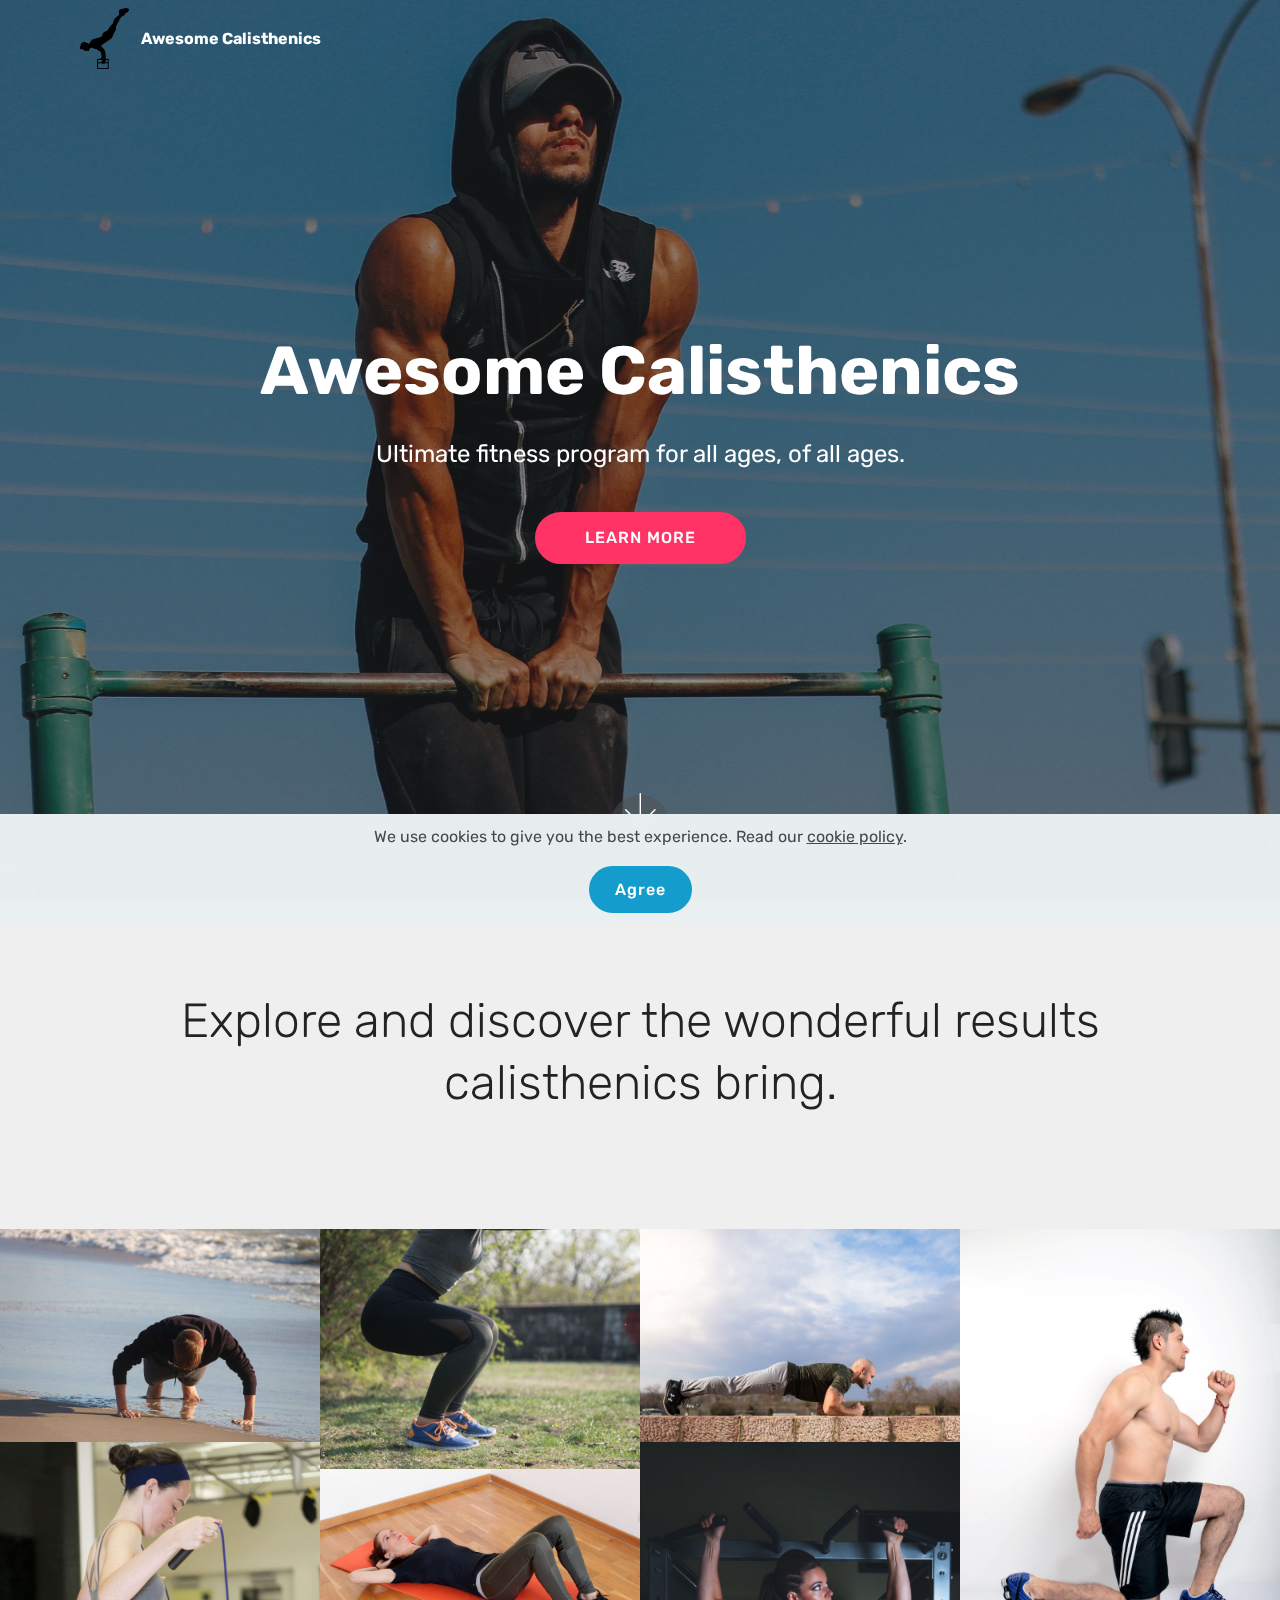
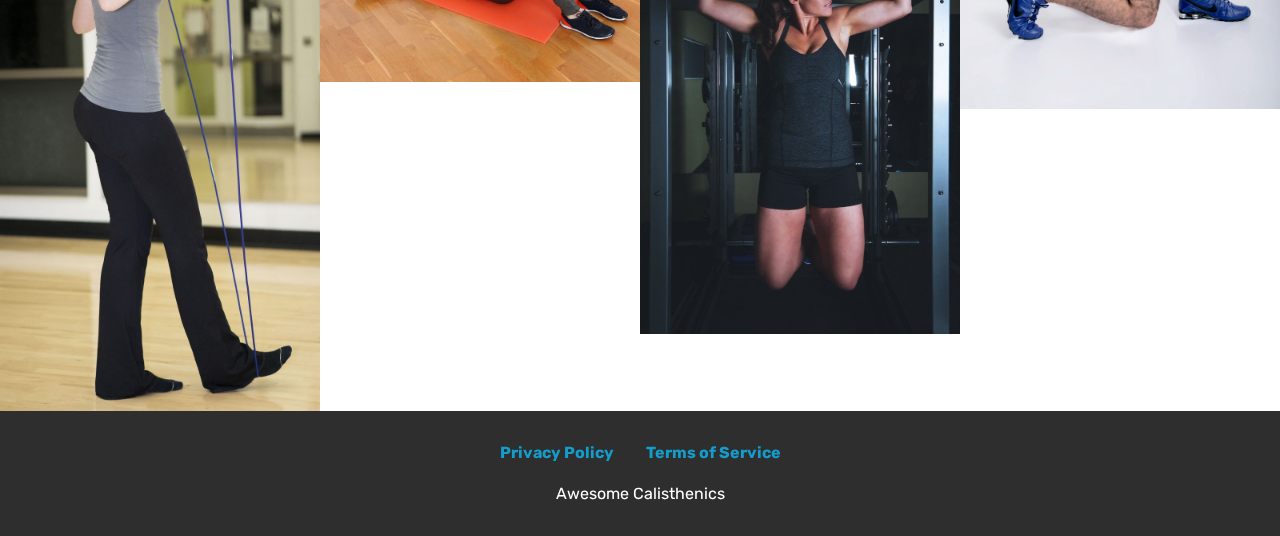
<file: index.html>
<!DOCTYPE html>
<html  >
<head>
  <!-- Site made with Mobirise Website Builder v4.12.4, https://mobirise.com -->
  <meta charset="UTF-8">
  <meta http-equiv="X-UA-Compatible" content="IE=edge">
  <meta name="generator" content="Mobirise v4.12.4, mobirise.com">
  <meta name="twitter:card" content="summary_large_image"/>
  <meta name="twitter:image:src" content="assets/images/index-meta.jpg">
  <meta property="og:image" content="assets/images/index-meta.jpg">
  <meta name="twitter:title" content="Awesome Calisthenics - Home">
  <meta name="viewport" content="width=device-width, initial-scale=1, minimum-scale=1">
  <link rel="shortcut icon" href="assets/images/calisthenics.png" type="image/x-icon">
  <meta name="description" content="Ultimate fitness program for all ages, of all ages.">
  
  
  <title>Awesome Calisthenics - Home</title>
  <link rel="stylesheet" href="assets/web/assets/mobirise-icons/mobirise-icons.css">
  <link rel="stylesheet" href="assets/bootstrap/css/bootstrap.min.css">
  <link rel="stylesheet" href="assets/bootstrap/css/bootstrap-grid.min.css">
  <link rel="stylesheet" href="assets/bootstrap/css/bootstrap-reboot.min.css">
  <link rel="stylesheet" href="assets/web/assets/gdpr-plugin/gdpr-styles.css">
  <link rel="stylesheet" href="assets/tether/tether.min.css">
  <link rel="stylesheet" href="assets/socicon/css/styles.css">
  <link rel="stylesheet" href="assets/dropdown/css/style.css">
  <link rel="stylesheet" href="assets/theme/css/style.css">
  <link rel="stylesheet" href="assets/gallery/style.css">
  <link rel="preload" as="style" href="assets/mobirise/css/mbr-additional.css"><link rel="stylesheet" href="assets/mobirise/css/mbr-additional.css" type="text/css">
  
  
  
</head>
<body>
  <section class="menu cid-s7zmcyveAb" once="menu" id="menu1-0">

    

    <nav class="navbar navbar-expand beta-menu navbar-dropdown align-items-center navbar-fixed-top navbar-toggleable-sm bg-color transparent">
        <button class="navbar-toggler navbar-toggler-right" type="button" data-toggle="collapse" data-target="#navbarSupportedContent" aria-controls="navbarSupportedContent" aria-expanded="false" aria-label="Toggle navigation">
            <div class="hamburger">
                <span></span>
                <span></span>
                <span></span>
                <span></span>
            </div>
        </button>
        <div class="menu-logo">
            <div class="navbar-brand">
                <span class="navbar-logo">
                    <a href="index.html">
                         <img src="assets/images/mbr-2.png" alt="Mobirise" title="" style="height: 3.8rem;">
                    </a>
                </span>
                <span class="navbar-caption-wrap"><a class="navbar-caption text-white display-4" href="index.html">
                        Awesome Calisthenics</a></span>
            </div>
        </div>
        <div class="collapse navbar-collapse" id="navbarSupportedContent">
            
            
        </div>
    </nav>
</section>

<section class="engine"><a href="https://mobirise.info/j">website templates</a></section><section class="cid-s7zmdQbKcG mbr-fullscreen mbr-parallax-background" id="header2-1">

    

    <div class="mbr-overlay" style="opacity: 0.5; background-color: rgb(35, 35, 35);"></div>

    <div class="container align-center">
        <div class="row justify-content-md-center">
            <div class="mbr-white col-md-10">
                <h1 class="mbr-section-title mbr-bold pb-3 mbr-fonts-style display-1">Awesome Calisthenics</h1>
                
                <p class="mbr-text pb-3 mbr-fonts-style display-5">Ultimate fitness program for all ages, of all ages.</p>
                <div class="mbr-section-btn"><a class="btn btn-md btn-secondary display-4" href="product.html">LEARN MORE</a></div>
            </div>
        </div>
    </div>
    <div class="mbr-arrow hidden-sm-down" aria-hidden="true">
        <a href="#next">
            <i class="mbri-down mbr-iconfont"></i>
        </a>
    </div>
</section>

<section class="header1 cid-sbpQ5JzcUF" id="header16-t">

    

    

    <div class="container">
        <div class="row justify-content-md-center">
            <div class="col-md-10 align-center">
                
                <h3 class="mbr-section-subtitle mbr-light pb-3 mbr-fonts-style display-2">
                    Explore and discover the wonderful results calisthenics bring.</h3>
                
                
            </div>
        </div>
    </div>

</section>

<section class="mbr-gallery mbr-slider-carousel cid-sbpOdJfqRl" id="gallery3-s">

    

    <div>
        <div><!-- Filter --><!-- Gallery --><div class="mbr-gallery-row"><div class="mbr-gallery-layout-default"><div><div><div class="mbr-gallery-item mbr-gallery-item--p0" data-video-url="false" data-tags="Animated"><div href="#lb-gallery3-s" data-slide-to="0" data-toggle="modal"><img src="assets/images/mbr-18-800x533.jpg" alt="" title=""><span class="icon-focus"></span></div></div><div class="mbr-gallery-item mbr-gallery-item--p0" data-video-url="false" data-tags="Animated"><div href="#lb-gallery3-s" data-slide-to="1" data-toggle="modal"><img src="assets/images/mbr-19-800x600.jpg" alt="" title=""><span class="icon-focus"></span></div></div><div class="mbr-gallery-item mbr-gallery-item--p0" data-video-url="false" data-tags="Animated"><div href="#lb-gallery3-s" data-slide-to="2" data-toggle="modal"><img src="assets/images/mbr-20-800x533.jpg" alt="" title=""><span class="icon-focus"></span></div></div><div class="mbr-gallery-item mbr-gallery-item--p0" data-video-url="false" data-tags="Animated"><div href="#lb-gallery3-s" data-slide-to="3" data-toggle="modal"><img src="assets/images/mbr-21-800x1200.jpg" alt="" title=""><span class="icon-focus"></span></div></div><div class="mbr-gallery-item mbr-gallery-item--p0" data-video-url="false" data-tags="Animated"><div href="#lb-gallery3-s" data-slide-to="4" data-toggle="modal"><img src="assets/images/mbr-22-800x1422.jpg" alt="" title=""><span class="icon-focus"></span></div></div><div class="mbr-gallery-item mbr-gallery-item--p0" data-video-url="false" data-tags="Animated"><div href="#lb-gallery3-s" data-slide-to="5" data-toggle="modal"><img src="assets/images/mbr-23-800x533.jpg" alt="" title=""><span class="icon-focus"></span></div></div><div class="mbr-gallery-item mbr-gallery-item--p0" data-video-url="false" data-tags="Animated"><div href="#lb-gallery3-s" data-slide-to="6" data-toggle="modal"><img src="assets/images/mbr-24-800x1231.jpg" alt="" title=""><span class="icon-focus"></span></div></div></div></div><div class="clearfix"></div></div></div><!-- Lightbox --><div data-app-prevent-settings="" class="mbr-slider modal fade carousel slide" tabindex="-1" data-keyboard="true" data-interval="false" id="lb-gallery3-s"><div class="modal-dialog"><div class="modal-content"><div class="modal-body"><div class="carousel-inner"><div class="carousel-item active"><img src="assets/images/mbr-18.jpg" alt="" title=""></div><div class="carousel-item"><img src="assets/images/mbr-19.jpg" alt="" title=""></div><div class="carousel-item"><img src="assets/images/mbr-20.jpg" alt="" title=""></div><div class="carousel-item"><img src="assets/images/mbr-21.jpg" alt="" title=""></div><div class="carousel-item"><img src="assets/images/mbr-22.jpg" alt="" title=""></div><div class="carousel-item"><img src="assets/images/mbr-23.jpg" alt="" title=""></div><div class="carousel-item"><img src="assets/images/mbr-24.jpg" alt="" title=""></div></div><a class="carousel-control carousel-control-prev" role="button" data-slide="prev" href="#lb-gallery3-s"><span class="mbri-left mbr-iconfont" aria-hidden="true"></span><span class="sr-only">Previous</span></a><a class="carousel-control carousel-control-next" role="button" data-slide="next" href="#lb-gallery3-s"><span class="mbri-right mbr-iconfont" aria-hidden="true"></span><span class="sr-only">Next</span></a><a class="close" href="#" role="button" data-dismiss="modal"><span class="sr-only">Close</span></a></div></div></div></div></div>
    </div>

</section>

<section once="footers" class="cid-s7zmz4a31J" id="footer7-4">

    

    

    <div class="container">
        <div class="media-container-row align-center mbr-white">
            <div class="row row-links">
                <ul class="foot-menu">
                    
                    
                    
                    
                    
                <li class="foot-menu-item mbr-fonts-style display-7"><a href="privacy.html"><strong>Privacy Policy</strong></a></li><li class="foot-menu-item mbr-fonts-style display-7"><a href="terms.html"><strong>Terms of Service</strong></a></li></ul>
            </div>
            
            <div class="row row-copirayt">
                <p class="mbr-text mb-0 mbr-fonts-style mbr-white align-center display-7">Awesome Calisthenics</p>
            </div>
        </div>
    </div>
</section>


  <script src="assets/web/assets/jquery/jquery.min.js"></script>
  <script src="assets/popper/popper.min.js"></script>
  <script src="assets/bootstrap/js/bootstrap.min.js"></script>
  <script src="assets/tether/tether.min.js"></script>
  <script src="assets/smoothscroll/smooth-scroll.js"></script>
  <script src="assets/dropdown/js/nav-dropdown.js"></script>
  <script src="assets/dropdown/js/navbar-dropdown.js"></script>
  <script src="assets/web/assets/cookies-alert-plugin/cookies-alert-core.js"></script>
  <script src="assets/web/assets/cookies-alert-plugin/cookies-alert-script.js"></script>
  <script src="assets/parallax/jarallax.min.js"></script>
  <script src="assets/masonry/masonry.pkgd.min.js"></script>
  <script src="assets/imagesloaded/imagesloaded.pkgd.min.js"></script>
  <script src="assets/bootstrapcarouselswipe/bootstrap-carousel-swipe.js"></script>
  <script src="assets/vimeoplayer/jquery.mb.vimeo_player.js"></script>
  <script src="assets/touchswipe/jquery.touch-swipe.min.js"></script>
  <script src="assets/theme/js/script.js"></script>
  <script src="assets/gallery/player.min.js"></script>
  <script src="assets/gallery/script.js"></script>
  <script src="assets/slidervideo/script.js"></script>
  
  
<input name="cookieData" type="hidden" data-cookie-customDialogSelector='null' data-cookie-colorText='#424a4d' data-cookie-colorBg='rgba(234, 239, 241, 0.99)' data-cookie-textButton='Agree' data-cookie-colorButton='' data-cookie-colorLink='#424a4d' data-cookie-underlineLink='true' data-cookie-text="We use cookies to give you the best experience. Read our <a href='privacy.html'>cookie policy</a>.">
  </body>
</html>
</file>
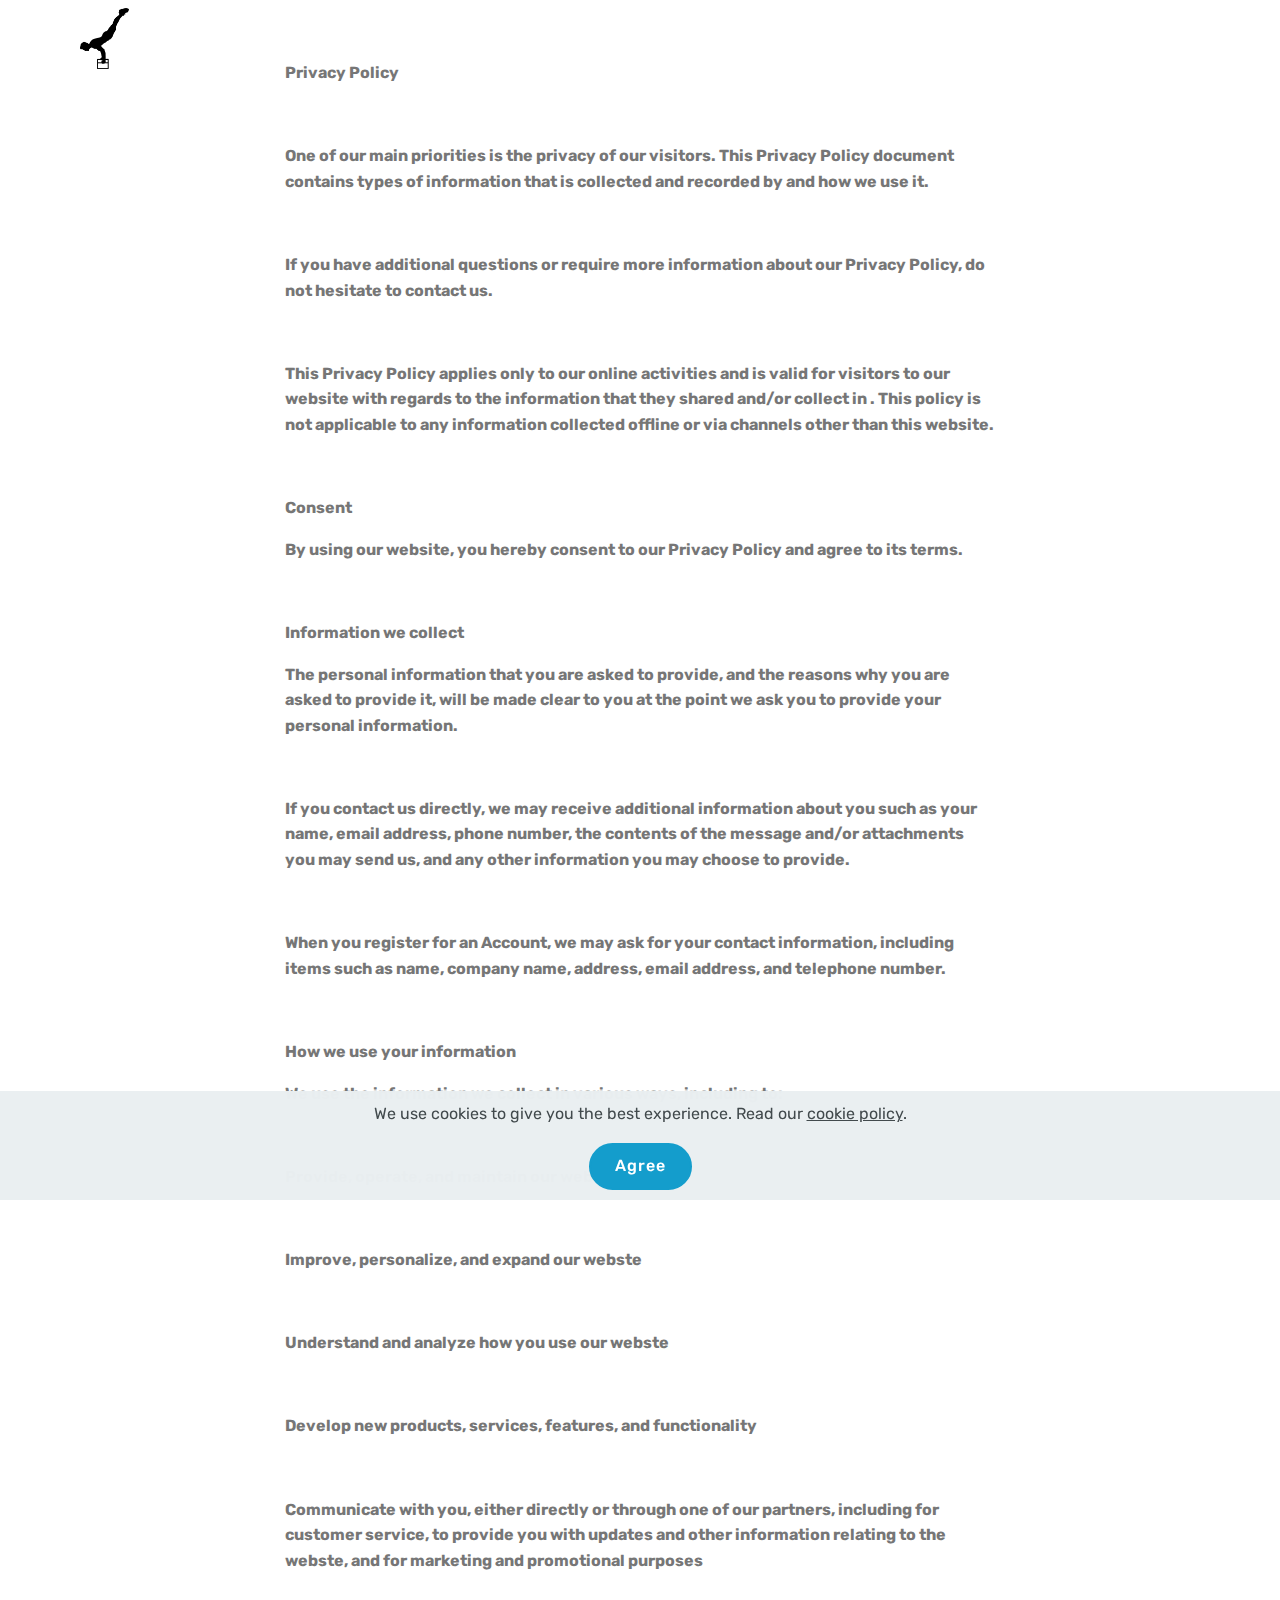
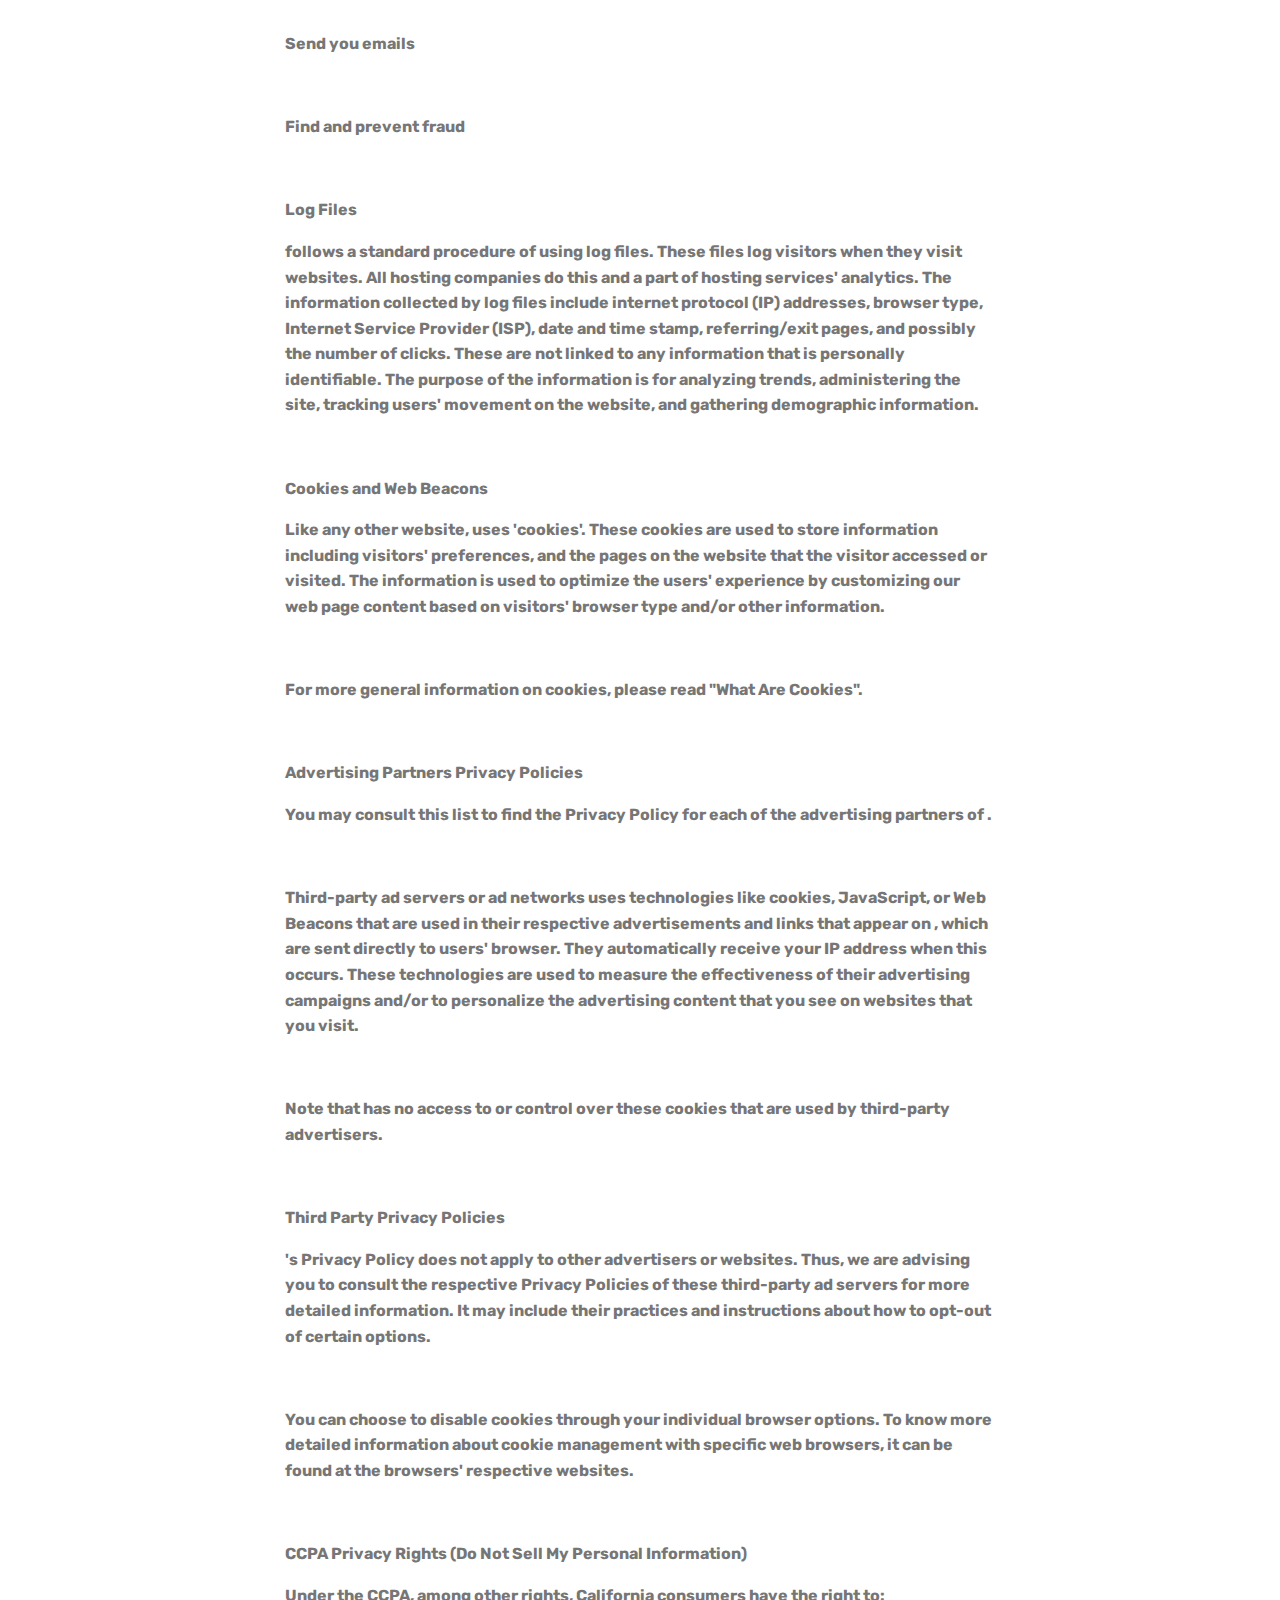
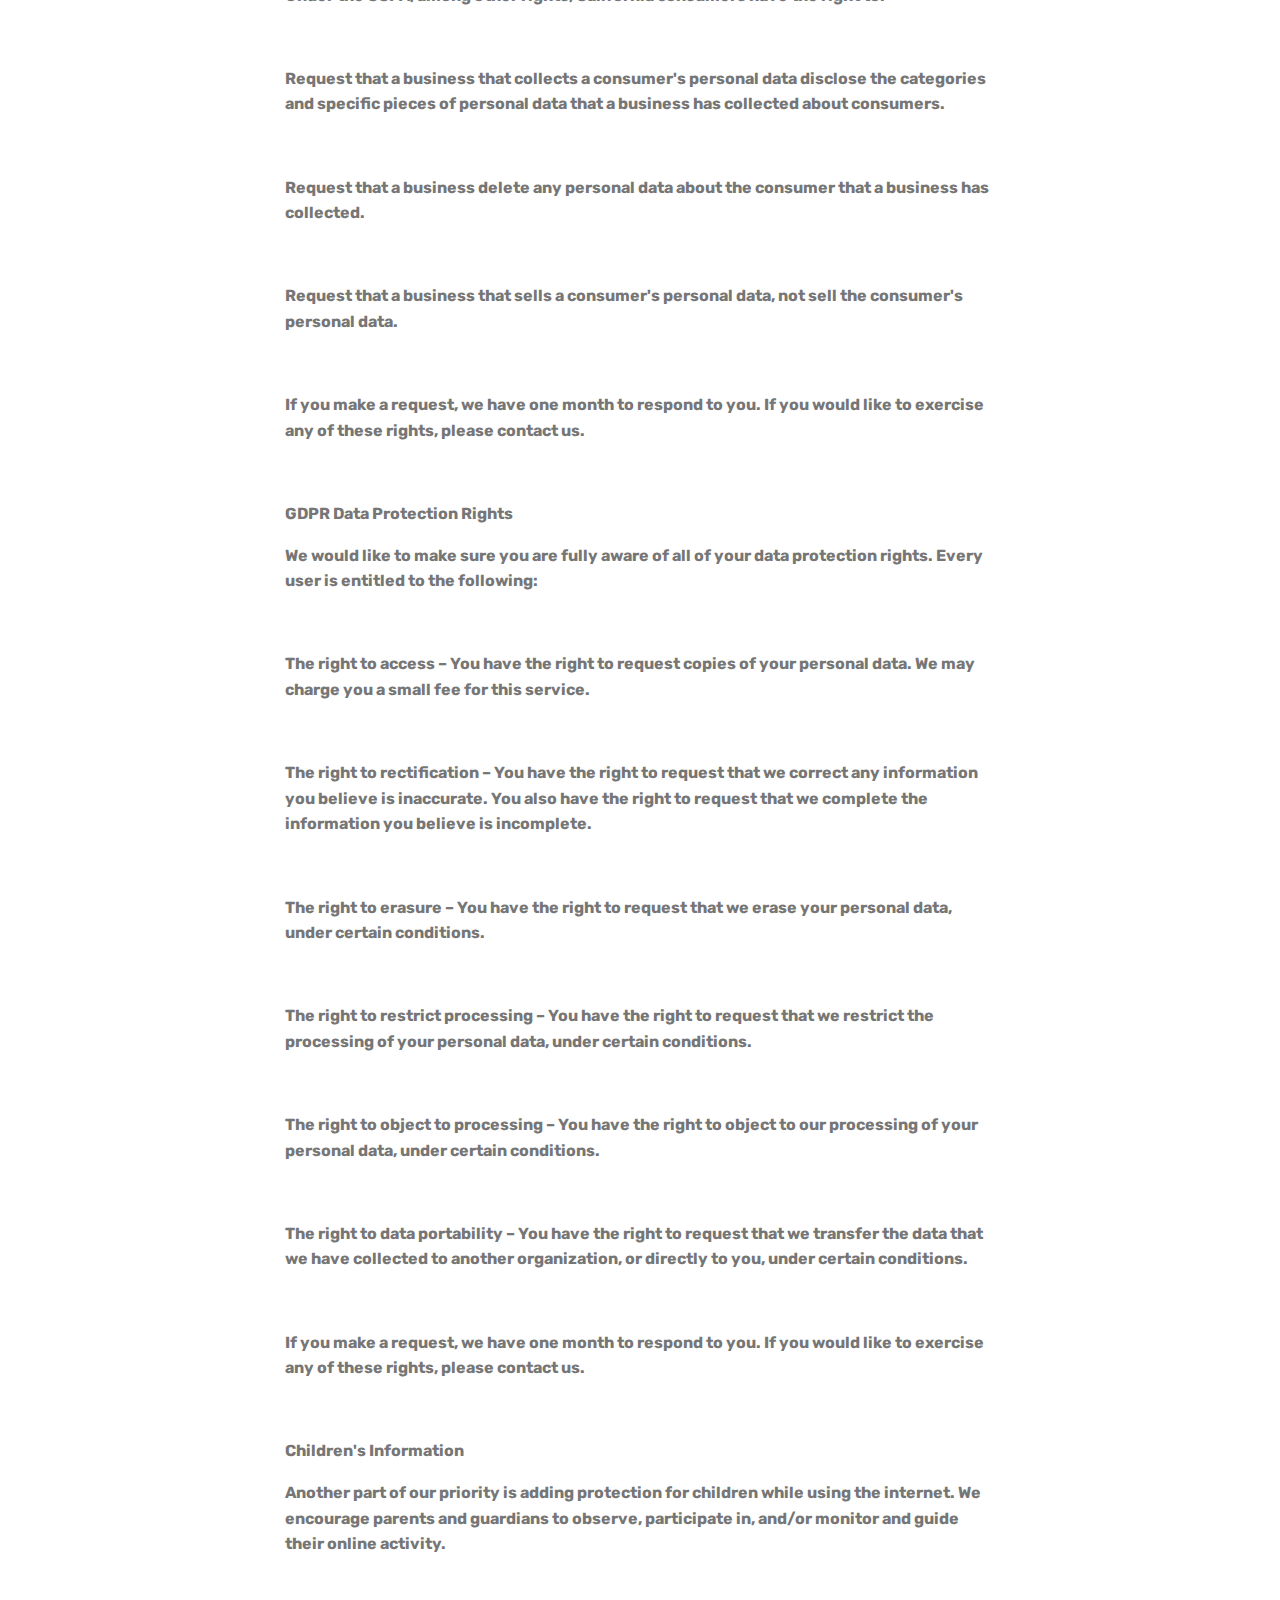
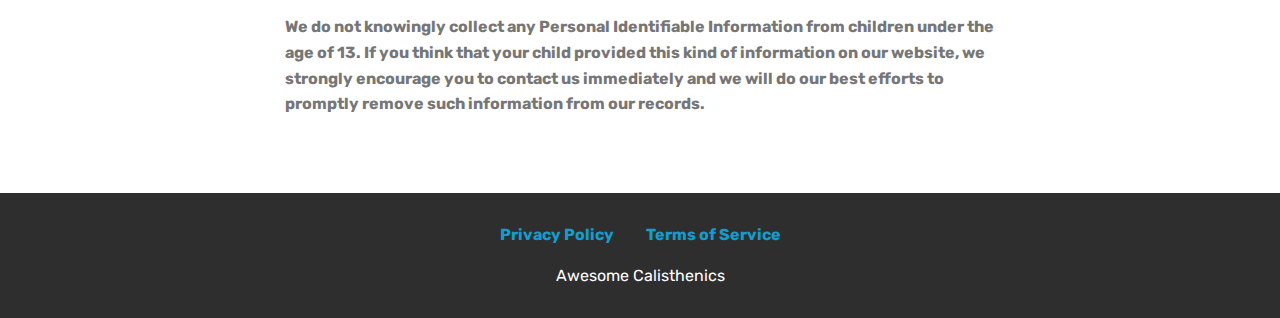
<file: privacy.html>
<!DOCTYPE html>
<html  >
<head>
  <!-- Site made with Mobirise Website Builder v4.12.4, https://mobirise.com -->
  <meta charset="UTF-8">
  <meta http-equiv="X-UA-Compatible" content="IE=edge">
  <meta name="generator" content="Mobirise v4.12.4, mobirise.com">
  <meta name="viewport" content="width=device-width, initial-scale=1, minimum-scale=1">
  <link rel="shortcut icon" href="assets/images/calisthenics.png" type="image/x-icon">
  <meta name="description" content="Privacy Policy">
  
  
  <title>Privacy Policy</title>
  <link rel="stylesheet" href="assets/web/assets/mobirise-icons/mobirise-icons.css">
  <link rel="stylesheet" href="assets/bootstrap/css/bootstrap.min.css">
  <link rel="stylesheet" href="assets/bootstrap/css/bootstrap-grid.min.css">
  <link rel="stylesheet" href="assets/bootstrap/css/bootstrap-reboot.min.css">
  <link rel="stylesheet" href="assets/web/assets/gdpr-plugin/gdpr-styles.css">
  <link rel="stylesheet" href="assets/tether/tether.min.css">
  <link rel="stylesheet" href="assets/dropdown/css/style.css">
  <link rel="stylesheet" href="assets/socicon/css/styles.css">
  <link rel="stylesheet" href="assets/theme/css/style.css">
  <link rel="preload" as="style" href="assets/mobirise/css/mbr-additional.css"><link rel="stylesheet" href="assets/mobirise/css/mbr-additional.css" type="text/css">
  
  
  
</head>
<body>
  <section class="menu cid-s7zmcyveAb" once="menu" id="menu1-9">

    

    <nav class="navbar navbar-expand beta-menu navbar-dropdown align-items-center navbar-fixed-top navbar-toggleable-sm bg-color transparent">
        <button class="navbar-toggler navbar-toggler-right" type="button" data-toggle="collapse" data-target="#navbarSupportedContent" aria-controls="navbarSupportedContent" aria-expanded="false" aria-label="Toggle navigation">
            <div class="hamburger">
                <span></span>
                <span></span>
                <span></span>
                <span></span>
            </div>
        </button>
        <div class="menu-logo">
            <div class="navbar-brand">
                <span class="navbar-logo">
                    <a href="index.html">
                         <img src="assets/images/mbr-2.png" alt="Mobirise" title="" style="height: 3.8rem;">
                    </a>
                </span>
                <span class="navbar-caption-wrap"><a class="navbar-caption text-white display-4" href="index.html">
                        Awesome Calisthenics</a></span>
            </div>
        </div>
        <div class="collapse navbar-collapse" id="navbarSupportedContent">
            
            
        </div>
    </nav>
</section>

<section class="engine"><a href="https://mobirise.info/q">free responsive website templates</a></section><section class="mbr-section article content1 cid-s7zB1Cpjkm" id="content1-e">
    
     

    <div class="container">
        <div class="media-container-row">
            <div class="mbr-text col-12 mbr-fonts-style display-7 col-md-8"><p><strong>Privacy Policy</strong></p><p><strong><br></strong></p><p><strong>One of our main priorities is the privacy of our visitors. This Privacy Policy document contains types of information that is collected and recorded by and how we use it.</strong></p><p><strong><br></strong></p><p><strong>If you have additional questions or require more information about our Privacy Policy, do not hesitate to contact us.</strong></p><p><strong><br></strong></p><p><strong>This Privacy Policy applies only to our online activities and is valid for visitors to our website with regards to the information that they shared and/or collect in . This policy is not applicable to any information collected offline or via channels other than this website.</strong></p><p><strong><br></strong></p><p><strong>Consent</strong></p><p><strong>By using our website, you hereby consent to our Privacy Policy and agree to its terms.</strong></p><p><strong><br></strong></p><p><strong>Information we collect</strong></p><p><strong>The personal information that you are asked to provide, and the reasons why you are asked to provide it, will be made clear to you at the point we ask you to provide your personal information.</strong></p><p><strong><br></strong></p><p><strong>If you contact us directly, we may receive additional information about you such as your name, email address, phone number, the contents of the message and/or attachments you may send us, and any other information you may choose to provide.</strong></p><p><strong><br></strong></p><p><strong>When you register for an Account, we may ask for your contact information, including items such as name, company name, address, email address, and telephone number.</strong></p><p><strong><br></strong></p><p><strong>How we use your information</strong></p><p><strong>We use the information we collect in various ways, including to:</strong></p><p><strong><br></strong></p><p><strong>Provide, operate, and maintain our webste</strong></p><p><strong><br></strong></p><p><strong>Improve, personalize, and expand our webste</strong></p><p><strong><br></strong></p><p><strong>Understand and analyze how you use our webste</strong></p><p><strong><br></strong></p><p><strong>Develop new products, services, features, and functionality</strong></p><p><strong><br></strong></p><p><strong>Communicate with you, either directly or through one of our partners, including for customer service, to provide you with updates and other information relating to the webste, and for marketing and promotional purposes</strong></p><p><strong><br></strong></p><p><strong>Send you emails</strong></p><p><strong><br></strong></p><p><strong>Find and prevent fraud</strong></p><p><strong><br></strong></p><p><strong>Log Files</strong></p><p><strong>follows a standard procedure of using log files. These files log visitors when they visit websites. All hosting companies do this and a part of hosting services' analytics. The information collected by log files include internet protocol (IP) addresses, browser type, Internet Service Provider (ISP), date and time stamp, referring/exit pages, and possibly the number of clicks. These are not linked to any information that is personally identifiable. The purpose of the information is for analyzing trends, administering the site, tracking users' movement on the website, and gathering demographic information.&nbsp;</strong></p><p><strong><br></strong></p><p><strong>Cookies and Web Beacons</strong></p><p><strong>Like any other website, uses 'cookies'. These cookies are used to store information including visitors' preferences, and the pages on the website that the visitor accessed or visited. The information is used to optimize the users' experience by customizing our web page content based on visitors' browser type and/or other information.</strong></p><p><strong><br></strong></p><p><strong>For more general information on cookies, please read "What Are Cookies".</strong></p><p><strong><br></strong></p><p><strong>Advertising Partners Privacy Policies</strong></p><p><strong>You may consult this list to find the Privacy Policy for each of the advertising partners of .</strong></p><p><strong><br></strong></p><p><strong>Third-party ad servers or ad networks uses technologies like cookies, JavaScript, or Web Beacons that are used in their respective advertisements and links that appear on , which are sent directly to users' browser. They automatically receive your IP address when this occurs. These technologies are used to measure the effectiveness of their advertising campaigns and/or to personalize the advertising content that you see on websites that you visit.</strong></p><p><strong><br></strong></p><p><strong>Note that has no access to or control over these cookies that are used by third-party advertisers.</strong></p><p><strong><br></strong></p><p><strong>Third Party Privacy Policies</strong></p><p><strong>'s Privacy Policy does not apply to other advertisers or websites. Thus, we are advising you to consult the respective Privacy Policies of these third-party ad servers for more detailed information. It may include their practices and instructions about how to opt-out of certain options.&nbsp;</strong></p><p><strong><br></strong></p><p><strong>You can choose to disable cookies through your individual browser options. To know more detailed information about cookie management with specific web browsers, it can be found at the browsers' respective websites.</strong></p><p><strong><br></strong></p><p><strong>CCPA Privacy Rights (Do Not Sell My Personal Information)</strong></p><p><strong>Under the CCPA, among other rights, California consumers have the right to:</strong></p><p><strong><br></strong></p><p><strong>Request that a business that collects a consumer's personal data disclose the categories and specific pieces of personal data that a business has collected about consumers.</strong></p><p><strong><br></strong></p><p><strong>Request that a business delete any personal data about the consumer that a business has collected.</strong></p><p><strong><br></strong></p><p><strong>Request that a business that sells a consumer's personal data, not sell the consumer's personal data.</strong></p><p><strong><br></strong></p><p><strong>If you make a request, we have one month to respond to you. If you would like to exercise any of these rights, please contact us.</strong></p><p><strong><br></strong></p><p><strong>GDPR Data Protection Rights</strong></p><p><strong>We would like to make sure you are fully aware of all of your data protection rights. Every user is entitled to the following:</strong></p><p><strong><br></strong></p><p><strong>The right to access – You have the right to request copies of your personal data. We may charge you a small fee for this service.</strong></p><p><strong><br></strong></p><p><strong>The right to rectification – You have the right to request that we correct any information you believe is inaccurate. You also have the right to request that we complete the information you believe is incomplete.</strong></p><p><strong><br></strong></p><p><strong>The right to erasure – You have the right to request that we erase your personal data, under certain conditions.</strong></p><p><strong><br></strong></p><p><strong>The right to restrict processing – You have the right to request that we restrict the processing of your personal data, under certain conditions.</strong></p><p><strong><br></strong></p><p><strong>The right to object to processing – You have the right to object to our processing of your personal data, under certain conditions.</strong></p><p><strong><br></strong></p><p><strong>The right to data portability – You have the right to request that we transfer the data that we have collected to another organization, or directly to you, under certain conditions.</strong></p><p><strong><br></strong></p><p><strong>If you make a request, we have one month to respond to you. If you would like to exercise any of these rights, please contact us.</strong></p><p><strong><br></strong></p><p><strong>Children's Information</strong></p><p><strong>Another part of our priority is adding protection for children while using the internet. We encourage parents and guardians to observe, participate in, and/or monitor and guide their online activity.</strong></p><p><strong><br></strong></p><p><strong>We do not knowingly collect any Personal Identifiable Information from children under the age of 13. If you think that your child provided this kind of information on our website, we strongly encourage you to contact us immediately and we will do our best efforts to promptly remove such information from our records.</strong></p></div>
        </div>
    </div>
</section>

<section once="footers" class="cid-s7zmz4a31J" id="footer7-a">

    

    

    <div class="container">
        <div class="media-container-row align-center mbr-white">
            <div class="row row-links">
                <ul class="foot-menu">
                    
                    
                    
                    
                    
                <li class="foot-menu-item mbr-fonts-style display-7"><a href="privacy.html"><strong>Privacy Policy</strong></a></li><li class="foot-menu-item mbr-fonts-style display-7"><a href="terms.html"><strong>Terms of Service</strong></a></li></ul>
            </div>
            
            <div class="row row-copirayt">
                <p class="mbr-text mb-0 mbr-fonts-style mbr-white align-center display-7">Awesome Calisthenics</p>
            </div>
        </div>
    </div>
</section>


  <script src="assets/web/assets/jquery/jquery.min.js"></script>
  <script src="assets/popper/popper.min.js"></script>
  <script src="assets/bootstrap/js/bootstrap.min.js"></script>
  <script src="assets/tether/tether.min.js"></script>
  <script src="assets/web/assets/cookies-alert-plugin/cookies-alert-core.js"></script>
  <script src="assets/web/assets/cookies-alert-plugin/cookies-alert-script.js"></script>
  <script src="assets/smoothscroll/smooth-scroll.js"></script>
  <script src="assets/dropdown/js/nav-dropdown.js"></script>
  <script src="assets/dropdown/js/navbar-dropdown.js"></script>
  <script src="assets/touchswipe/jquery.touch-swipe.min.js"></script>
  <script src="assets/theme/js/script.js"></script>
  
  
<input name="cookieData" type="hidden" data-cookie-customDialogSelector='null' data-cookie-colorText='#424a4d' data-cookie-colorBg='rgba(234, 239, 241, 0.99)' data-cookie-textButton='Agree' data-cookie-colorButton='' data-cookie-colorLink='#424a4d' data-cookie-underlineLink='true' data-cookie-text="We use cookies to give you the best experience. Read our <a href='privacy.html'>cookie policy</a>.">
  </body>
</html>
</file>
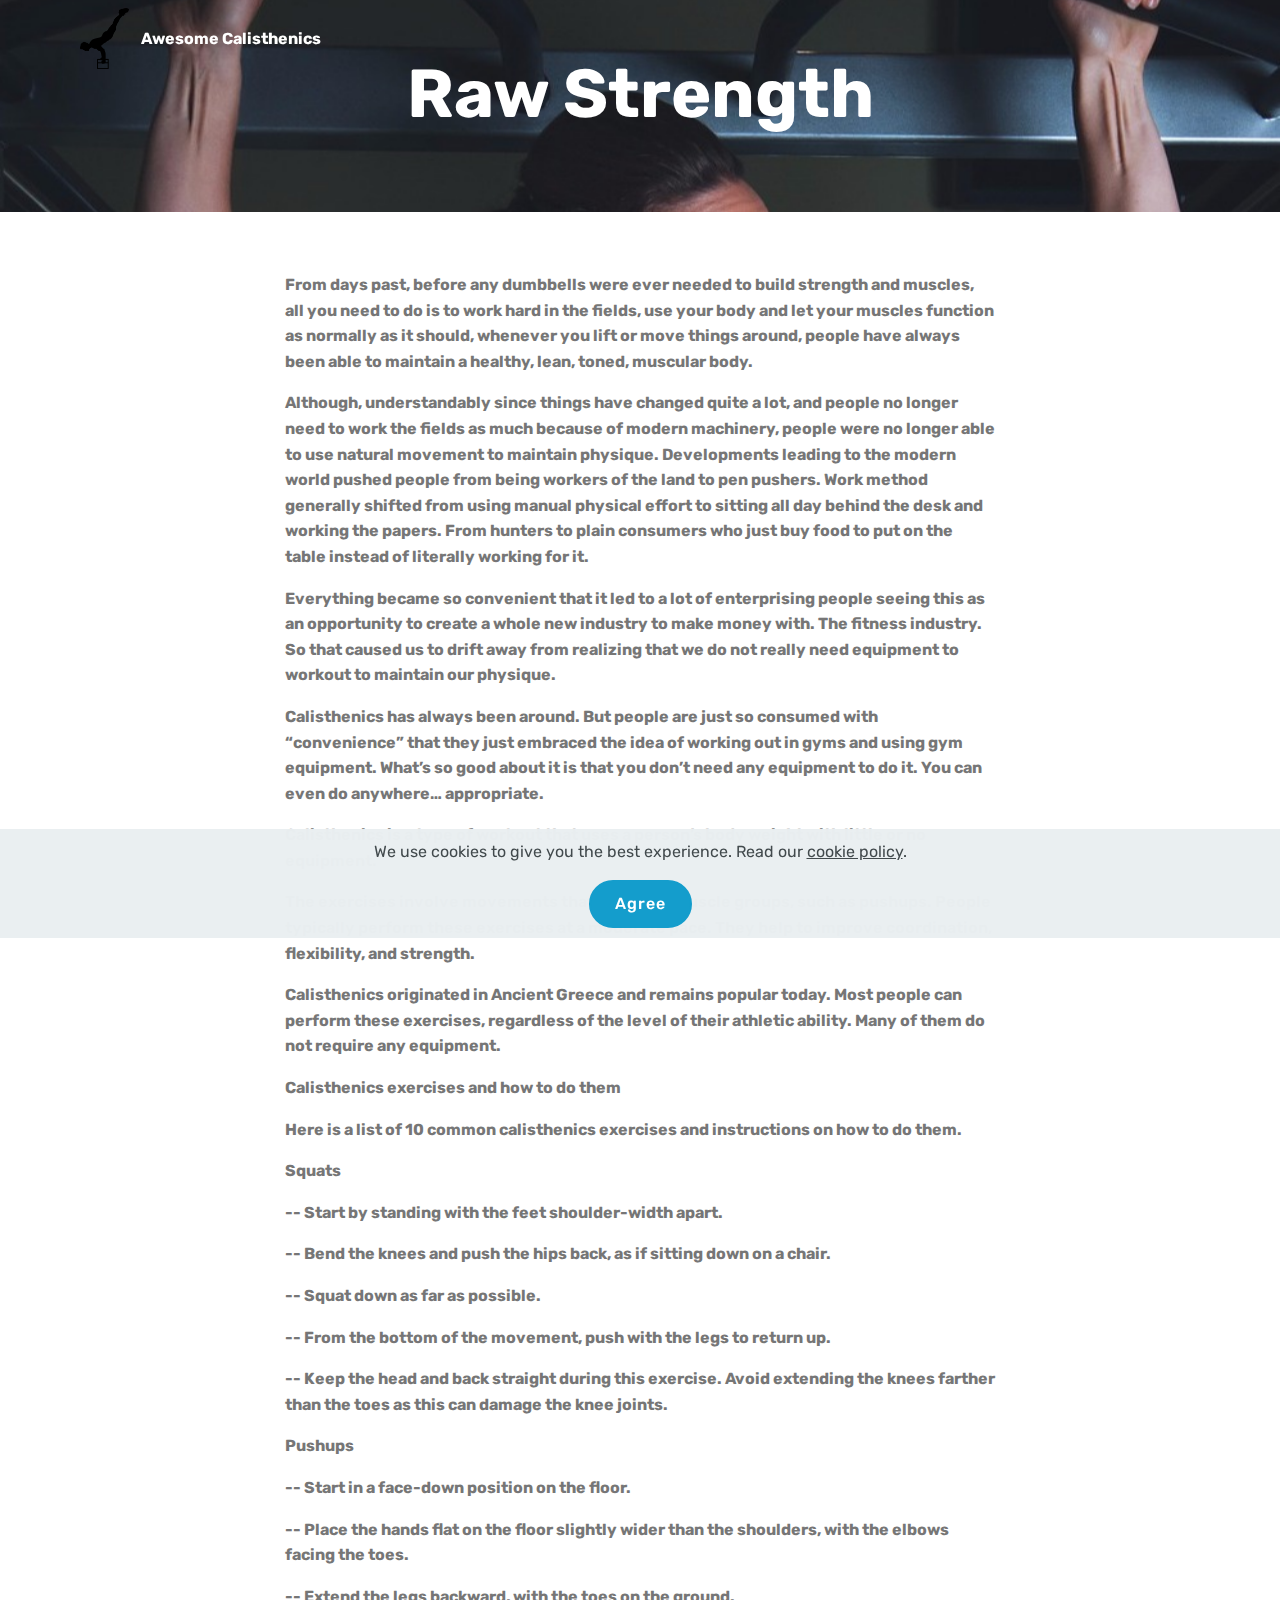
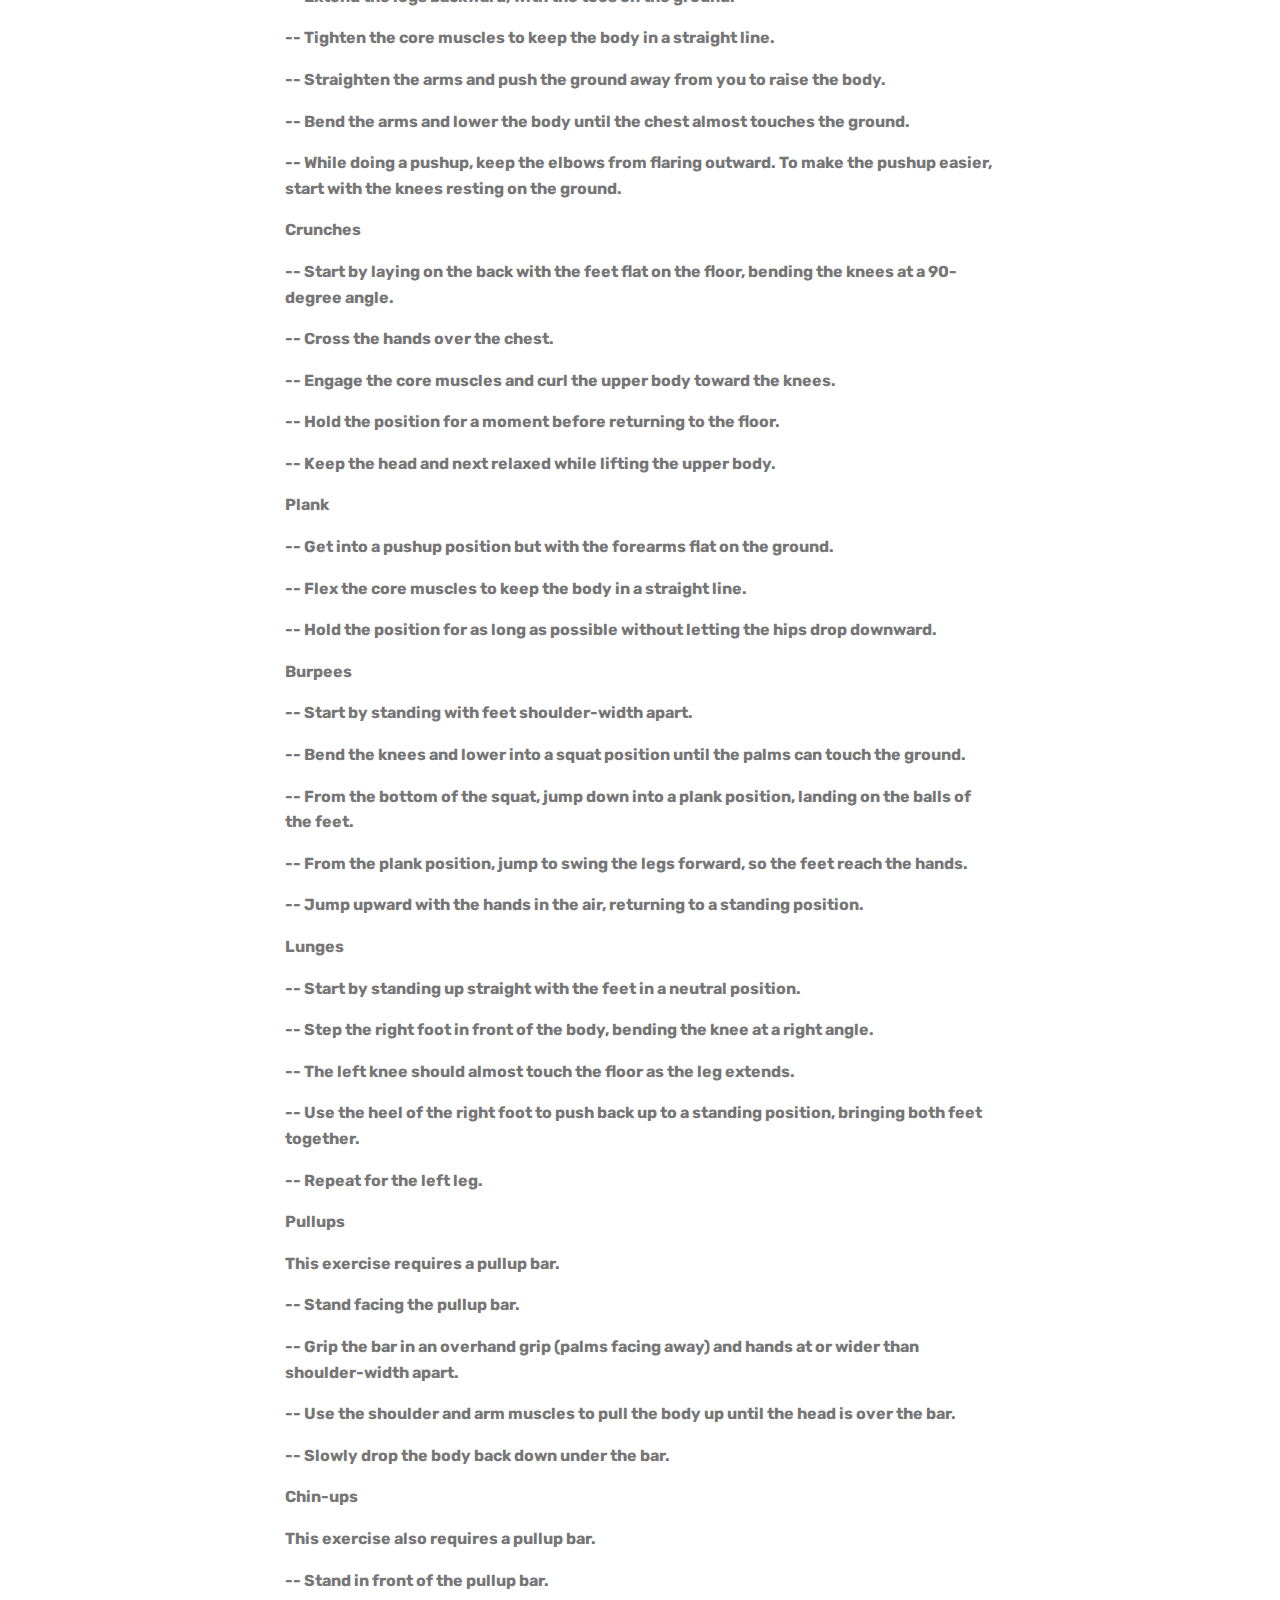
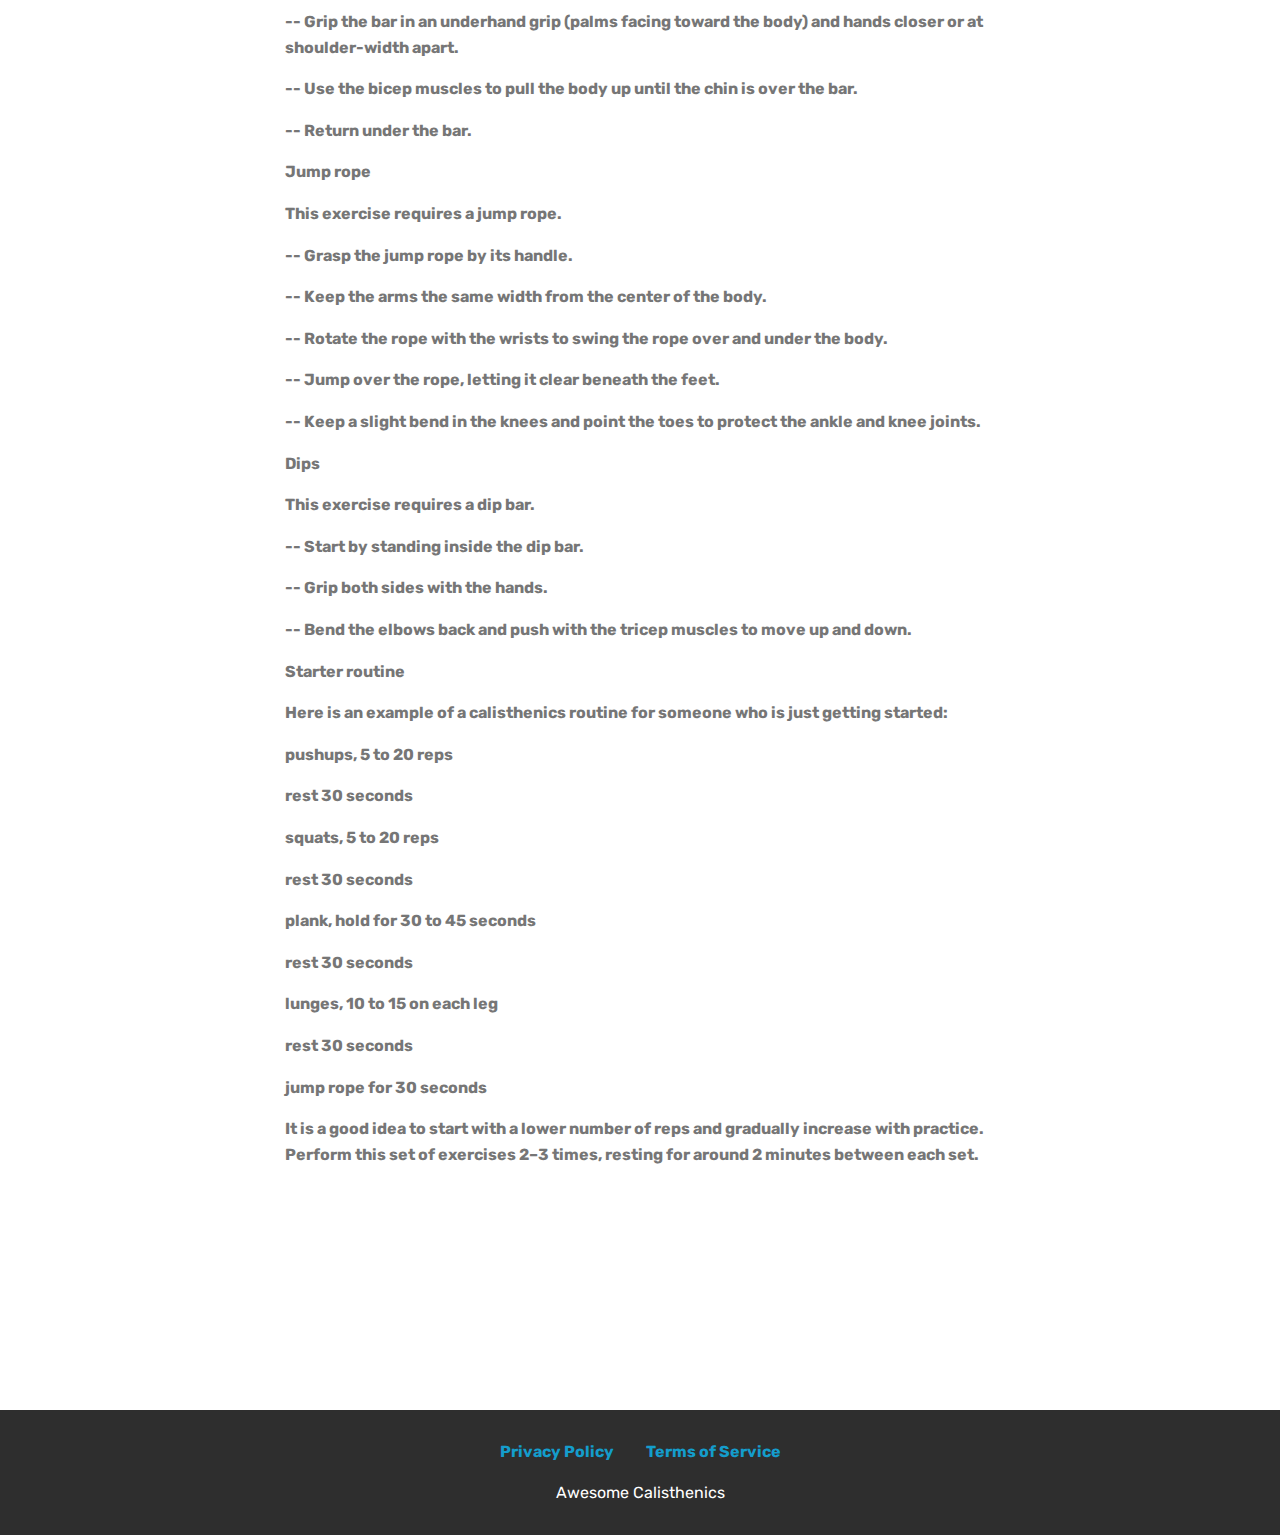
<file: product.html>
<!DOCTYPE html>
<html  >
<head>
  <!-- Site made with Mobirise Website Builder v4.12.4, https://mobirise.com -->
  <meta charset="UTF-8">
  <meta http-equiv="X-UA-Compatible" content="IE=edge">
  <meta name="generator" content="Mobirise v4.12.4, mobirise.com">
  <meta name="viewport" content="width=device-width, initial-scale=1, minimum-scale=1">
  <link rel="shortcut icon" href="assets/images/calisthenics.png" type="image/x-icon">
  <meta name="description" content="Calisthenics Benefits">
  
  
  <title>Benefits</title>
  <link rel="stylesheet" href="assets/web/assets/mobirise-icons/mobirise-icons.css">
  <link rel="stylesheet" href="assets/bootstrap/css/bootstrap.min.css">
  <link rel="stylesheet" href="assets/bootstrap/css/bootstrap-grid.min.css">
  <link rel="stylesheet" href="assets/bootstrap/css/bootstrap-reboot.min.css">
  <link rel="stylesheet" href="assets/web/assets/gdpr-plugin/gdpr-styles.css">
  <link rel="stylesheet" href="assets/tether/tether.min.css">
  <link rel="stylesheet" href="assets/dropdown/css/style.css">
  <link rel="stylesheet" href="assets/socicon/css/styles.css">
  <link rel="stylesheet" href="assets/theme/css/style.css">
  <link rel="preload" as="style" href="assets/mobirise/css/mbr-additional.css"><link rel="stylesheet" href="assets/mobirise/css/mbr-additional.css" type="text/css">
  
  
  
</head>
<body>
  <section class="menu cid-s7zmcyveAb" once="menu" id="menu1-j">

    

    <nav class="navbar navbar-expand beta-menu navbar-dropdown align-items-center navbar-fixed-top navbar-toggleable-sm bg-color transparent">
        <button class="navbar-toggler navbar-toggler-right" type="button" data-toggle="collapse" data-target="#navbarSupportedContent" aria-controls="navbarSupportedContent" aria-expanded="false" aria-label="Toggle navigation">
            <div class="hamburger">
                <span></span>
                <span></span>
                <span></span>
                <span></span>
            </div>
        </button>
        <div class="menu-logo">
            <div class="navbar-brand">
                <span class="navbar-logo">
                    <a href="index.html">
                         <img src="assets/images/mbr-2.png" alt="Mobirise" title="" style="height: 3.8rem;">
                    </a>
                </span>
                <span class="navbar-caption-wrap"><a class="navbar-caption text-white display-4" href="index.html">
                        Awesome Calisthenics</a></span>
            </div>
        </div>
        <div class="collapse navbar-collapse" id="navbarSupportedContent">
            
            
        </div>
    </nav>
</section>

<section class="engine"><a href="https://mobirise.info/x">free css templates</a></section><section class="mbr-section content5 cid-s7Ey7Zz8uc mbr-parallax-background" id="content5-l">

    

    

    <div class="container">
        <div class="media-container-row">
            <div class="title col-12 col-md-8">
                <h2 class="align-center mbr-bold mbr-white pb-3 mbr-fonts-style display-1">Raw Strength<div>
</div><div>
</div></h2>
                
                
                
            </div>
        </div>
    </div>
</section>

<section class="mbr-section article content1 cid-s7EyluFpWb" id="content1-m">
    
     

    <div class="container">
        <div class="media-container-row">
            <div class="mbr-text col-12 mbr-fonts-style display-7 col-md-8"><p><strong>From days past, before any dumbbells were ever needed to build strength and muscles, all you need to do is to work hard in the fields, use your body and let your muscles function as normally as it should,  whenever you lift or move things around, people have always been able to maintain a healthy, lean, toned, muscular body.
</strong></p><p><strong>
</strong></p><p><strong>Although, understandably since things have changed quite a lot, and people no longer need to work the fields as much because of modern machinery, people were no longer able to use natural movement to maintain physique. Developments leading to the modern world pushed people from being workers of the land to pen pushers. Work method generally shifted from using manual physical effort to sitting all day behind the desk and working the papers. From hunters to plain consumers who just buy food to put on the table instead of literally working for it. 
</strong></p><p><strong>
</strong></p><p><strong>Everything became so convenient that it led to a lot of enterprising people seeing this as an opportunity to create a whole new industry  to make money with. The fitness industry. So that caused us to drift away from realizing that we do not really need equipment to workout to maintain our physique. 
</strong></p><p><strong>
</strong></p><p><strong>Calisthenics has always been around. But people are just so consumed with “convenience” that they just embraced the idea of working out in gyms and using gym equipment. What’s so good about it is that you don’t need any equipment to do it. You can even do anywhere… appropriate.
</strong></p><p><strong>
</strong></p><p><strong>Calisthenics is a type of workout that uses a person’s body weight with little or no equipment.
</strong></p><p><strong>
</strong></p><p><strong>The exercises involve movements that use large muscle groups, such as pushups. People typically perform these exercises at a moderate pace. They help to improve coordination, flexibility, and strength.
</strong></p><p><strong>
</strong></p><p><strong>Calisthenics originated in Ancient Greece and remains popular today. Most people can perform these exercises, regardless of the level of their athletic ability. Many of them do not require any equipment.
</strong></p><p><strong>
</strong></p><p><strong>Calisthenics exercises and how to do them
</strong></p><p><strong>
</strong></p><p><strong>Here is a list of 10 common calisthenics exercises and instructions on how to do them.
</strong></p><p><strong>
</strong></p><p><strong>Squats
</strong></p><p><strong>
</strong></p><p><strong>-- Start by standing with the feet shoulder-width apart.
</strong></p><p><strong>-- Bend the knees and push the hips back, as if sitting down on a chair.
</strong></p><p><strong>-- Squat down as far as possible.
</strong></p><p><strong>-- From the bottom of the movement, push with the legs to return up.
</strong></p><p><strong>-- Keep the head and back straight during this exercise. Avoid extending the knees farther than the toes as this can damage the knee joints.
</strong></p><p><strong>
</strong></p><p><strong>Pushups
</strong></p><p><strong>
</strong></p><p><strong>-- Start in a face-down position on the floor.
</strong></p><p><strong>-- Place the hands flat on the floor slightly wider than the shoulders, with the elbows facing the toes.
</strong></p><p><strong>-- Extend the legs backward, with the toes on the ground.
</strong></p><p><strong>-- Tighten the core muscles to keep the body in a straight line.
</strong></p><p><strong>-- Straighten the arms and push the ground away from you to raise the body.
</strong></p><p><strong>-- Bend the arms and lower the body until the chest almost touches the ground.
</strong></p><p><strong>-- While doing a pushup, keep the elbows from flaring outward. To make the pushup easier, start with the knees resting on the ground.
</strong></p><p><strong>
</strong></p><p><strong>Crunches
</strong></p><p><strong>
</strong></p><p><strong>-- Start by laying on the back with the feet flat on the floor, bending the knees at a 90-degree angle.
</strong></p><p><strong>-- Cross the hands over the chest.
</strong></p><p><strong>-- Engage the core muscles and curl the upper body toward the knees.
</strong></p><p><strong>-- Hold the position for a moment before returning to the floor.
</strong></p><p><strong>-- Keep the head and next relaxed while lifting the upper body.
</strong></p><p><strong>
</strong></p><p><strong>Plank
</strong></p><p><strong>
</strong></p><p><strong>-- Get into a pushup position but with the forearms flat on the ground.
</strong></p><p><strong>-- Flex the core muscles to keep the body in a straight line.
</strong></p><p><strong>-- Hold the position for as long as possible without letting the hips drop downward.
</strong></p><p><strong>
</strong></p><p><strong>Burpees
</strong></p><p><strong>
</strong></p><p><strong>-- Start by standing with feet shoulder-width apart.
</strong></p><p><strong>-- Bend the knees and lower into a squat position until the palms can touch the ground.
</strong></p><p><strong>-- From the bottom of the squat, jump down into a plank position, landing on the balls of the feet.
</strong></p><p><strong>-- From the plank position, jump to swing the legs forward, so the feet reach the hands.
</strong></p><p><strong>-- Jump upward with the hands in the air, returning to a standing position.
</strong></p><p><strong>
</strong></p><p><strong>Lunges
</strong></p><p><strong>
</strong></p><p><strong>-- Start by standing up straight with the feet in a neutral position.
</strong></p><p><strong>-- Step the right foot in front of the body, bending the knee at a right angle.
</strong></p><p><strong>-- The left knee should almost touch the floor as the leg extends.
</strong></p><p><strong>-- Use the heel of the right foot to push back up to a standing position, bringing both feet together.
</strong></p><p><strong>-- Repeat for the left leg.
</strong></p><p><strong>
</strong></p><p><strong>Pullups
</strong></p><p><strong>
</strong></p><p><strong>This exercise requires a pullup bar.
</strong></p><p><strong>
</strong></p><p><strong>-- Stand facing the pullup bar.
</strong></p><p><strong>-- Grip the bar in an overhand grip (palms facing away) and hands at or wider than shoulder-width apart.
</strong></p><p><strong>-- Use the shoulder and arm muscles to pull the body up until the head is over the bar.
</strong></p><p><strong>-- Slowly drop the body back down under the bar.
</strong></p><p><strong>
</strong></p><p><strong>Chin-ups
</strong></p><p><strong>
</strong></p><p><strong>This exercise also requires a pullup bar.
</strong></p><p><strong>
</strong></p><p><strong>-- Stand in front of the pullup bar.
</strong></p><p><strong>-- Grip the bar in an underhand grip (palms facing toward the body) and hands closer or at shoulder-width apart.
</strong></p><p><strong>-- Use the bicep muscles to pull the body up until the chin is over the bar.
</strong></p><p><strong>-- Return under the bar.
</strong></p><p><strong>
</strong></p><p><strong>Jump rope
</strong></p><p><strong>
</strong></p><p><strong>This exercise requires a jump rope.
</strong></p><p><strong>
</strong></p><p><strong>-- Grasp the jump rope by its handle.
</strong></p><p><strong>-- Keep the arms the same width from the center of the body.
</strong></p><p><strong>-- Rotate the rope with the wrists to swing the rope over and under the body.
</strong></p><p><strong>-- Jump over the rope, letting it clear beneath the feet.
</strong></p><p><strong>-- Keep a slight bend in the knees and point the toes to protect the ankle and knee joints.
</strong></p><p><strong>
</strong></p><p><strong>Dips
</strong></p><p><strong>
</strong></p><p><strong>This exercise requires a dip bar.
</strong></p><p><strong>
</strong></p><p><strong>-- Start by standing inside the dip bar.
</strong></p><p><strong>-- Grip both sides with the hands.
</strong></p><p><strong>-- Bend the elbows back and push with the tricep muscles to move up and down.
</strong></p><p><strong>
</strong><strong></strong></p><p><strong>Starter routine
</strong></p><p><strong>
</strong></p><p><strong>Here is an example of a calisthenics routine for someone who is just getting started:
</strong></p><p><strong>
</strong></p><p><strong>pushups, 5 to 20 reps
</strong></p><p><strong>rest 30 seconds
</strong></p><p><strong>squats, 5 to 20 reps
</strong></p><p><strong>rest 30 seconds
</strong></p><p><strong>plank, hold for 30 to 45 seconds
</strong></p><p><strong>rest 30 seconds
</strong></p><p><strong>lunges, 10 to 15 on each leg
</strong></p><p><strong>rest 30 seconds
</strong></p><p><strong>jump rope for 30 seconds
</strong></p><p><strong>
</strong></p><p><strong>It is a good idea to start with a lower number of reps and gradually increase with practice. Perform this set of exercises 2–3 times, resting for around 2 minutes between each set.
</strong></p><p><strong><br></strong></p><p><strong><br></strong></p><p><strong><br></strong></p><p><strong><br></strong></p></div>
        </div>
    </div>
</section>

<section once="footers" class="cid-s7zmz4a31J" id="footer7-k">

    

    

    <div class="container">
        <div class="media-container-row align-center mbr-white">
            <div class="row row-links">
                <ul class="foot-menu">
                    
                    
                    
                    
                    
                <li class="foot-menu-item mbr-fonts-style display-7"><a href="privacy.html"><strong>Privacy Policy</strong></a></li><li class="foot-menu-item mbr-fonts-style display-7"><a href="terms.html"><strong>Terms of Service</strong></a></li></ul>
            </div>
            
            <div class="row row-copirayt">
                <p class="mbr-text mb-0 mbr-fonts-style mbr-white align-center display-7">Awesome Calisthenics</p>
            </div>
        </div>
    </div>
</section>


  <script src="assets/web/assets/jquery/jquery.min.js"></script>
  <script src="assets/popper/popper.min.js"></script>
  <script src="assets/bootstrap/js/bootstrap.min.js"></script>
  <script src="assets/tether/tether.min.js"></script>
  <script src="assets/web/assets/cookies-alert-plugin/cookies-alert-core.js"></script>
  <script src="assets/web/assets/cookies-alert-plugin/cookies-alert-script.js"></script>
  <script src="assets/smoothscroll/smooth-scroll.js"></script>
  <script src="assets/dropdown/js/nav-dropdown.js"></script>
  <script src="assets/dropdown/js/navbar-dropdown.js"></script>
  <script src="assets/touchswipe/jquery.touch-swipe.min.js"></script>
  <script src="assets/parallax/jarallax.min.js"></script>
  <script src="assets/theme/js/script.js"></script>
  
  
<input name="cookieData" type="hidden" data-cookie-customDialogSelector='null' data-cookie-colorText='#424a4d' data-cookie-colorBg='rgba(234, 239, 241, 0.99)' data-cookie-textButton='Agree' data-cookie-colorButton='' data-cookie-colorLink='#424a4d' data-cookie-underlineLink='true' data-cookie-text="We use cookies to give you the best experience. Read our <a href='privacy.html'>cookie policy</a>.">
  </body>
</html>
</file>
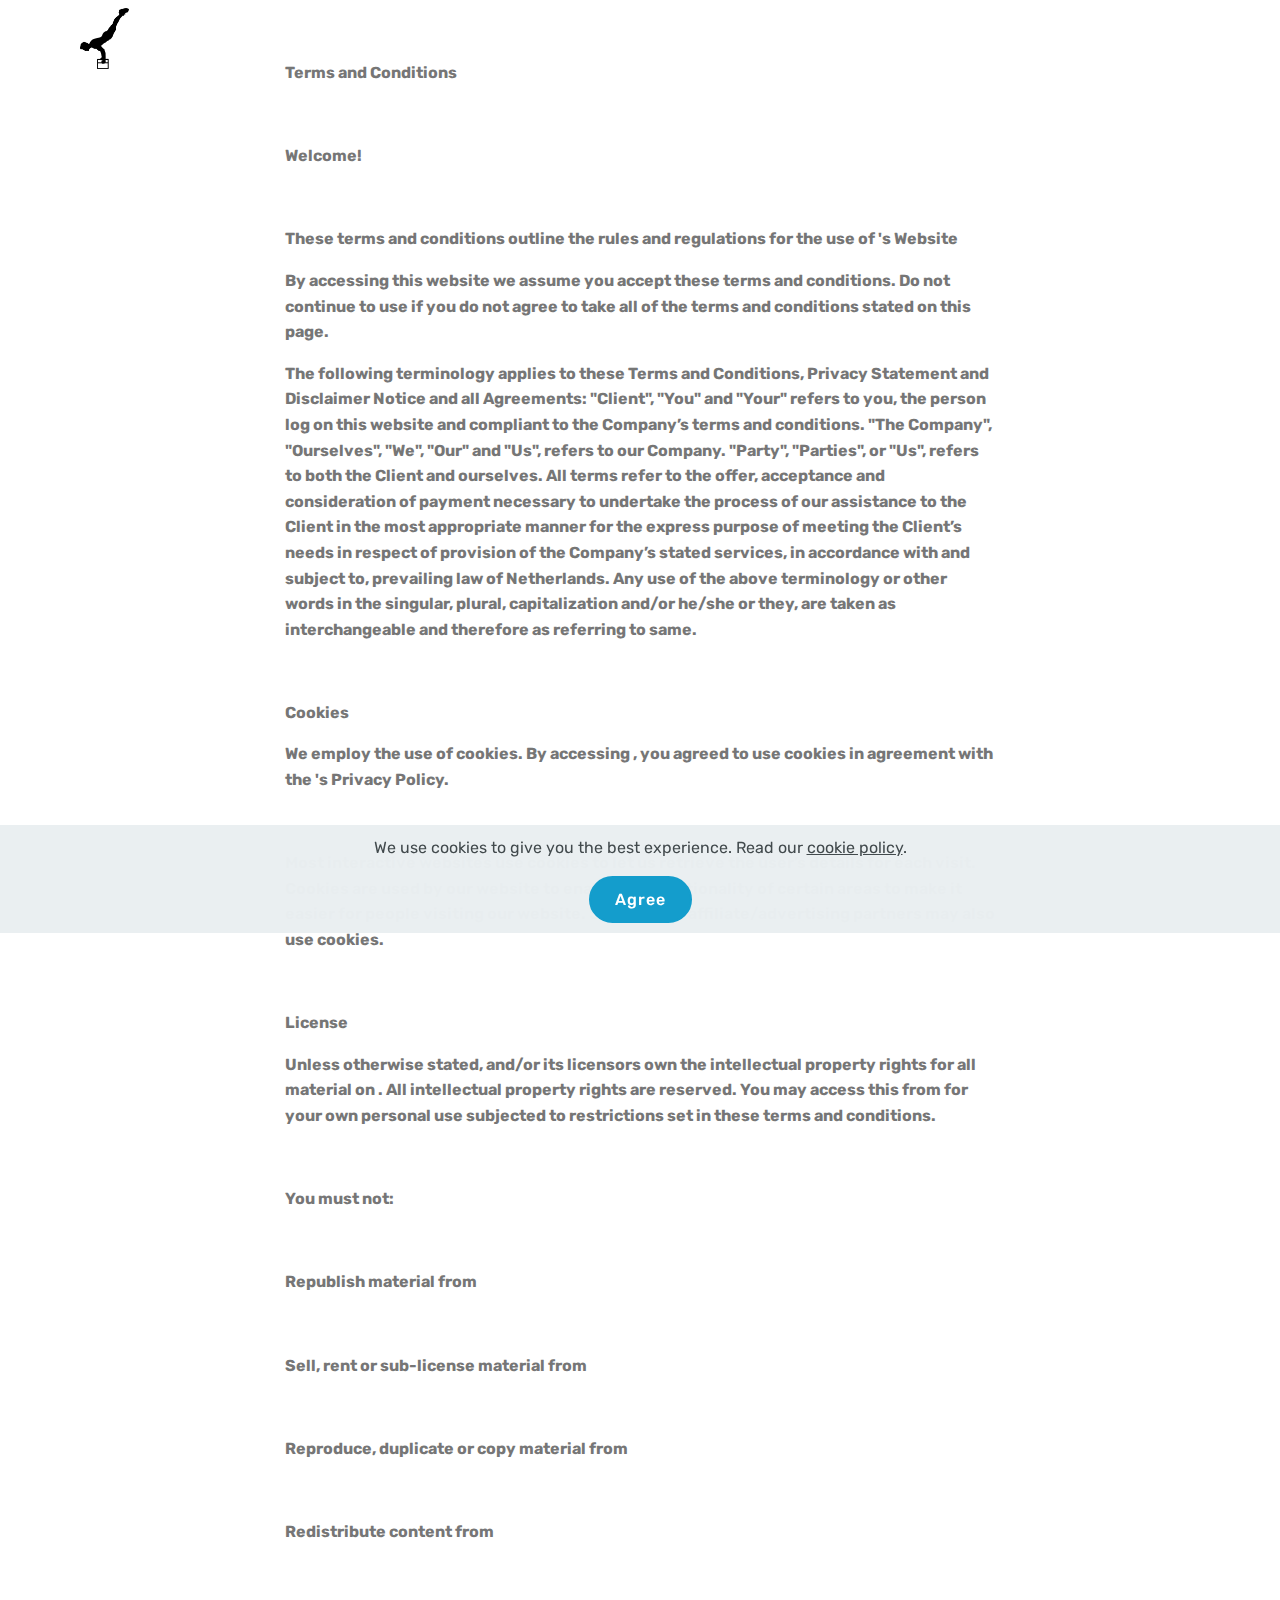
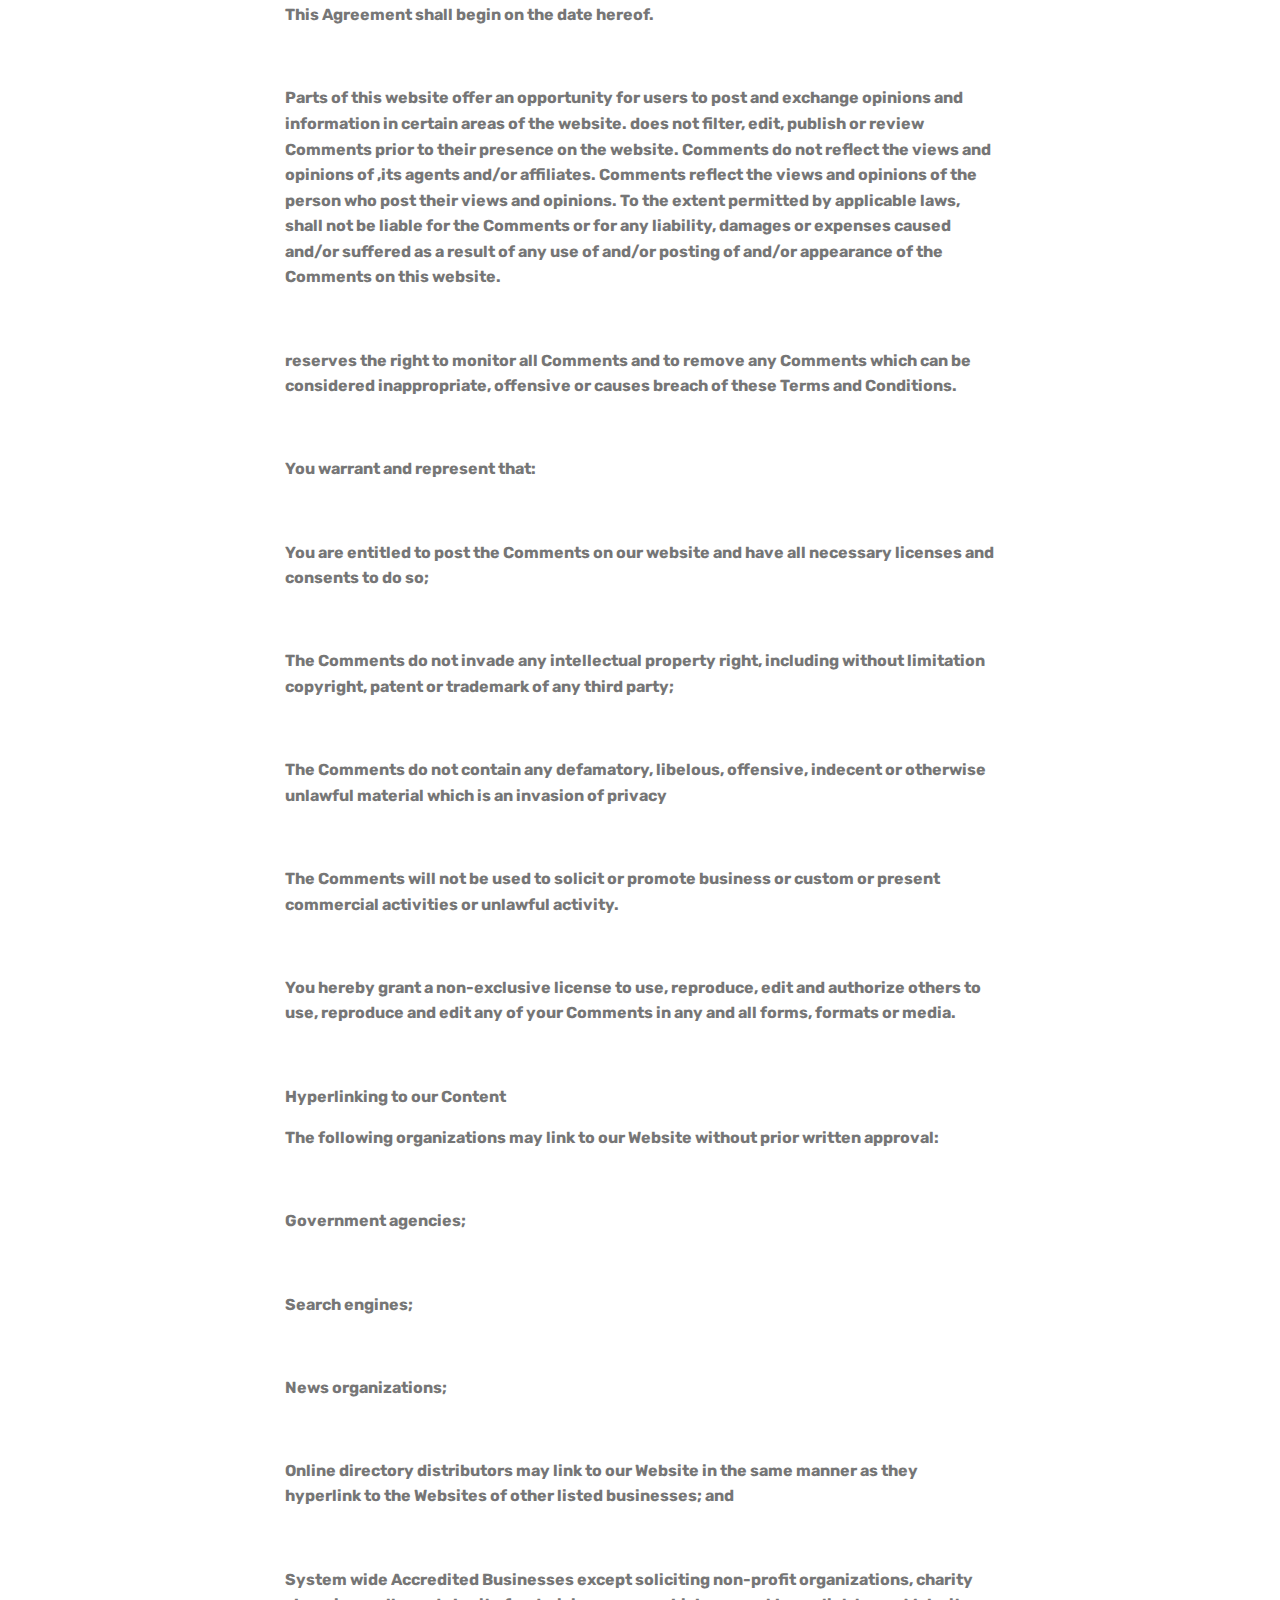
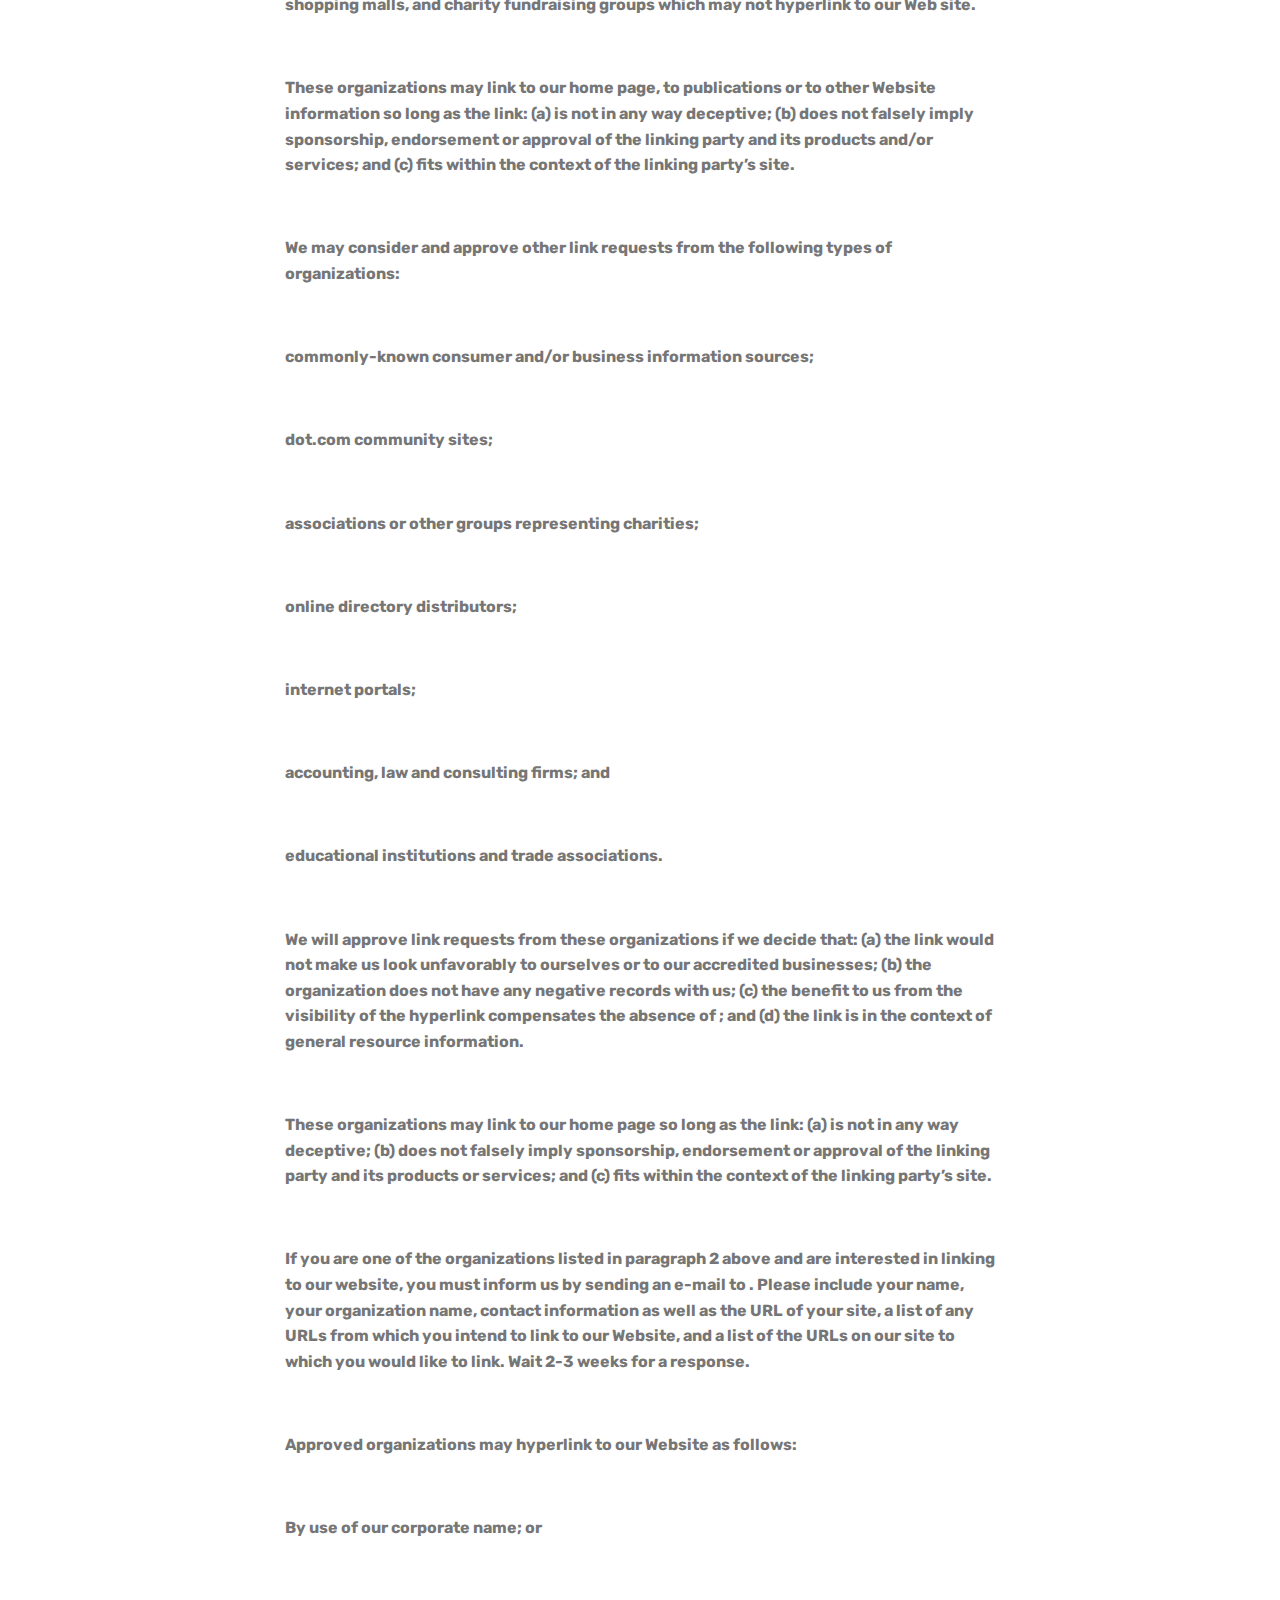
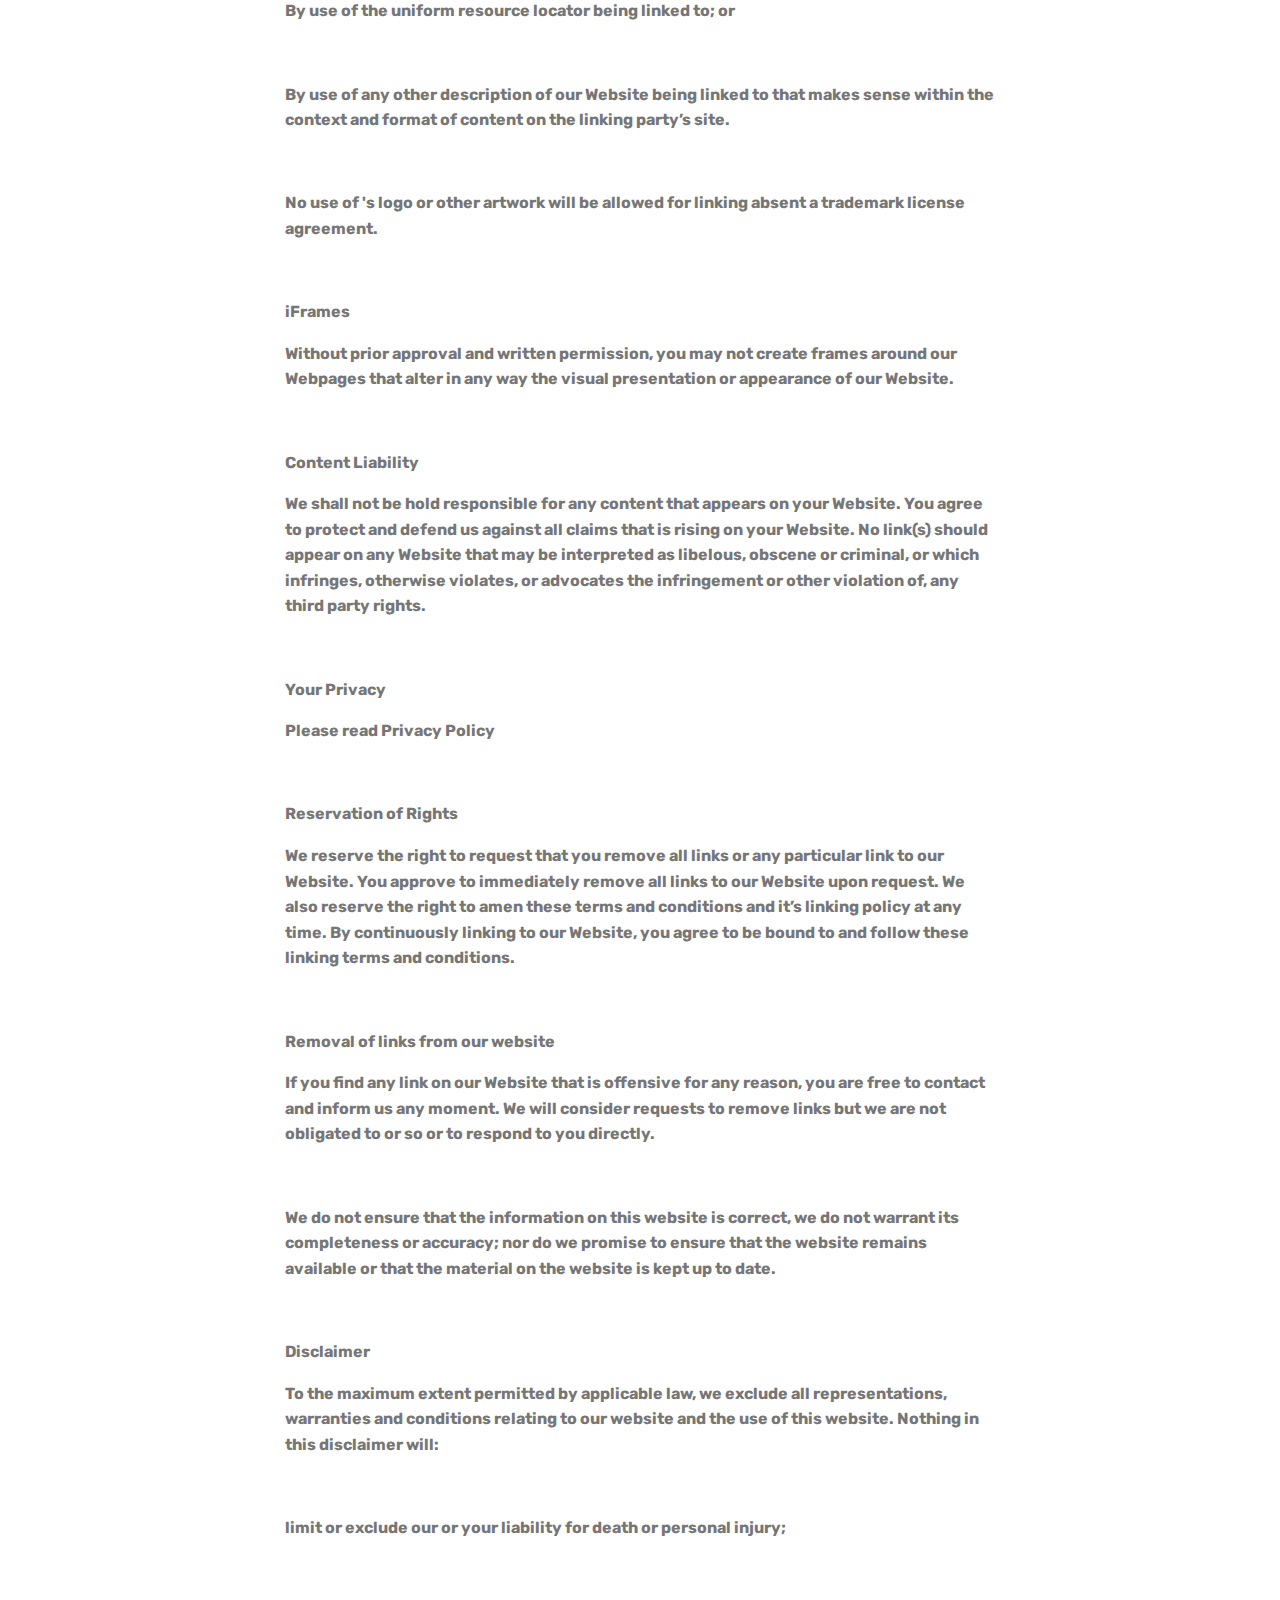
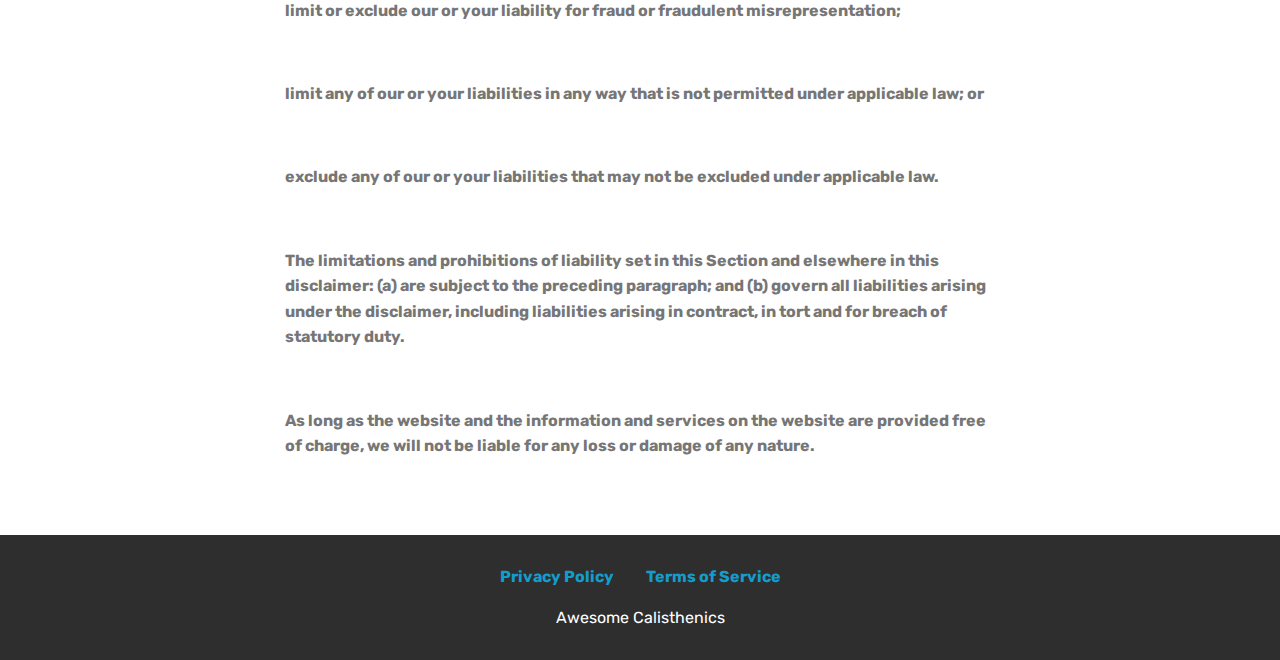
<file: terms.html>
<!DOCTYPE html>
<html  >
<head>
  <!-- Site made with Mobirise Website Builder v4.12.4, https://mobirise.com -->
  <meta charset="UTF-8">
  <meta http-equiv="X-UA-Compatible" content="IE=edge">
  <meta name="generator" content="Mobirise v4.12.4, mobirise.com">
  <meta name="viewport" content="width=device-width, initial-scale=1, minimum-scale=1">
  <link rel="shortcut icon" href="assets/images/calisthenics.png" type="image/x-icon">
  <meta name="description" content="Terms of Service">
  
  
  <title>Terms of Service</title>
  <link rel="stylesheet" href="assets/web/assets/mobirise-icons/mobirise-icons.css">
  <link rel="stylesheet" href="assets/bootstrap/css/bootstrap.min.css">
  <link rel="stylesheet" href="assets/bootstrap/css/bootstrap-grid.min.css">
  <link rel="stylesheet" href="assets/bootstrap/css/bootstrap-reboot.min.css">
  <link rel="stylesheet" href="assets/web/assets/gdpr-plugin/gdpr-styles.css">
  <link rel="stylesheet" href="assets/tether/tether.min.css">
  <link rel="stylesheet" href="assets/dropdown/css/style.css">
  <link rel="stylesheet" href="assets/socicon/css/styles.css">
  <link rel="stylesheet" href="assets/theme/css/style.css">
  <link rel="preload" as="style" href="assets/mobirise/css/mbr-additional.css"><link rel="stylesheet" href="assets/mobirise/css/mbr-additional.css" type="text/css">
  
  
  
</head>
<body>
  <section class="menu cid-s7zmcyveAb" once="menu" id="menu1-7">

    

    <nav class="navbar navbar-expand beta-menu navbar-dropdown align-items-center navbar-fixed-top navbar-toggleable-sm bg-color transparent">
        <button class="navbar-toggler navbar-toggler-right" type="button" data-toggle="collapse" data-target="#navbarSupportedContent" aria-controls="navbarSupportedContent" aria-expanded="false" aria-label="Toggle navigation">
            <div class="hamburger">
                <span></span>
                <span></span>
                <span></span>
                <span></span>
            </div>
        </button>
        <div class="menu-logo">
            <div class="navbar-brand">
                <span class="navbar-logo">
                    <a href="index.html">
                         <img src="assets/images/mbr-2.png" alt="Mobirise" title="" style="height: 3.8rem;">
                    </a>
                </span>
                <span class="navbar-caption-wrap"><a class="navbar-caption text-white display-4" href="index.html">
                        Awesome Calisthenics</a></span>
            </div>
        </div>
        <div class="collapse navbar-collapse" id="navbarSupportedContent">
            
            
        </div>
    </nav>
</section>

<section class="engine"><a href="https://mobirise.info/x">free css templates</a></section><section class="mbr-section article content1 cid-s7zAzClB5q" id="content1-d">
    
     

    <div class="container">
        <div class="media-container-row">
            <div class="mbr-text col-12 mbr-fonts-style display-7 col-md-8"><p><strong>Terms and Conditions</strong></p><p><strong><br></strong></p><p><strong>Welcome!</strong></p><p><strong><br></strong></p><p><strong>These terms and conditions outline the rules and regulations for the use of 's Website</strong></p><p><strong>By accessing this website we assume you accept these terms and conditions. Do not continue to use if you do not agree to take all of the terms and conditions stated on this page.&nbsp;</strong><br></p><p><strong>The following terminology applies to these Terms and Conditions, Privacy Statement and Disclaimer Notice and all Agreements: "Client", "You" and "Your" refers to you, the person log on this website and compliant to the Company’s terms and conditions. "The Company", "Ourselves", "We", "Our" and "Us", refers to our Company. "Party", "Parties", or "Us", refers to both the Client and ourselves. All terms refer to the offer, acceptance and consideration of payment necessary to undertake the process of our assistance to the Client in the most appropriate manner for the express purpose of meeting the Client’s needs in respect of provision of the Company’s stated services, in accordance with and subject to, prevailing law of Netherlands. Any use of the above terminology or other words in the singular, plural, capitalization and/or he/she or they, are taken as interchangeable and therefore as referring to same.</strong><br></p><p><strong><br></strong></p><p><strong>Cookies</strong></p><p><strong>We employ the use of cookies. By accessing , you agreed to use cookies in agreement with the 's Privacy Policy.</strong></p><p><strong><br></strong></p><p><strong>Most interactive websites use cookies to let us retrieve the user’s details for each visit. Cookies are used by our website to enable the functionality of certain areas to make it easier for people visiting our website. Some of our affiliate/advertising partners may also use cookies.</strong></p><p><strong><br></strong></p><p><strong>License</strong></p><p><strong>Unless otherwise stated, and/or its licensors own the intellectual property rights for all material on . All intellectual property rights are reserved. You may access this from for your own personal use subjected to restrictions set in these terms and conditions.</strong></p><p><strong><br></strong></p><p><strong>You must not:</strong></p><p><strong><br></strong></p><p><strong>Republish material from&nbsp;</strong></p><p><strong><br></strong></p><p><strong>Sell, rent or sub-license material from&nbsp;</strong></p><p><strong><br></strong></p><p><strong>Reproduce, duplicate or copy material from&nbsp;</strong></p><p><strong><br></strong></p><p><strong>Redistribute content from&nbsp;</strong></p><p><strong><br></strong></p><p><strong>This Agreement shall begin on the date hereof.</strong></p><p><strong><br></strong></p><p><strong>Parts of this website offer an opportunity for users to post and exchange opinions and information in certain areas of the website. does not filter, edit, publish or review Comments prior to their presence on the website. Comments do not reflect the views and opinions of ,its agents and/or affiliates. Comments reflect the views and opinions of the person who post their views and opinions. To the extent permitted by applicable laws, shall not be liable for the Comments or for any liability, damages or expenses caused and/or suffered as a result of any use of and/or posting of and/or appearance of the Comments on this website.</strong></p><p><strong><br></strong></p><p><strong>reserves the right to monitor all Comments and to remove any Comments which can be considered inappropriate, offensive or causes breach of these Terms and Conditions.</strong></p><p><strong><br></strong></p><p><strong>You warrant and represent that:</strong></p><p><strong><br></strong></p><p><strong>You are entitled to post the Comments on our website and have all necessary licenses and consents to do so;</strong></p><p><strong><br></strong></p><p><strong>The Comments do not invade any intellectual property right, including without limitation copyright, patent or trademark of any third party;</strong></p><p><strong><br></strong></p><p><strong>The Comments do not contain any defamatory, libelous, offensive, indecent or otherwise unlawful material which is an invasion of privacy</strong></p><p><strong><br></strong></p><p><strong>The Comments will not be used to solicit or promote business or custom or present commercial activities or unlawful activity.</strong></p><p><strong><br></strong></p><p><strong>You hereby grant a non-exclusive license to use, reproduce, edit and authorize others to use, reproduce and edit any of your Comments in any and all forms, formats or media.</strong></p><p><strong><br></strong></p><p><strong>Hyperlinking to our Content</strong></p><p><strong>The following organizations may link to our Website without prior written approval:</strong></p><p><strong><br></strong></p><p><strong>Government agencies;</strong></p><p><strong><br></strong></p><p><strong>Search engines;</strong></p><p><strong><br></strong></p><p><strong>News organizations;</strong></p><p><strong><br></strong></p><p><strong>Online directory distributors may link to our Website in the same manner as they hyperlink to the Websites of other listed businesses; and</strong></p><p><strong><br></strong></p><p><strong>System wide Accredited Businesses except soliciting non-profit organizations, charity shopping malls, and charity fundraising groups which may not hyperlink to our Web site.</strong></p><p><strong><br></strong></p><p><strong>These organizations may link to our home page, to publications or to other Website information so long as the link: (a) is not in any way deceptive; (b) does not falsely imply sponsorship, endorsement or approval of the linking party and its products and/or services; and (c) fits within the context of the linking party’s site.</strong></p><p><strong><br></strong></p><p><strong>We may consider and approve other link requests from the following types of organizations:</strong></p><p><strong><br></strong></p><p><strong>commonly-known consumer and/or business information sources;</strong></p><p><strong><br></strong></p><p><strong>dot.com community sites;</strong></p><p><strong><br></strong></p><p><strong>associations or other groups representing charities;</strong></p><p><strong><br></strong></p><p><strong>online directory distributors;</strong></p><p><strong><br></strong></p><p><strong>internet portals;</strong></p><p><strong><br></strong></p><p><strong>accounting, law and consulting firms; and</strong></p><p><strong><br></strong></p><p><strong>educational institutions and trade associations.</strong></p><p><strong><br></strong></p><p><strong>We will approve link requests from these organizations if we decide that: (a) the link would not make us look unfavorably to ourselves or to our accredited businesses; (b) the organization does not have any negative records with us; (c) the benefit to us from the visibility of the hyperlink compensates the absence of ; and (d) the link is in the context of general resource information.</strong></p><p><strong><br></strong></p><p><strong>These organizations may link to our home page so long as the link: (a) is not in any way deceptive; (b) does not falsely imply sponsorship, endorsement or approval of the linking party and its products or services; and (c) fits within the context of the linking party’s site.</strong></p><p><strong><br></strong></p><p><strong>If you are one of the organizations listed in paragraph 2 above and are interested in linking to our website, you must inform us by sending an e-mail to . Please include your name, your organization name, contact information as well as the URL of your site, a list of any URLs from which you intend to link to our Website, and a list of the URLs on our site to which you would like to link. Wait 2-3 weeks for a response.</strong></p><p><strong><br></strong></p><p><strong>Approved organizations may hyperlink to our Website as follows:</strong></p><p><strong><br></strong></p><p><strong>By use of our corporate name; or</strong></p><p><strong><br></strong></p><p><strong>By use of the uniform resource locator being linked to; or</strong></p><p><strong><br></strong></p><p><strong>By use of any other description of our Website being linked to that makes sense within the context and format of content on the linking party’s site.</strong></p><p><strong><br></strong></p><p><strong>No use of 's logo or other artwork will be allowed for linking absent a trademark license agreement.</strong></p><p><strong><br></strong></p><p><strong>iFrames</strong></p><p><strong>Without prior approval and written permission, you may not create frames around our Webpages that alter in any way the visual presentation or appearance of our Website.</strong></p><p><strong><br></strong></p><p><strong>Content Liability</strong></p><p><strong>We shall not be hold responsible for any content that appears on your Website. You agree to protect and defend us against all claims that is rising on your Website. No link(s) should appear on any Website that may be interpreted as libelous, obscene or criminal, or which infringes, otherwise violates, or advocates the infringement or other violation of, any third party rights.</strong></p><p><strong><br></strong></p><p><strong>Your Privacy</strong></p><p><strong>Please read Privacy Policy</strong></p><p><strong><br></strong></p><p><strong>Reservation of Rights</strong></p><p><strong>We reserve the right to request that you remove all links or any particular link to our Website. You approve to immediately remove all links to our Website upon request. We also reserve the right to amen these terms and conditions and it’s linking policy at any time. By continuously linking to our Website, you agree to be bound to and follow these linking terms and conditions.</strong></p><p><strong><br></strong></p><p><strong>Removal of links from our website</strong></p><p><strong>If you find any link on our Website that is offensive for any reason, you are free to contact and inform us any moment. We will consider requests to remove links but we are not obligated to or so or to respond to you directly.</strong></p><p><strong><br></strong></p><p><strong>We do not ensure that the information on this website is correct, we do not warrant its completeness or accuracy; nor do we promise to ensure that the website remains available or that the material on the website is kept up to date.</strong></p><p><strong><br></strong></p><p><strong>Disclaimer</strong></p><p><strong>To the maximum extent permitted by applicable law, we exclude all representations, warranties and conditions relating to our website and the use of this website. Nothing in this disclaimer will:</strong></p><p><strong><br></strong></p><p><strong>limit or exclude our or your liability for death or personal injury;</strong></p><p><strong><br></strong></p><p><strong>limit or exclude our or your liability for fraud or fraudulent misrepresentation;</strong></p><p><strong><br></strong></p><p><strong>limit any of our or your liabilities in any way that is not permitted under applicable law; or</strong></p><p><strong><br></strong></p><p><strong>exclude any of our or your liabilities that may not be excluded under applicable law.</strong></p><p><strong><br></strong></p><p><strong>The limitations and prohibitions of liability set in this Section and elsewhere in this disclaimer: (a) are subject to the preceding paragraph; and (b) govern all liabilities arising under the disclaimer, including liabilities arising in contract, in tort and for breach of statutory duty.</strong></p><p><strong><br></strong></p><p><strong>As long as the website and the information and services on the website are provided free of charge, we will not be liable for any loss or damage of any nature.</strong></p></div>
        </div>
    </div>
</section>

<section once="footers" class="cid-s7zmz4a31J" id="footer7-8">

    

    

    <div class="container">
        <div class="media-container-row align-center mbr-white">
            <div class="row row-links">
                <ul class="foot-menu">
                    
                    
                    
                    
                    
                <li class="foot-menu-item mbr-fonts-style display-7"><a href="privacy.html"><strong>Privacy Policy</strong></a></li><li class="foot-menu-item mbr-fonts-style display-7"><a href="terms.html"><strong>Terms of Service</strong></a></li></ul>
            </div>
            
            <div class="row row-copirayt">
                <p class="mbr-text mb-0 mbr-fonts-style mbr-white align-center display-7">Awesome Calisthenics</p>
            </div>
        </div>
    </div>
</section>


  <script src="assets/web/assets/jquery/jquery.min.js"></script>
  <script src="assets/popper/popper.min.js"></script>
  <script src="assets/bootstrap/js/bootstrap.min.js"></script>
  <script src="assets/tether/tether.min.js"></script>
  <script src="assets/web/assets/cookies-alert-plugin/cookies-alert-core.js"></script>
  <script src="assets/web/assets/cookies-alert-plugin/cookies-alert-script.js"></script>
  <script src="assets/smoothscroll/smooth-scroll.js"></script>
  <script src="assets/dropdown/js/nav-dropdown.js"></script>
  <script src="assets/dropdown/js/navbar-dropdown.js"></script>
  <script src="assets/touchswipe/jquery.touch-swipe.min.js"></script>
  <script src="assets/theme/js/script.js"></script>
  
  
<input name="cookieData" type="hidden" data-cookie-customDialogSelector='null' data-cookie-colorText='#424a4d' data-cookie-colorBg='rgba(234, 239, 241, 0.99)' data-cookie-textButton='Agree' data-cookie-colorButton='' data-cookie-colorLink='#424a4d' data-cookie-underlineLink='true' data-cookie-text="We use cookies to give you the best experience. Read our <a href='privacy.html'>cookie policy</a>.">
  </body>
</html>
</file>
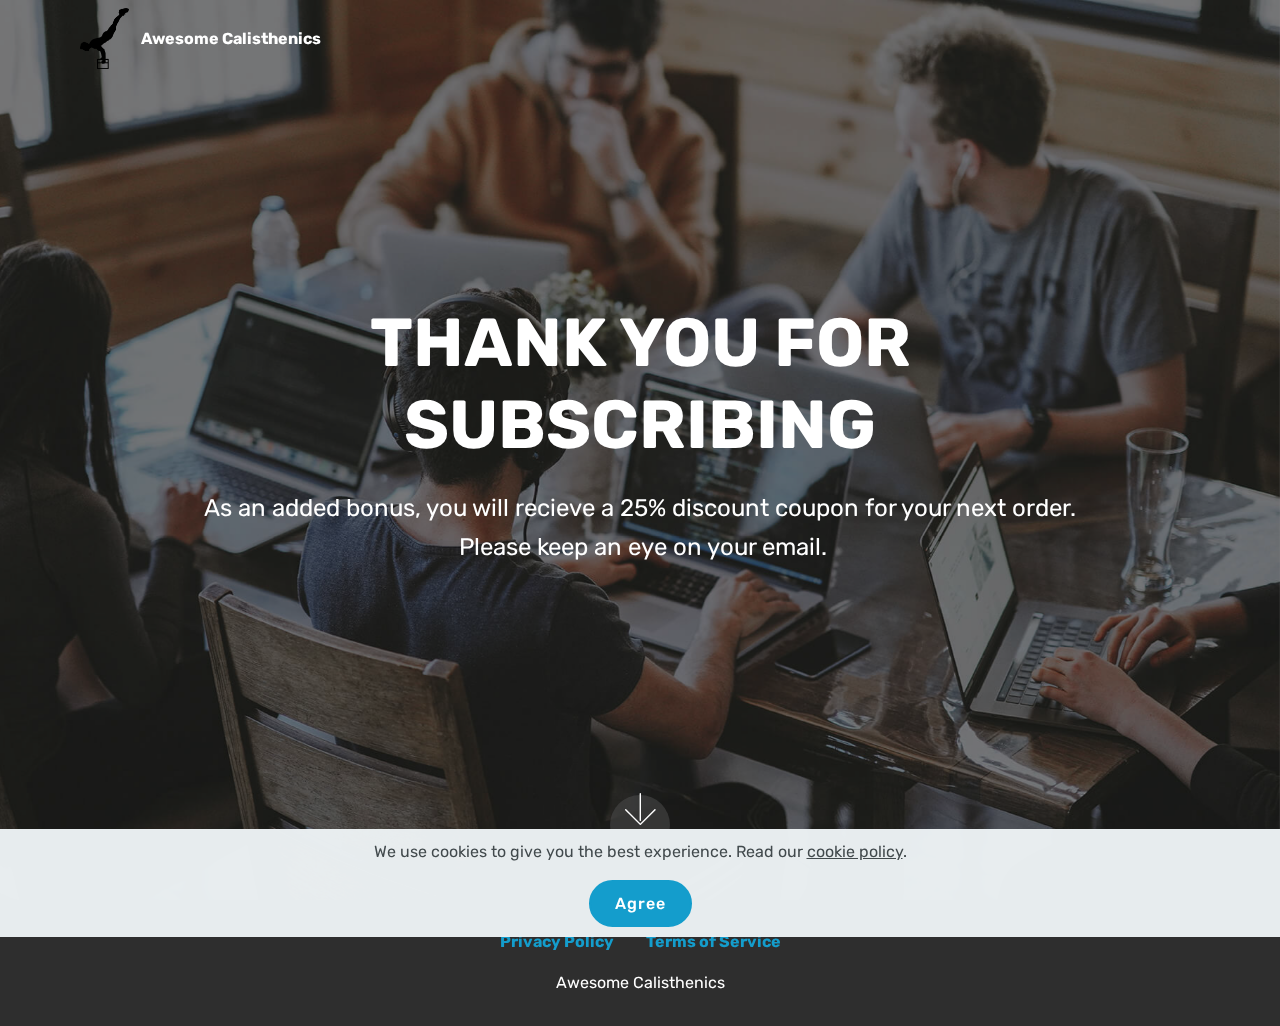
<file: thankyou.html>
<!DOCTYPE html>
<html  >
<head>
  <!-- Site made with Mobirise Website Builder v4.12.4, https://mobirise.com -->
  <meta charset="UTF-8">
  <meta http-equiv="X-UA-Compatible" content="IE=edge">
  <meta name="generator" content="Mobirise v4.12.4, mobirise.com">
  <meta name="viewport" content="width=device-width, initial-scale=1, minimum-scale=1">
  <link rel="shortcut icon" href="assets/images/calisthenics.png" type="image/x-icon">
  <meta name="description" content="Thank You">
  
  
  <title>Thank You</title>
  <link rel="stylesheet" href="assets/web/assets/mobirise-icons/mobirise-icons.css">
  <link rel="stylesheet" href="assets/bootstrap/css/bootstrap.min.css">
  <link rel="stylesheet" href="assets/bootstrap/css/bootstrap-grid.min.css">
  <link rel="stylesheet" href="assets/bootstrap/css/bootstrap-reboot.min.css">
  <link rel="stylesheet" href="assets/web/assets/gdpr-plugin/gdpr-styles.css">
  <link rel="stylesheet" href="assets/tether/tether.min.css">
  <link rel="stylesheet" href="assets/dropdown/css/style.css">
  <link rel="stylesheet" href="assets/socicon/css/styles.css">
  <link rel="stylesheet" href="assets/theme/css/style.css">
  <link rel="preload" as="style" href="assets/mobirise/css/mbr-additional.css"><link rel="stylesheet" href="assets/mobirise/css/mbr-additional.css" type="text/css">
  
  
  
</head>
<body>
  <section class="menu cid-s7zmcyveAb" once="menu" id="menu1-g">

    

    <nav class="navbar navbar-expand beta-menu navbar-dropdown align-items-center navbar-fixed-top navbar-toggleable-sm bg-color transparent">
        <button class="navbar-toggler navbar-toggler-right" type="button" data-toggle="collapse" data-target="#navbarSupportedContent" aria-controls="navbarSupportedContent" aria-expanded="false" aria-label="Toggle navigation">
            <div class="hamburger">
                <span></span>
                <span></span>
                <span></span>
                <span></span>
            </div>
        </button>
        <div class="menu-logo">
            <div class="navbar-brand">
                <span class="navbar-logo">
                    <a href="index.html">
                         <img src="assets/images/mbr-2.png" alt="Mobirise" title="" style="height: 3.8rem;">
                    </a>
                </span>
                <span class="navbar-caption-wrap"><a class="navbar-caption text-white display-4" href="index.html">
                        Awesome Calisthenics</a></span>
            </div>
        </div>
        <div class="collapse navbar-collapse" id="navbarSupportedContent">
            
            
        </div>
    </nav>
</section>

<section class="engine"><a href="https://mobirise.info/e">make your own website for free</a></section><section class="cid-s7zE0fFYbL mbr-fullscreen mbr-parallax-background" id="header2-i">

    

    <div class="mbr-overlay" style="opacity: 0.5; background-color: rgb(35, 35, 35);"></div>

    <div class="container align-center">
        <div class="row justify-content-md-center">
            <div class="mbr-white col-md-10">
                <h1 class="mbr-section-title mbr-bold pb-3 mbr-fonts-style display-1">
                    THANK YOU FOR SUBSCRIBING</h1>
                
                <p class="mbr-text pb-3 mbr-fonts-style display-5">
                    As an added bonus, you will recieve a 25% discount coupon for your next order. &nbsp;Please keep an eye on your email.</p>
                
            </div>
        </div>
    </div>
    <div class="mbr-arrow hidden-sm-down" aria-hidden="true">
        <a href="#next">
            <i class="mbri-down mbr-iconfont"></i>
        </a>
    </div>
</section>

<section once="footers" class="cid-s7zmz4a31J" id="footer7-h">

    

    

    <div class="container">
        <div class="media-container-row align-center mbr-white">
            <div class="row row-links">
                <ul class="foot-menu">
                    
                    
                    
                    
                    
                <li class="foot-menu-item mbr-fonts-style display-7"><a href="privacy.html"><strong>Privacy Policy</strong></a></li><li class="foot-menu-item mbr-fonts-style display-7"><a href="terms.html"><strong>Terms of Service</strong></a></li></ul>
            </div>
            
            <div class="row row-copirayt">
                <p class="mbr-text mb-0 mbr-fonts-style mbr-white align-center display-7">Awesome Calisthenics</p>
            </div>
        </div>
    </div>
</section>


  <script src="assets/web/assets/jquery/jquery.min.js"></script>
  <script src="assets/popper/popper.min.js"></script>
  <script src="assets/bootstrap/js/bootstrap.min.js"></script>
  <script src="assets/tether/tether.min.js"></script>
  <script src="assets/web/assets/cookies-alert-plugin/cookies-alert-core.js"></script>
  <script src="assets/web/assets/cookies-alert-plugin/cookies-alert-script.js"></script>
  <script src="assets/smoothscroll/smooth-scroll.js"></script>
  <script src="assets/parallax/jarallax.min.js"></script>
  <script src="assets/dropdown/js/nav-dropdown.js"></script>
  <script src="assets/dropdown/js/navbar-dropdown.js"></script>
  <script src="assets/touchswipe/jquery.touch-swipe.min.js"></script>
  <script src="assets/theme/js/script.js"></script>
  
  
<input name="cookieData" type="hidden" data-cookie-customDialogSelector='null' data-cookie-colorText='#424a4d' data-cookie-colorBg='rgba(234, 239, 241, 0.99)' data-cookie-textButton='Agree' data-cookie-colorButton='' data-cookie-colorLink='#424a4d' data-cookie-underlineLink='true' data-cookie-text="We use cookies to give you the best experience. Read our <a href='privacy.html'>cookie policy</a>.">
  </body>
</html>
</file>
<file: assets/web/assets/mobirise-icons/mobirise-icons.css>
@font-face {
  font-family: 'MobiriseIcons';
  src:  url('mobirise-icons.eot?spat4u');
  src:  url('mobirise-icons.eot?spat4u#iefix') format('embedded-opentype'),
    url('mobirise-icons.ttf?spat4u') format('truetype'),
    url('mobirise-icons.woff?spat4u') format('woff'),
    url('mobirise-icons.svg?spat4u#MobiriseIcons') format('svg');
  font-weight: normal;
  font-style: normal;
  font-display: swap;
}

[class^="mbri-"], [class*=" mbri-"] {
  /* use !important to prevent issues with browser extensions that change fonts */
  font-family: MobiriseIcons !important;
  speak: none;
  font-style: normal;
  font-weight: normal;
  font-variant: normal;
  text-transform: none;
  line-height: 1;

  /* Better Font Rendering =========== */
  -webkit-font-smoothing: antialiased;
  -moz-osx-font-smoothing: grayscale;
}

.mbri-add-submenu:before {
  content: "\e900";
}
.mbri-alert:before {
  content: "\e901";
}
.mbri-align-center:before {
  content: "\e902";
}
.mbri-align-justify:before {
  content: "\e903";
}
.mbri-align-left:before {
  content: "\e904";
}
.mbri-align-right:before {
  content: "\e905";
}
.mbri-android:before {
  content: "\e906";
}
.mbri-apple:before {
  content: "\e907";
}
.mbri-arrow-down:before {
  content: "\e908";
}
.mbri-arrow-next:before {
  content: "\e909";
}
.mbri-arrow-prev:before {
  content: "\e90a";
}
.mbri-arrow-up:before {
  content: "\e90b";
}
.mbri-bold:before {
  content: "\e90c";
}
.mbri-bookmark:before {
  content: "\e90d";
}
.mbri-bootstrap:before {
  content: "\e90e";
}
.mbri-briefcase:before {
  content: "\e90f";
}
.mbri-browse:before {
  content: "\e910";
}
.mbri-bulleted-list:before {
  content: "\e911";
}
.mbri-calendar:before {
  content: "\e912";
}
.mbri-camera:before {
  content: "\e913";
}
.mbri-cart-add:before {
  content: "\e914";
}
.mbri-cart-full:before {
  content: "\e915";
}
.mbri-cash:before {
  content: "\e916";
}
.mbri-change-style:before {
  content: "\e917";
}
.mbri-chat:before {
  content: "\e918";
}
.mbri-clock:before {
  content: "\e919";
}
.mbri-close:before {
  content: "\e91a";
}
.mbri-cloud:before {
  content: "\e91b";
}
.mbri-code:before {
  content: "\e91c";
}
.mbri-contact-form:before {
  content: "\e91d";
}
.mbri-credit-card:before {
  content: "\e91e";
}
.mbri-cursor-click:before {
  content: "\e91f";
}
.mbri-cust-feedback:before {
  content: "\e920";
}
.mbri-database:before {
  content: "\e921";
}
.mbri-delivery:before {
  content: "\e922";
}
.mbri-desktop:before {
  content: "\e923";
}
.mbri-devices:before {
  content: "\e924";
}
.mbri-down:before {
  content: "\e925";
}
.mbri-download:before {
  content: "\e989";
}
.mbri-drag-n-drop:before {
  content: "\e927";
}
.mbri-drag-n-drop2:before {
  content: "\e928";
}
.mbri-edit:before {
  content: "\e929";
}
.mbri-edit2:before {
  content: "\e92a";
}
.mbri-error:before {
  content: "\e92b";
}
.mbri-extension:before {
  content: "\e92c";
}
.mbri-features:before {
  content: "\e92d";
}
.mbri-file:before {
  content: "\e92e";
}
.mbri-flag:before {
  content: "\e92f";
}
.mbri-folder:before {
  content: "\e930";
}
.mbri-gift:before {
  content: "\e931";
}
.mbri-github:before {
  content: "\e932";
}
.mbri-globe:before {
  content: "\e933";
}
.mbri-globe-2:before {
  content: "\e934";
}
.mbri-growing-chart:before {
  content: "\e935";
}
.mbri-hearth:before {
  content: "\e936";
}
.mbri-help:before {
  content: "\e937";
}
.mbri-home:before {
  content: "\e938";
}
.mbri-hot-cup:before {
  content: "\e939";
}
.mbri-idea:before {
  content: "\e93a";
}
.mbri-image-gallery:before {
  content: "\e93b";
}
.mbri-image-slider:before {
  content: "\e93c";
}
.mbri-info:before {
  content: "\e93d";
}
.mbri-italic:before {
  content: "\e93e";
}
.mbri-key:before {
  content: "\e93f";
}
.mbri-laptop:before {
  content: "\e940";
}
.mbri-layers:before {
  content: "\e941";
}
.mbri-left-right:before {
  content: "\e942";
}
.mbri-left:before {
  content: "\e943";
}
.mbri-letter:before {
  content: "\e944";
}
.mbri-like:before {
  content: "\e945";
}
.mbri-link:before {
  content: "\e946";
}
.mbri-lock:before {
  content: "\e947";
}
.mbri-login:before {
  content: "\e948";
}
.mbri-logout:before {
  content: "\e949";
}
.mbri-magic-stick:before {
  content: "\e94a";
}
.mbri-map-pin:before {
  content: "\e94b";
}
.mbri-menu:before {
  content: "\e94c";
}
.mbri-mobile:before {
  content: "\e94d";
}
.mbri-mobile2:before {
  content: "\e94e";
}
.mbri-mobirise:before {
  content: "\e94f";
}
.mbri-more-horizontal:before {
  content: "\e950";
}
.mbri-more-vertical:before {
  content: "\e951";
}
.mbri-music:before {
  content: "\e952";
}
.mbri-new-file:before {
  content: "\e953";
}
.mbri-numbered-list:before {
  content: "\e954";
}
.mbri-opened-folder:before {
  content: "\e955";
}
.mbri-pages:before {
  content: "\e956";
}
.mbri-paper-plane:before {
  content: "\e957";
}
.mbri-paperclip:before {
  content: "\e958";
}
.mbri-photo:before {
  content: "\e959";
}
.mbri-photos:before {
  content: "\e95a";
}
.mbri-pin:before {
  content: "\e95b";
}
.mbri-play:before {
  content: "\e95c";
}
.mbri-plus:before {
  content: "\e95d";
}
.mbri-preview:before {
  content: "\e95e";
}
.mbri-print:before {
  content: "\e95f";
}
.mbri-protect:before {
  content: "\e960";
}
.mbri-question:before {
  content: "\e961";
}
.mbri-quote-left:before {
  content: "\e962";
}
.mbri-quote-right:before {
  content: "\e963";
}
.mbri-refresh:before {
  content: "\e964";
}
.mbri-responsive:before {
  content: "\e965";
}
.mbri-right:before {
  content: "\e966";
}
.mbri-rocket:before {
  content: "\e967";
}
.mbri-sad-face:before {
  content: "\e968";
}
.mbri-sale:before {
  content: "\e969";
}
.mbri-save:before {
  content: "\e96a";
}
.mbri-search:before {
  content: "\e96b";
}
.mbri-setting:before {
  content: "\e96c";
}
.mbri-setting2:before {
  content: "\e96d";
}
.mbri-setting3:before {
  content: "\e96e";
}
.mbri-share:before {
  content: "\e96f";
}
.mbri-shopping-bag:before {
  content: "\e970";
}
.mbri-shopping-basket:before {
  content: "\e971";
}
.mbri-shopping-cart:before {
  content: "\e972";
}
.mbri-sites:before {
  content: "\e973";
}
.mbri-smile-face:before {
  content: "\e974";
}
.mbri-speed:before {
  content: "\e975";
}
.mbri-star:before {
  content: "\e976";
}
.mbri-success:before {
  content: "\e977";
}
.mbri-sun:before {
  content: "\e978";
}
.mbri-sun2:before {
  content: "\e979";
}
.mbri-tablet:before {
  content: "\e97a";
}
.mbri-tablet-vertical:before {
  content: "\e97b";
}
.mbri-target:before {
  content: "\e97c";
}
.mbri-timer:before {
  content: "\e97d";
}
.mbri-to-ftp:before {
  content: "\e97e";
}
.mbri-to-local-drive:before {
  content: "\e97f";
}
.mbri-touch-swipe:before {
  content: "\e980";
}
.mbri-touch:before {
  content: "\e981";
}
.mbri-trash:before {
  content: "\e982";
}
.mbri-underline:before {
  content: "\e983";
}
.mbri-unlink:before {
  content: "\e984";
}
.mbri-unlock:before {
  content: "\e985";
}
.mbri-up-down:before {
  content: "\e986";
}
.mbri-up:before {
  content: "\e987";
}
.mbri-update:before {
  content: "\e988";
}
.mbri-upload:before {
 content: "\e926"; 
}
.mbri-user:before {
  content: "\e98a";
}
.mbri-user2:before {
  content: "\e98b";
}
.mbri-users:before {
  content: "\e98c";
}
.mbri-video:before {
  content: "\e98d";
}
.mbri-video-play:before {
  content: "\e98e";
}
.mbri-watch:before {
  content: "\e98f";
}
.mbri-website-theme:before {
  content: "\e990";
}
.mbri-wifi:before {
  content: "\e991";
}
.mbri-windows:before {
  content: "\e992";
}
.mbri-zoom-out:before {
  content: "\e993";
}
.mbri-redo:before {
  content: "\e994";
}
.mbri-undo:before {
  content: "\e995";
}
</file>
<file: assets/web/assets/gdpr-plugin/gdpr-styles.css>
.gdpr-block {
    padding: 10px;
    font-size: 14px;
    display: block;
    width: 100%;
    text-align: center;
}
.gdpr-block.covert {
	display: none;
}
.textGDPR {
    position: relative;
}
.gdpr-block label span.textGDPR input[name='gdpr']{
    width: 15px;
    height: 15px;
    margin: 0;
    position: absolute;
    top: 2px;
    left: -20px;
}
.gdpr-block label {
    color: #a7a7a7;
    vertical-align: middle;
    user-select: none;
    margin-bottom: 0;
}
</file>
<file: assets/socicon/css/styles.css>
@charset "UTF-8";

@font-face {
  font-family: 'Socicon';
  src:  url('../fonts/socicon.eot');
  src:  url('../fonts/socicon.eot?#iefix') format('embedded-opentype'),
    url('../fonts/socicon.woff2') format('woff2'),
    url('../fonts/socicon.ttf') format('truetype'),
    url('../fonts/socicon.woff') format('woff'),
    url('../fonts/socicon.svg#socicon') format('svg');
  font-weight: normal;
  font-style: normal;
}

[data-icon]:before {
  font-family: "socicon" !important;
  content: attr(data-icon);
  font-style: normal !important;
  font-weight: normal !important;
  font-variant: normal !important;
  text-transform: none !important;
  speak: none;
  line-height: 1;
  -webkit-font-smoothing: antialiased;
  -moz-osx-font-smoothing: grayscale;
}

[class^="socicon-"], [class*=" socicon-"] {
  /* use !important to prevent issues with browser extensions that change fonts */
  font-family: 'Socicon' !important;
  speak: none;
  font-style: normal;
  font-weight: normal;
  font-variant: normal;
  text-transform: none;
  line-height: 1;

  /* Better Font Rendering =========== */
  -webkit-font-smoothing: antialiased;
  -moz-osx-font-smoothing: grayscale;
}

.socicon-eitaa:before {
  content: "\e97c";
}
.socicon-soroush:before {
  content: "\e97d";
}
.socicon-bale:before {
  content: "\e97e";
}
.socicon-zazzle:before {
  content: "\e97b";
}
.socicon-society6:before {
  content: "\e97a";
}
.socicon-redbubble:before {
  content: "\e979";
}
.socicon-avvo:before {
  content: "\e978";
}
.socicon-stitcher:before {
  content: "\e977";
}
.socicon-googlehangouts:before {
  content: "\e974";
}
.socicon-dlive:before {
  content: "\e975";
}
.socicon-vsco:before {
  content: "\e976";
}
.socicon-flipboard:before {
  content: "\e973";
}
.socicon-ubuntu:before {
  content: "\e958";
}
.socicon-artstation:before {
  content: "\e959";
}
.socicon-invision:before {
  content: "\e95a";
}
.socicon-torial:before {
  content: "\e95b";
}
.socicon-collectorz:before {
  content: "\e95c";
}
.socicon-seenthis:before {
  content: "\e95d";
}
.socicon-googleplaymusic:before {
  content: "\e95e";
}
.socicon-debian:before {
  content: "\e95f";
}
.socicon-filmfreeway:before {
  content: "\e960";
}
.socicon-gnome:before {
  content: "\e961";
}
.socicon-itchio:before {
  content: "\e962";
}
.socicon-jamendo:before {
  content: "\e963";
}
.socicon-mix:before {
  content: "\e964";
}
.socicon-sharepoint:before {
  content: "\e965";
}
.socicon-tinder:before {
  content: "\e966";
}
.socicon-windguru:before {
  content: "\e967";
}
.socicon-cdbaby:before {
  content: "\e968";
}
.socicon-elementaryos:before {
  content: "\e969";
}
.socicon-stage32:before {
  content: "\e96a";
}
.socicon-tiktok:before {
  content: "\e96b";
}
.socicon-gitter:before {
  content: "\e96c";
}
.socicon-letterboxd:before {
  content: "\e96d";
}
.socicon-threema:before {
  content: "\e96e";
}
.socicon-splice:before {
  content: "\e96f";
}
.socicon-metapop:before {
  content: "\e970";
}
.socicon-naver:before {
  content: "\e971";
}
.socicon-remote:before {
  content: "\e972";
}
.socicon-internet:before {
  content: "\e957";
}
.socicon-moddb:before {
  content: "\e94b";
}
.socicon-indiedb:before {
  content: "\e94c";
}
.socicon-traxsource:before {
  content: "\e94d";
}
.socicon-gamefor:before {
  content: "\e94e";
}
.socicon-pixiv:before {
  content: "\e94f";
}
.socicon-myanimelist:before {
  content: "\e950";
}
.socicon-blackberry:before {
  content: "\e951";
}
.socicon-wickr:before {
  content: "\e952";
}
.socicon-spip:before {
  content: "\e953";
}
.socicon-napster:before {
  content: "\e954";
}
.socicon-beatport:before {
  content: "\e955";
}
.socicon-hackerone:before {
  content: "\e956";
}
.socicon-hackernews:before {
  content: "\e946";
}
.socicon-smashwords:before {
  content: "\e947";
}
.socicon-kobo:before {
  content: "\e948";
}
.socicon-bookbub:before {
  content: "\e949";
}
.socicon-mailru:before {
  content: "\e94a";
}
.socicon-gitlab:before {
  content: "\e945";
}
.socicon-instructables:before {
  content: "\e944";
}
.socicon-portfolio:before {
  content: "\e943";
}
.socicon-codered:before {
  content: "\e940";
}
.socicon-origin:before {
  content: "\e941";
}
.socicon-nextdoor:before {
  content: "\e942";
}
.socicon-udemy:before {
  content: "\e93f";
}
.socicon-livemaster:before {
  content: "\e93e";
}
.socicon-crunchbase:before {
  content: "\e93b";
}
.socicon-homefy:before {
  content: "\e93c";
}
.socicon-calendly:before {
  content: "\e93d";
}
.socicon-realtor:before {
  content: "\e90f";
}
.socicon-tidal:before {
  content: "\e910";
}
.socicon-qobuz:before {
  content: "\e911";
}
.socicon-natgeo:before {
  content: "\e912";
}
.socicon-mastodon:before {
  content: "\e913";
}
.socicon-unsplash:before {
  content: "\e914";
}
.socicon-homeadvisor:before {
  content: "\e915";
}
.socicon-angieslist:before {
  content: "\e916";
}
.socicon-codepen:before {
  content: "\e917";
}
.socicon-slack:before {
  content: "\e918";
}
.socicon-openaigym:before {
  content: "\e919";
}
.socicon-logmein:before {
  content: "\e91a";
}
.socicon-fiverr:before {
  content: "\e91b";
}
.socicon-gotomeeting:before {
  content: "\e91c";
}
.socicon-aliexpress:before {
  content: "\e91d";
}
.socicon-guru:before {
  content: "\e91e";
}
.socicon-appstore:before {
  content: "\e91f";
}
.socicon-homes:before {
  content: "\e920";
}
.socicon-zoom:before {
  content: "\e921";
}
.socicon-alibaba:before {
  content: "\e922";
}
.socicon-craigslist:before {
  content: "\e923";
}
.socicon-wix:before {
  content: "\e924";
}
.socicon-redfin:before {
  content: "\e925";
}
.socicon-googlecalendar:before {
  content: "\e926";
}
.socicon-shopify:before {
  content: "\e927";
}
.socicon-freelancer:before {
  content: "\e928";
}
.socicon-seedrs:before {
  content: "\e929";
}
.socicon-bing:before {
  content: "\e92a";
}
.socicon-doodle:before {
  content: "\e92b";
}
.socicon-bonanza:before {
  content: "\e92c";
}
.socicon-squarespace:before {
  content: "\e92d";
}
.socicon-toptal:before {
  content: "\e92e";
}
.socicon-gust:before {
  content: "\e92f";
}
.socicon-ask:before {
  content: "\e930";
}
.socicon-trulia:before {
  content: "\e931";
}
.socicon-loomly:before {
  content: "\e932";
}
.socicon-ghost:before {
  content: "\e933";
}
.socicon-upwork:before {
  content: "\e934";
}
.socicon-fundable:before {
  content: "\e935";
}
.socicon-booking:before {
  content: "\e936";
}
.socicon-googlemaps:before {
  content: "\e937";
}
.socicon-zillow:before {
  content: "\e938";
}
.socicon-niconico:before {
  content: "\e939";
}
.socicon-toneden:before {
  content: "\e93a";
}
.socicon-augment:before {
  content: "\e908";
}
.socicon-bitbucket:before {
  content: "\e909";
}
.socicon-fyuse:before {
  content: "\e90a";
}
.socicon-yt-gaming:before {
  content: "\e90b";
}
.socicon-sketchfab:before {
  content: "\e90c";
}
.socicon-mobcrush:before {
  content: "\e90d";
}
.socicon-microsoft:before {
  content: "\e90e";
}
.socicon-pandora:before {
  content: "\e907";
}
.socicon-messenger:before {
  content: "\e906";
}
.socicon-gamewisp:before {
  content: "\e905";
}
.socicon-bloglovin:before {
  content: "\e904";
}
.socicon-tunein:before {
  content: "\e903";
}
.socicon-gamejolt:before {
  content: "\e901";
}
.socicon-trello:before {
  content: "\e902";
}
.socicon-spreadshirt:before {
  content: "\e900";
}
.socicon-500px:before {
  content: "\e000";
}
.socicon-8tracks:before {
  content: "\e001";
}
.socicon-airbnb:before {
  content: "\e002";
}
.socicon-alliance:before {
  content: "\e003";
}
.socicon-amazon:before {
  content: "\e004";
}
.socicon-amplement:before {
  content: "\e005";
}
.socicon-android:before {
  content: "\e006";
}
.socicon-angellist:before {
  content: "\e007";
}
.socicon-apple:before {
  content: "\e008";
}
.socicon-appnet:before {
  content: "\e009";
}
.socicon-baidu:before {
  content: "\e00a";
}
.socicon-bandcamp:before {
  content: "\e00b";
}
.socicon-battlenet:before {
  content: "\e00c";
}
.socicon-mixer:before {
  content: "\e00d";
}
.socicon-bebee:before {
  content: "\e00e";
}
.socicon-bebo:before {
  content: "\e00f";
}
.socicon-behance:before {
  content: "\e010";
}
.socicon-blizzard:before {
  content: "\e011";
}
.socicon-blogger:before {
  content: "\e012";
}
.socicon-buffer:before {
  content: "\e013";
}
.socicon-chrome:before {
  content: "\e014";
}
.socicon-coderwall:before {
  content: "\e015";
}
.socicon-curse:before {
  content: "\e016";
}
.socicon-dailymotion:before {
  content: "\e017";
}
.socicon-deezer:before {
  content: "\e018";
}
.socicon-delicious:before {
  content: "\e019";
}
.socicon-deviantart:before {
  content: "\e01a";
}
.socicon-diablo:before {
  content: "\e01b";
}
.socicon-digg:before {
  content: "\e01c";
}
.socicon-discord:before {
  content: "\e01d";
}
.socicon-disqus:before {
  content: "\e01e";
}
.socicon-douban:before {
  content: "\e01f";
}
.socicon-draugiem:before {
  content: "\e020";
}
.socicon-dribbble:before {
  content: "\e021";
}
.socicon-drupal:before {
  content: "\e022";
}
.socicon-ebay:before {
  content: "\e023";
}
.socicon-ello:before {
  content: "\e024";
}
.socicon-endomodo:before {
  content: "\e025";
}
.socicon-envato:before {
  content: "\e026";
}
.socicon-etsy:before {
  content: "\e027";
}
.socicon-facebook:before {
  content: "\e028";
}
.socicon-feedburner:before {
  content: "\e029";
}
.socicon-filmweb:before {
  content: "\e02a";
}
.socicon-firefox:before {
  content: "\e02b";
}
.socicon-flattr:before {
  content: "\e02c";
}
.socicon-flickr:before {
  content: "\e02d";
}
.socicon-formulr:before {
  content: "\e02e";
}
.socicon-forrst:before {
  content: "\e02f";
}
.socicon-foursquare:before {
  content: "\e030";
}
.socicon-friendfeed:before {
  content: "\e031";
}
.socicon-github:before {
  content: "\e032";
}
.socicon-goodreads:before {
  content: "\e033";
}
.socicon-google:before {
  content: "\e034";
}
.socicon-googlescholar:before {
  content: "\e035";
}
.socicon-googlegroups:before {
  content: "\e036";
}
.socicon-googlephotos:before {
  content: "\e037";
}
.socicon-googleplus:before {
  content: "\e038";
}
.socicon-grooveshark:before {
  content: "\e039";
}
.socicon-hackerrank:before {
  content: "\e03a";
}
.socicon-hearthstone:before {
  content: "\e03b";
}
.socicon-hellocoton:before {
  content: "\e03c";
}
.socicon-heroes:before {
  content: "\e03d";
}
.socicon-smashcast:before {
  content: "\e03e";
}
.socicon-horde:before {
  content: "\e03f";
}
.socicon-houzz:before {
  content: "\e040";
}
.socicon-icq:before {
  content: "\e041";
}
.socicon-identica:before {
  content: "\e042";
}
.socicon-imdb:before {
  content: "\e043";
}
.socicon-instagram:before {
  content: "\e044";
}
.socicon-issuu:before {
  content: "\e045";
}
.socicon-istock:before {
  content: "\e046";
}
.socicon-itunes:before {
  content: "\e047";
}
.socicon-keybase:before {
  content: "\e048";
}
.socicon-lanyrd:before {
  content: "\e049";
}
.socicon-lastfm:before {
  content: "\e04a";
}
.socicon-line:before {
  content: "\e04b";
}
.socicon-linkedin:before {
  content: "\e04c";
}
.socicon-livejournal:before {
  content: "\e04d";
}
.socicon-lyft:before {
  content: "\e04e";
}
.socicon-macos:before {
  content: "\e04f";
}
.socicon-mail:before {
  content: "\e050";
}
.socicon-medium:before {
  content: "\e051";
}
.socicon-meetup:before {
  content: "\e052";
}
.socicon-mixcloud:before {
  content: "\e053";
}
.socicon-modelmayhem:before {
  content: "\e054";
}
.socicon-mumble:before {
  content: "\e055";
}
.socicon-myspace:before {
  content: "\e056";
}
.socicon-newsvine:before {
  content: "\e057";
}
.socicon-nintendo:before {
  content: "\e058";
}
.socicon-npm:before {
  content: "\e059";
}
.socicon-odnoklassniki:before {
  content: "\e05a";
}
.socicon-openid:before {
  content: "\e05b";
}
.socicon-opera:before {
  content: "\e05c";
}
.socicon-outlook:before {
  content: "\e05d";
}
.socicon-overwatch:before {
  content: "\e05e";
}
.socicon-patreon:before {
  content: "\e05f";
}
.socicon-paypal:before {
  content: "\e060";
}
.socicon-periscope:before {
  content: "\e061";
}
.socicon-persona:before {
  content: "\e062";
}
.socicon-pinterest:before {
  content: "\e063";
}
.socicon-play:before {
  content: "\e064";
}
.socicon-player:before {
  content: "\e065";
}
.socicon-playstation:before {
  content: "\e066";
}
.socicon-pocket:before {
  content: "\e067";
}
.socicon-qq:before {
  content: "\e068";
}
.socicon-quora:before {
  content: "\e069";
}
.socicon-raidcall:before {
  content: "\e06a";
}
.socicon-ravelry:before {
  content: "\e06b";
}
.socicon-reddit:before {
  content: "\e06c";
}
.socicon-renren:before {
  content: "\e06d";
}
.socicon-researchgate:before {
  content: "\e06e";
}
.socicon-residentadvisor:before {
  content: "\e06f";
}
.socicon-reverbnation:before {
  content: "\e070";
}
.socicon-rss:before {
  content: "\e071";
}
.socicon-sharethis:before {
  content: "\e072";
}
.socicon-skype:before {
  content: "\e073";
}
.socicon-slideshare:before {
  content: "\e074";
}
.socicon-smugmug:before {
  content: "\e075";
}
.socicon-snapchat:before {
  content: "\e076";
}
.socicon-songkick:before {
  content: "\e077";
}
.socicon-soundcloud:before {
  content: "\e078";
}
.socicon-spotify:before {
  content: "\e079";
}
.socicon-stackexchange:before {
  content: "\e07a";
}
.socicon-stackoverflow:before {
  content: "\e07b";
}
.socicon-starcraft:before {
  content: "\e07c";
}
.socicon-stayfriends:before {
  content: "\e07d";
}
.socicon-steam:before {
  content: "\e07e";
}
.socicon-storehouse:before {
  content: "\e07f";
}
.socicon-strava:before {
  content: "\e080";
}
.socicon-streamjar:before {
  content: "\e081";
}
.socicon-stumbleupon:before {
  content: "\e082";
}
.socicon-swarm:before {
  content: "\e083";
}
.socicon-teamspeak:before {
  content: "\e084";
}
.socicon-teamviewer:before {
  content: "\e085";
}
.socicon-technorati:before {
  content: "\e086";
}
.socicon-telegram:before {
  content: "\e087";
}
.socicon-tripadvisor:before {
  content: "\e088";
}
.socicon-tripit:before {
  content: "\e089";
}
.socicon-triplej:before {
  content: "\e08a";
}
.socicon-tumblr:before {
  content: "\e08b";
}
.socicon-twitch:before {
  content: "\e08c";
}
.socicon-twitter:before {
  content: "\e08d";
}
.socicon-uber:before {
  content: "\e08e";
}
.socicon-ventrilo:before {
  content: "\e08f";
}
.socicon-viadeo:before {
  content: "\e090";
}
.socicon-viber:before {
  content: "\e091";
}
.socicon-viewbug:before {
  content: "\e092";
}
.socicon-vimeo:before {
  content: "\e093";
}
.socicon-vine:before {
  content: "\e094";
}
.socicon-vkontakte:before {
  content: "\e095";
}
.socicon-warcraft:before {
  content: "\e096";
}
.socicon-wechat:before {
  content: "\e097";
}
.socicon-weibo:before {
  content: "\e098";
}
.socicon-whatsapp:before {
  content: "\e099";
}
.socicon-wikipedia:before {
  content: "\e09a";
}
.socicon-windows:before {
  content: "\e09b";
}
.socicon-wordpress:before {
  content: "\e09c";
}
.socicon-wykop:before {
  content: "\e09d";
}
.socicon-xbox:before {
  content: "\e09e";
}
.socicon-xing:before {
  content: "\e09f";
}
.socicon-yahoo:before {
  content: "\e0a0";
}
.socicon-yammer:before {
  content: "\e0a1";
}
.socicon-yandex:before {
  content: "\e0a2";
}
.socicon-yelp:before {
  content: "\e0a3";
}
.socicon-younow:before {
  content: "\e0a4";
}
.socicon-youtube:before {
  content: "\e0a5";
}
.socicon-zapier:before {
  content: "\e0a6";
}
.socicon-zerply:before {
  content: "\e0a7";
}
.socicon-zomato:before {
  content: "\e0a8";
}
.socicon-zynga:before {
  content: "\e0a9";
}
</file>
<file: assets/dropdown/css/style.css>
.navbar-dropdown {
  left: 0;
  padding: 0;
  position: absolute;
  right: 0;
  top: 0;
  transition: all 0.45s ease;
  z-index: 1030;
  background: #282828; }
  .navbar-dropdown .navbar-logo {
    margin-right: 0.8rem;
    transition: margin 0.3s ease-in-out;
    vertical-align: middle; }
    .navbar-dropdown .navbar-logo img {
      height: 3.125rem;
      transition: all 0.3s ease-in-out; }
    .navbar-dropdown .navbar-logo.mbr-iconfont {
      font-size: 3.125rem;
      line-height: 3.125rem; }
  .navbar-dropdown .navbar-caption {
    font-weight: 700;
    white-space: normal;
    vertical-align: -4px;
    line-height: 3.125rem !important; }
    .navbar-dropdown .navbar-caption, .navbar-dropdown .navbar-caption:hover {
      color: inherit;
      text-decoration: none; }
  .navbar-dropdown .mbr-iconfont + .navbar-caption {
    vertical-align: -1px; }
  .navbar-dropdown.navbar-fixed-top {
    position: fixed; }
  .navbar-dropdown .navbar-brand span {
    vertical-align: -4px; }
  .navbar-dropdown.bg-color.transparent {
    background: none; }
  .navbar-dropdown.navbar-short .navbar-brand {
    padding: 0.625rem 0; }
    .navbar-dropdown.navbar-short .navbar-brand span {
      vertical-align: -1px; }
  .navbar-dropdown.navbar-short .navbar-caption {
    line-height: 2.375rem !important;
    vertical-align: -2px; }
  .navbar-dropdown.navbar-short .navbar-logo {
    margin-right: 0.5rem; }
    .navbar-dropdown.navbar-short .navbar-logo img {
      height: 2.375rem; }
    .navbar-dropdown.navbar-short .navbar-logo.mbr-iconfont {
      font-size: 2.375rem;
      line-height: 2.375rem; }
  .navbar-dropdown.navbar-short .mbr-table-cell {
    height: 3.625rem; }
  .navbar-dropdown .navbar-close {
    left: 0.6875rem;
    position: fixed;
    top: 0.75rem;
    z-index: 1000; }
  .navbar-dropdown .hamburger-icon {
    content: "";
    display: inline-block;
    vertical-align: middle;
    width: 16px;
    -webkit-box-shadow: 0 -6px 0 1px #282828,0 0 0 1px #282828,0 6px 0 1px #282828;
    -moz-box-shadow: 0 -6px 0 1px #282828,0 0 0 1px #282828,0 6px 0 1px #282828;
    box-shadow: 0 -6px 0 1px #282828,0 0 0 1px #282828,0 6px 0 1px #282828; }

.dropdown-menu .dropdown-toggle[data-toggle="dropdown-submenu"]::after {
  border-bottom: 0.35em solid transparent;
  border-left: 0.35em solid;
  border-right: 0;
  border-top: 0.35em solid transparent;
  margin-left: 0.3rem; }

.dropdown-menu .dropdown-item:focus {
  outline: 0; }

.nav-dropdown {
  font-size: 0.75rem;
  font-weight: 500;
  height: auto !important; }
  .nav-dropdown .nav-btn {
    padding-left: 1rem; }
  .nav-dropdown .link {
    margin: .667em 1.667em;
    font-weight: 500;
    padding: 0;
    transition: color .2s ease-in-out; }
    .nav-dropdown .link.dropdown-toggle {
      margin-right: 2.583em; }
      .nav-dropdown .link.dropdown-toggle::after {
        margin-left: .25rem;
        border-top: 0.35em solid;
        border-right: 0.35em solid transparent;
        border-left: 0.35em solid transparent;
        border-bottom: 0; }
      .nav-dropdown .link.dropdown-toggle[aria-expanded="true"] {
        margin: 0;
        padding: 0.667em 3.263em  0.667em 1.667em; }
  .nav-dropdown .link::after,
  .nav-dropdown .dropdown-item::after {
    color: inherit; }
  .nav-dropdown .btn {
    font-size: 0.75rem;
    font-weight: 700;
    letter-spacing: 0;
    margin-bottom: 0;
    padding-left: 1.25rem;
    padding-right: 1.25rem; }
  .nav-dropdown .dropdown-menu {
    border-radius: 0;
    border: 0;
    left: 0;
    margin: 0;
    padding-bottom: 1.25rem;
    padding-top: 1.25rem;
    position: relative; }
  .nav-dropdown .dropdown-submenu {
    margin-left: 0.125rem;
    top: 0; }
  .nav-dropdown .dropdown-item {
    font-weight: 500;
    line-height: 2;
    padding: 0.3846em 4.615em 0.3846em 1.5385em;
    position: relative;
    transition: color .2s ease-in-out, background-color .2s ease-in-out; }
    .nav-dropdown .dropdown-item::after {
      margin-top: -0.3077em;
      position: absolute;
      right: 1.1538em;
      top: 50%; }
    .nav-dropdown .dropdown-item:focus, .nav-dropdown .dropdown-item:hover {
      background: none; }

@media (max-width: 767px) {
  .nav-dropdown.navbar-toggleable-sm {
    bottom: 0;
    display: none;
    left: 0;
    overflow-x: hidden;
    position: fixed;
    top: 0;
    transform: translateX(-100%);
    -ms-transform: translateX(-100%);
    -webkit-transform: translateX(-100%);
    width: 18.75rem;
    z-index: 999; } }
.nav-dropdown.navbar-toggleable-xl {
  bottom: 0;
  display: none;
  left: 0;
  overflow-x: hidden;
  position: fixed;
  top: 0;
  transform: translateX(-100%);
  -ms-transform: translateX(-100%);
  -webkit-transform: translateX(-100%);
  width: 18.75rem;
  z-index: 999; }

.nav-dropdown-sm {
  display: block !important;
  overflow-x: hidden;
  overflow: auto;
  padding-top: 3.875rem; }
  .nav-dropdown-sm::after {
    content: "";
    display: block;
    height: 3rem;
    width: 100%; }
  .nav-dropdown-sm.collapse.in ~ .navbar-close {
    display: block !important; }
  .nav-dropdown-sm.collapsing, .nav-dropdown-sm.collapse.in {
    transform: translateX(0);
    -ms-transform: translateX(0);
    -webkit-transform: translateX(0);
    transition: all 0.25s ease-out;
    -webkit-transition: all 0.25s ease-out;
    background: #282828; }
  .nav-dropdown-sm.collapsing[aria-expanded="false"] {
    transform: translateX(-100%);
    -ms-transform: translateX(-100%);
    -webkit-transform: translateX(-100%); }
  .nav-dropdown-sm .nav-item {
    display: block;
    margin-left: 0 !important;
    padding-left: 0; }
  .nav-dropdown-sm .link,
  .nav-dropdown-sm .dropdown-item {
    border-top: 1px dotted rgba(255, 255, 255, 0.1);
    font-size: 0.8125rem;
    line-height: 1.6;
    margin: 0 !important;
    padding: 0.875rem 2.4rem 0.875rem 1.5625rem !important;
    position: relative;
    white-space: normal; }
    .nav-dropdown-sm .link:focus, .nav-dropdown-sm .link:hover,
    .nav-dropdown-sm .dropdown-item:focus,
    .nav-dropdown-sm .dropdown-item:hover {
      background: rgba(0, 0, 0, 0.2) !important;
      color: #c0a375; }
  .nav-dropdown-sm .nav-btn {
    position: relative;
    padding: 1.5625rem 1.5625rem 0 1.5625rem; }
    .nav-dropdown-sm .nav-btn::before {
      border-top: 1px dotted rgba(255, 255, 255, 0.1);
      content: "";
      left: 0;
      position: absolute;
      top: 0;
      width: 100%; }
    .nav-dropdown-sm .nav-btn + .nav-btn {
      padding-top: 0.625rem; }
      .nav-dropdown-sm .nav-btn + .nav-btn::before {
        display: none; }
  .nav-dropdown-sm .btn {
    padding: 0.625rem 0; }
  .nav-dropdown-sm .dropdown-toggle[data-toggle="dropdown-submenu"]::after {
    margin-left: .25rem;
    border-top: 0.35em solid;
    border-right: 0.35em solid transparent;
    border-left: 0.35em solid transparent;
    border-bottom: 0; }
  .nav-dropdown-sm .dropdown-toggle[data-toggle="dropdown-submenu"][aria-expanded="true"]::after {
    border-top: 0;
    border-right: 0.35em solid transparent;
    border-left: 0.35em solid transparent;
    border-bottom: 0.35em solid; }
  .nav-dropdown-sm .dropdown-menu {
    margin: 0;
    padding: 0;
    position: relative;
    top: 0;
    left: 0;
    width: 100%;
    border: 0;
    float: none;
    border-radius: 0;
    background: none; }
  .nav-dropdown-sm .dropdown-submenu {
    left: 100%;
    margin-left: 0.125rem;
    margin-top: -1.25rem;
    top: 0; }

.navbar-toggleable-sm .nav-dropdown .dropdown-menu {
  position: absolute; }

.navbar-toggleable-sm .nav-dropdown .dropdown-submenu {
  left: 100%;
  margin-left: 0.125rem;
  margin-top: -1.25rem;
  top: 0; }

.navbar-toggleable-sm.opened .nav-dropdown .dropdown-menu {
  position: relative; }

.navbar-toggleable-sm.opened .nav-dropdown .dropdown-submenu {
  left: 0;
  margin-left: 00rem;
  margin-top: 0rem;
  top: 0; }

.is-builder .nav-dropdown.collapsing {
  transition: none !important; }

/*# sourceMappingURL=style.css.map */
</file>
<file: assets/theme/css/style.css>
/*!
 * Mobirise v4 theme (https://mobirise.com/)
 * Copyright 2017 Mobirise
 */
section {
  background-color: #eeeeee;
}

.form-control:focus {
  box-shadow: none;
}

:focus {
  outline: none;
}

body {
  font-style: normal;
  line-height: 1.5;
}

section,
.container,
.container-fluid {
  position: relative;
  word-wrap: break-word;
}

a.mbr-iconfont:hover {
  text-decoration: none;
}

.article .lead p,
.article .lead ul,
.article .lead ol,
.article .lead pre,
.article .lead blockquote {
  margin-bottom: 0;
}

ul,
ol,
pre,
blockquote {
  margin-bottom: 2.3125rem;
}

pre {
  background: #f4f4f4;
  padding: 10px 24px;
  white-space: pre-wrap;
}

.inactive {
  -webkit-user-select: none;
  -moz-user-select: none;
  -ms-user-select: none;
  user-select: none;
  pointer-events: none;
  -webkit-user-drag: none;
  user-drag: none;
}

.mbr-section__comments .row {
  justify-content: center;
  -webkit-justify-content: center;
}

a {
  font-style: normal;
  font-weight: 400;
  cursor: pointer;
}

a, a:hover {
  text-decoration: none;
}

figure {
  margin-bottom: 0;
}

body {
  color: #232323;
}

h1,
h2,
h3,
h4,
h5,
h6,
.h1,
.h2,
.h3,
.h4,
.h5,
.h6,
.display-1,
.display-2,
.display-3,
.display-4 {
  line-height: 1;
  word-break: break-word;
  word-wrap: break-word;
}

.mbr-section-title {
  font-style: normal;
  line-height: 1.2;
}

.mbr-section-subtitle {
  line-height: 1.3;
}

.mbr-text {
  font-style: normal;
  line-height: 1.6;
}

b,
strong {
  font-weight: bold;
}

blockquote {
  padding: 10px 0 10px 20px;
  position: relative;
  border-left: 2px solid;
  border-color: #ff3366;
}

input:-webkit-autofill, input:-webkit-autofill:hover, input:-webkit-autofill:focus, input:-webkit-autofill:active {
  transition-delay: 9999s;
  transition-property: background-color, color;
}

textarea[type='hidden'] {
  display: none;
}

body {
  position: relative;
}

section {
  background-position: 50% 50%;
  background-repeat: no-repeat;
  background-size: cover;
}

section .mbr-background-video,
section .mbr-background-video-preview {
  position: absolute;
  bottom: 0;
  left: 0;
  right: 0;
  top: 0;
}

.hidden {
  visibility: hidden;
}

.mbr-z-index20 {
  z-index: 20;
}

/*! Base colors */
.mbr-white {
  color: #ffffff;
}

.mbr-black {
  color: #000000;
}

.mbr-bg-white {
  background-color: #ffffff;
}

.mbr-bg-black {
  background-color: #000000;
}

/*! Text-aligns */
.align-left {
  text-align: left;
}

.align-center {
  text-align: center;
}

.align-right {
  text-align: right;
}

@media (max-width: 767px) {
  .align-left,
  .align-center,
  .align-right,
  .mbr-section-btn,
  .mbr-section-title {
    text-align: center;
  }
}

/*! Font-weight  */
.mbr-light {
  font-weight: 300;
}

.mbr-regular {
  font-weight: 400;
}

.mbr-semibold {
  font-weight: 500;
}

.mbr-bold {
  font-weight: 700;
}

/*! Media  */
.media-size-item {
  -moz-flex: 1 1 auto;
  -o-flex: 1 1 auto;
  flex: 1 1 auto;
}

.media-content {
  flex-basis: 100%;
}

.media-container-row {
  display: flex;
  flex-direction: row;
  flex-wrap: wrap;
  justify-content: center;
  align-content: center;
  align-items: start;
}

.media-container-row .media-size-item {
  width: 400px;
}

.media-container-column {
  display: flex;
  flex-direction: column;
  flex-wrap: wrap;
  justify-content: center;
  align-content: center;
  align-items: stretch;
}

.media-container-column > * {
  width: 100%;
}

@media (min-width: 992px) {
  .media-container-row {
    flex-wrap: nowrap;
  }
}

figure {
  overflow: hidden;
}

figure[mbr-media-size] {
  transition: width 0.1s;
}

.mbr-figure img,
.mbr-figure iframe {
  display: block;
  width: 100%;
}

.card {
  background-color: transparent;
  border: none;
}

.card-box {
  width: 100%;
}

.card-img {
  text-align: center;
  flex-shrink: 0;
  -webkit-flex-shrink: 0;
}

.media {
  max-width: 100%;
  margin: 0 auto;
}

.mbr-figure {
  -ms-grid-row-align: center;
  align-self: center;
}

.media-container > div {
  max-width: 100%;
}

.mbr-figure img,
.card-img img {
  width: 100%;
}

@media (max-width: 991px) {
  .media-size-item {
    width: auto !important;
  }
  .media {
    width: auto;
  }
  .mbr-figure {
    width: 100% !important;
  }
}

/*! Buttons */
.btn {
  font-weight: 500;
  border-width: 2px;
  font-style: normal;
  letter-spacing: 1px;
  margin: .4rem .8rem;
  white-space: normal;
  transition: all .3s ease-in-out;
  display: inline-flex;
  align-items: center;
  justify-content: center;
  word-break: break-word;
  -webkit-align-items: center;
  -webkit-justify-content: center;
  display: -webkit-inline-flex;
}

.btn-sm {
  font-weight: 500;
  letter-spacing: 1px;
  transition: all .3s ease-in-out;
}

.btn-md {
  font-weight: 500;
  letter-spacing: 1px;
  margin: .4rem .8rem !important;
  transition: all .3s ease-in-out;
}

.btn-lg {
  font-weight: 500;
  letter-spacing: 1px;
  margin: .4rem .8rem !important;
  transition: all .3s ease-in-out;
}

.mbr-section-btn {
  margin-left: -0.25rem;
  margin-right: -0.25rem;
  font-size: 0;
}

nav .mbr-section-btn {
  margin-left: 0rem;
  margin-right: 0rem;
}

.btn-form {
  border-radius: 0;
}

.btn-form:hover {
  cursor: pointer;
}

/*! Btn icon margin */
.btn .mbr-iconfont,
.btn.btn-sm .mbr-iconfont {
  cursor: pointer;
  margin-right: 0.5rem;
}

.btn.btn-md .mbr-iconfont,
.btn.btn-md .mbr-iconfont {
  margin-right: 0.8rem;
}

.mbr-regular {
  font-weight: 400;
}

.mbr-semibold {
  font-weight: 500;
}

.mbr-bold {
  font-weight: 700;
}

[type='submit'] {
  -webkit-appearance: none;
}

/*! Full-screen */
.mbr-fullscreen .mbr-overlay {
  min-height: 100vh;
}

.mbr-fullscreen {
  display: flex;
  display: -moz-flex;
  display: -ms-flex;
  display: -o-flex;
  align-items: center;
  -webkit-align-items: center;
  min-height: 100vh;
  padding-top: 3rem;
  padding-bottom: 3rem;
}

/*! Map */
.map {
  height: 25rem;
  position: relative;
}

.map iframe {
  width: 100%;
  height: 100%;
}

.mbr-overlay {
  background-color: #000;
  bottom: 0;
  left: 0;
  opacity: .5;
  position: absolute;
  right: 0;
  top: 0;
  z-index: 0;
  pointer-events: none;
}

/* Form */
blockquote {
  font-style: italic;
  padding: 10px 0 10px 20px;
  font-size: 1.09rem;
  position: relative;
  border-width: 3px;
}

.form-control {
  background-color: #f5f5f5;
  box-shadow: none;
  color: #565656;
  line-height: 1.43;
  min-height: 3.5em;
  padding: 1.07em .5em;
}

.form-control, .form-control:focus {
  border: 1px solid #e8e8e8;
}

.form-active .form-control:invalid {
  border-color: red;
}

.form-control-label {
  position: relative;
  cursor: pointer;
  margin-bottom: .357em;
  padding: 0;
}

.alert {
  color: #ffffff;
  border-radius: 0;
  border: 0;
  font-size: .875rem;
  line-height: 1.5;
  margin-bottom: 1.875rem;
  padding: 1.25rem;
  position: relative;
}

.alert.alert-form::after {
  background-color: inherit;
  bottom: -7px;
  content: "";
  display: block;
  height: 14px;
  left: 50%;
  margin-left: -7px;
  position: absolute;
  transform: rotate(45deg);
  width: 14px;
  -webkit-transform: rotate(45deg);
}

.form-asterisk {
  font-family: initial;
  position: absolute;
  top: -2px;
  font-weight: normal;
}

/*! Scroll to top arrow */
#scrollToTop a i:before {
  content: '';
  position: absolute;
  height: 40%;
  top: 25%;
  background: #fff;
  width: 2px;
  left: calc(50% - 1px);
}

#scrollToTop a i:after {
  content: '';
  position: absolute;
  display: block;
  border-top: 2px solid #fff;
  border-right: 2px solid #fff;
  width: 40%;
  height: 40%;
  left: 30%;
  bottom: 30%;
  transform: rotate(135deg);
  -webkit-transform: rotate(135deg);
}

.mbr-arrow-up {
  bottom: 25px;
  right: 90px;
  position: fixed;
  text-align: right;
  z-index: 5000;
  color: #ffffff;
  font-size: 32px;
  transform: rotate(180deg);
  -webkit-transform: rotate(180deg);
}

.mbr-arrow-up a {
  background: rgba(0, 0, 0, 0.2);
  border-radius: 3px;
  color: #fff;
  display: inline-block;
  height: 60px;
  width: 60px;
  outline-style: none !important;
  position: relative;
  text-decoration: none;
  transition: all 0.3s ease-in-out;
  cursor: pointer;
  text-align: center;
}

.mbr-arrow-up a:hover {
  background-color: rgba(0, 0, 0, 0.4);
}

.mbr-arrow-up a i {
  line-height: 60px;
}

.mbr-arrow-up-icon {
  display: block;
  color: #fff;
}

.mbr-arrow-up-icon::before {
  content: '\203a';
  display: inline-block;
  font-family: serif;
  font-size: 32px;
  line-height: 1;
  font-style: normal;
  position: relative;
  top: 6px;
  left: -4px;
  -webkit-transform: rotate(-90deg);
  transform: rotate(-90deg);
}

/*! Arrow Down */
.mbr-arrow {
  position: absolute;
  bottom: 45px;
  left: 50%;
  width: 60px;
  height: 60px;
  cursor: pointer;
  background-color: rgba(80, 80, 80, 0.5);
  border-radius: 50%;
  -webkit-transform: translateX(-50%);
  transform: translateX(-50%);
}

.mbr-arrow > a {
  display: inline-block;
  text-decoration: none;
  outline-style: none;
  -webkit-animation: arrowdown 1.7s ease-in-out infinite;
  animation: arrowdown 1.7s ease-in-out infinite;
}

.mbr-arrow > a > i {
  position: absolute;
  top: -2px;
  left: 15px;
  font-size: 2rem;
}

@keyframes arrowdown {
  0% {
    transform: translateY(0px);
    -webkit-transform: translateY(0px);
  }
  50% {
    transform: translateY(-5px);
    -webkit-transform: translateY(-5px);
  }
  100% {
    transform: translateY(0px);
    -webkit-transform: translateY(0px);
  }
}

@-webkit-keyframes arrowdown {
  0% {
    transform: translateY(0px);
    -webkit-transform: translateY(0px);
  }
  50% {
    transform: translateY(-5px);
    -webkit-transform: translateY(-5px);
  }
  100% {
    transform: translateY(0px);
    -webkit-transform: translateY(0px);
  }
}

@media (max-width: 500px) {
  .mbr-arrow-up {
    left: 50%;
    right: auto;
    transform: translateX(-50%) rotate(180deg);
    -webkit-transform: translateX(-50%) rotate(180deg);
  }
}

/*Gradients animation*/
@keyframes gradient-animation {
  from {
    background-position: 0% 100%;
    -webkit-animation-timing-function: ease-in-out;
            animation-timing-function: ease-in-out;
  }
  to {
    background-position: 100% 0%;
    -webkit-animation-timing-function: ease-in-out;
            animation-timing-function: ease-in-out;
  }
}

@-webkit-keyframes gradient-animation {
  from {
    background-position: 0% 100%;
    -webkit-animation-timing-function: ease-in-out;
            animation-timing-function: ease-in-out;
  }
  to {
    background-position: 100% 0%;
    -webkit-animation-timing-function: ease-in-out;
            animation-timing-function: ease-in-out;
  }
}

.bg-gradient {
  background-size: 200% 200%;
  animation: gradient-animation 5s infinite alternate;
  -webkit-animation: gradient-animation 5s infinite alternate;
}

.menu .navbar-brand {
  display: -webkit-flex;
}

.menu .navbar-brand span {
  display: flex;
  display: -webkit-flex;
}

.menu .navbar-brand .navbar-caption-wrap {
  display: -webkit-flex;
}

.menu .navbar-brand .navbar-logo img {
  display: -webkit-flex;
}

@media (min-width: 768px) and (max-width: 1023px) {
  .menu .navbar-toggleable-sm .navbar-nav {
    display: -ms-flexbox;
  }
}

@media (max-width: 1023px) {
  .menu .navbar-collapse {
    max-height: 93.5vh;
  }
  .menu .navbar-collapse.show {
    overflow: auto;
  }
}

@media (min-width: 1024px) {
  .menu .navbar-nav.nav-dropdown {
    display: -webkit-flex;
  }
  .menu .navbar-toggleable-sm .navbar-collapse {
    display: -webkit-flex !important;
  }
  .menu .collapsed .navbar-collapse {
    max-height: 93.5vh;
  }
  .menu .collapsed .navbar-collapse.show {
    overflow: auto;
  }
}

@media (max-width: 767px) {
  .menu .navbar-collapse {
    max-height: 80vh;
  }
}

/* Others*/
.note-check a[data-value=Rubik] {
  font-style: normal;
}

.mbr-arrow a {
  color: #ffffff;
}

@media (max-width: 767px) {
  .mbr-arrow {
    display: none;
  }
}

.navbar {
  display: -webkit-flex;
  -webkit-flex-wrap: wrap;
  -webkit-align-items: center;
  -webkit-justify-content: space-between;
}

.navbar-collapse {
  -webkit-flex-basis: 100%;
  -webkit-flex-grow: 1;
  -webkit-align-items: center;
}

.nav-dropdown .link {
  padding: 0.667em 1.667em !important;
  margin: 0 !important;
}

.nav {
  display: -webkit-flex;
  -webkit-flex-wrap: wrap;
}

.row {
  display: -webkit-flex;
  -webkit-flex-wrap: wrap;
}

.justify-content-center {
  -webkit-justify-content: center;
}

.form-inline {
  display: -webkit-flex;
  -webkit-align-items: center;
}

.card-wrapper {
  -webkit-flex: 1;
}

.carousel-control {
  z-index: 10;
  display: -webkit-flex;
  -webkit-align-items: center;
  -webkit-justify-content: center;
}

.carousel-controls {
  display: -webkit-flex;
}

.media {
  display: -webkit-flex;
}

.form-group:focus {
  outline: none;
}

.jq-selectbox__select {
  padding: 1.07em 0.5em;
  position: absolute;
  top: 0;
  left: 0;
  width: 100%;
}

.jq-selectbox__dropdown {
  position: absolute;
  top: 100%;
  left: 0 !important;
  width: 100% !important;
}

.jq-selectbox__trigger-arrow {
  -webkit-transform: translateY(-50%);
          transform: translateY(-50%);
}

.jq-selectbox li {
  padding: 1.07em 0.5em;
}

input[type='range'] {
  padding-left: 0 !important;
  padding-right: 0 !important;
}

.modal-dialog,
.modal-content {
  height: 100%;
}

.modal-dialog .carousel-inner {
  height: calc(100vh - 1.75rem);
}

@media (max-width: 575px) {
  .modal-dialog .carousel-inner {
    height: calc(100vh - 1rem);
  }
}

.carousel-item {
  text-align: center;
}

.carousel-item img {
  margin: auto;
}

.navbar-toggler {
  align-self: flex-start;
  padding: 0.25rem 0.75rem;
  font-size: 1.25rem;
  line-height: 1;
  background: transparent;
  border: 1px solid transparent;
  border-radius: 0.25rem;
}

.navbar-toggler:focus,
.navbar-toggler:hover {
  text-decoration: none;
}

.navbar-toggler-icon {
  display: inline-block;
  width: 1.5em;
  height: 1.5em;
  vertical-align: middle;
  content: '';
  background: no-repeat center center;
  background-size: 100% 100%;
}

.navbar-toggler-left {
  position: absolute;
  left: 1rem;
}

.navbar-toggler-right {
  position: absolute;
  right: 1rem;
}

@media (max-width: 575px) {
  .navbar-toggleable .navbar-nav .dropdown-menu {
    position: static;
    float: none;
  }
  .navbar-toggleable > .container {
    padding-right: 0;
    padding-left: 0;
  }
}

@media (min-width: 576px) {
  .navbar-toggleable {
    flex-direction: row;
    flex-wrap: nowrap;
    align-items: center;
  }
  .navbar-toggleable .navbar-nav {
    flex-direction: row;
  }
  .navbar-toggleable .navbar-nav .nav-link {
    padding-right: 0.5rem;
    padding-left: 0.5rem;
  }
  .navbar-toggleable > .container {
    display: flex;
    flex-wrap: nowrap;
    align-items: center;
  }
  .navbar-toggleable .navbar-collapse {
    display: flex !important;
    width: 100%;
  }
  .navbar-toggleable .navbar-toggler {
    display: none;
  }
}

@media (max-width: 767px) {
  .navbar-toggleable-sm .navbar-nav .dropdown-menu {
    position: static;
    float: none;
  }
  .navbar-toggleable-sm > .container {
    padding-right: 0;
    padding-left: 0;
  }
}

@media (min-width: 768px) {
  .navbar-toggleable-sm {
    flex-direction: row;
    flex-wrap: nowrap;
    align-items: center;
  }
  .navbar-toggleable-sm .navbar-nav {
    flex-direction: row;
  }
  .navbar-toggleable-sm .navbar-nav .nav-link {
    padding-right: 0.5rem;
    padding-left: 0.5rem;
  }
  .navbar-toggleable-sm > .container {
    display: flex;
    flex-wrap: nowrap;
    align-items: center;
  }
  .navbar-toggleable-sm .navbar-collapse {
    display: none;
    width: 100%;
  }
  .navbar-toggleable-sm .navbar-toggler {
    display: none;
  }
}

@media (max-width: 1023px) {
  .navbar-toggleable-md .navbar-nav .dropdown-menu {
    position: static;
    float: none;
  }
  .navbar-toggleable-md > .container {
    padding-right: 0;
    padding-left: 0;
  }
}

@media (min-width: 1024px) {
  .navbar-toggleable-md {
    flex-direction: row;
    flex-wrap: nowrap;
    align-items: center;
  }
  .navbar-toggleable-md .navbar-nav {
    flex-direction: row;
  }
  .navbar-toggleable-md .navbar-nav .nav-link {
    padding-right: 0.5rem;
    padding-left: 0.5rem;
  }
  .navbar-toggleable-md > .container {
    display: flex;
    flex-wrap: nowrap;
    align-items: center;
  }
  .navbar-toggleable-md .navbar-collapse {
    display: flex !important;
    width: 100%;
  }
  .navbar-toggleable-md .navbar-toggler {
    display: none;
  }
}

@media (max-width: 1199px) {
  .navbar-toggleable-lg .navbar-nav .dropdown-menu {
    position: static;
    float: none;
  }
  .navbar-toggleable-lg > .container {
    padding-right: 0;
    padding-left: 0;
  }
}

@media (min-width: 1200px) {
  .navbar-toggleable-lg {
    flex-direction: row;
    flex-wrap: nowrap;
    align-items: center;
  }
  .navbar-toggleable-lg .navbar-nav {
    flex-direction: row;
  }
  .navbar-toggleable-lg .navbar-nav .nav-link {
    padding-right: 0.5rem;
    padding-left: 0.5rem;
  }
  .navbar-toggleable-lg > .container {
    display: flex;
    flex-wrap: nowrap;
    align-items: center;
  }
  .navbar-toggleable-lg .navbar-collapse {
    display: flex !important;
    width: 100%;
  }
  .navbar-toggleable-lg .navbar-toggler {
    display: none;
  }
}

.navbar-toggleable-xl {
  flex-direction: row;
  flex-wrap: nowrap;
  align-items: center;
}

.navbar-toggleable-xl .navbar-nav .dropdown-menu {
  position: static;
  float: none;
}

.navbar-toggleable-xl > .container {
  padding-right: 0;
  padding-left: 0;
}

.navbar-toggleable-xl .navbar-nav {
  flex-direction: row;
}

.navbar-toggleable-xl .navbar-nav .nav-link {
  padding-right: 0.5rem;
  padding-left: 0.5rem;
}

.navbar-toggleable-xl > .container {
  display: flex;
  flex-wrap: nowrap;
  align-items: center;
}

.navbar-toggleable-xl .navbar-collapse {
  display: flex !important;
  width: 100%;
}

.navbar-toggleable-xl .navbar-toggler {
  display: none;
}

.card-img {
  width: auto;
}

.menu .navbar.collapsed:not(.beta-menu) {
  flex-direction: column;
}

.carousel-item.active,
.carousel-item-next,
.carousel-item-prev {
  display: flex;
}

.note-air-layout .dropup .dropdown-menu,
.note-air-layout .navbar-fixed-bottom .dropdown .dropdown-menu {
  bottom: initial !important;
}

html,
body {
  height: auto;
  min-height: 100vh;
}

.dropup .dropdown-toggle::after {
  display: none;
}
.engine {
	position: absolute;
	text-indent: -2400px;
	text-align: center;
	padding: 0;
	top: 0;
	left: -2400px;
}
</file>
<file: assets/gallery/style.css>
/*-------

   Gallery

-------*/
.mbr-gallery .mbr-gallery-item {
  position: relative;
  display: inline-block;
  width: 25%;
  cursor: pointer; }

@media (max-width: 768px) {
  .mbr-gallery .mbr-gallery-item {
    width: 50%; } }
@media (max-width: 400px) {
  .mbr-gallery .mbr-gallery-item {
    width: 100%; } }
.mbr-gallery .icon-focus,
.mbr-gallery .icon-video {
  position: absolute;
  top: calc(50% - 32px);
  left: calc(50% - 24px);
  font-family: 'MobiriseIcons' !important;
  font-size: 3rem !important;
  color: #fff;
  opacity: 0;
  transition: .2s opacity ease-in-out;
  z-index: 5; }

.mbr-gallery .icon-focus::before {
  content: '\e96b'; }

.mbr-gallery .icon-video::before {
  content: '\e95c'; }

.mbr-gallery .mbr-gallery-item > div:hover .icon-focus,
.mbr-gallery .mbr-gallery-item > div:hover .icon-video {
  opacity: 1; }

.mbr-gallery .mbr-gallery-item img {
  width: 100%;
  opacity: 1;
  -webkit-transition: .2s opacity ease-in-out;
  transition: .2s opacity ease-in-out; }

.mbr-gallery .mbr-gallery-item > div:hover img {
  opacity: 1; }

.mbr-gallery .mbr-gallery-item > div {
  background: #fff;
  display: block;
  outline: none;
  position: relative; }

.mbr-gallery .mbr-gallery-item .icon {
  -webkit-transform: translateX(-50%) translateY(-50%);
  -webkit-transition: .2s opacity ease-in-out;
  color: #000;
  font-size: 30px;
  height: 69px;
  left: 50%;
  opacity: 0;
  position: absolute;
  top: 50%;
  transform: translateX(-50%) translateY(-50%);
  transition: .2s opacity ease-in-out;
  width: 69px; }

.mbr-gallery .mbr-gallery-item .icon::after,
.mbr-gallery .mbr-gallery-item .icon::before {
  content: '';
  display: block;
  position: absolute;
  height: 69px;
  width: 1px;
  margin-left: 34.5px;
  background-color: #fff; }

.mbr-gallery .mbr-gallery-item .icon::after {
  width: 69px;
  height: 1px;
  margin-left: 0;
  margin-top: 34.5px; }

.mbr-gallery .mbr-gallery-item > div:hover .icon {
  opacity: 1; }

.mbr-gallery .mbr-gallery-item > div:hover::before {
  opacity: .9; }

.mbr-gallery .mbr-gallery-item > div:hover .mbr-gallery-title {
  background: transparent !important; }

/* remove spacing */
.mbr-gallery .mbr-gallery-row.no-gutter {
  margin: 0; }

.mbr-gallery .mbr-gallery-row.no-gutter .mbr-gallery-item {
  padding: 0; }

/* container */
.mbr-gallery .container.mbr-gallery-layout-default {
  padding: 93px 0; }

/* fix horizontal scrollbar */
.mbr-gallery .mbr-gallery-layout-article,
.mbr-gallery .mbr-gallery-layout-default {
  overflow: hidden; }

/* lightbox */
.mbr-gallery .modal {
  position: fixed;
  overflow: hidden;
  padding-right: 0 !important; }

.mbr-gallery .modal-content {
  border-radius: 0;
  border: none;
  background: transparent; }

.mbr-gallery .modal-body {
  padding: 0; }

.mbr-gallery .modal-body img {
  width: 100%; }

.mbr-gallery .modal .close {
  position: fixed;
  background: #1b1b1b;
  opacity: .5;
  font-size: 35px;
  font-weight: 300;
  width: 70px;
  height: 70px;
  border-radius: 50%;
  color: #fff;
  top: 2.5rem;
  right: 2.5rem;
  line-height: 70px;
  border: none;
  text-align: center;
  text-shadow: none;
  z-index: 5;
  -webkit-transition: opacity .3s ease;
  -moz-transition: opacity .3s ease;
  -o-transition: opacity .3s ease;
  transition: opacity .3s ease;
  font-family: 'MobiriseIcons'; }
  .mbr-gallery .modal .close::before {
    content: '\e91a'; }

.mbr-gallery .modal .close:hover {
  opacity: 1;
  background: #000;
  color: #fff; }

.mbr-gallery .modal-dialog {
  max-width: 100% !important; }

.mbr-gallery .modal.in .modal-dialog {
  margin: 0 auto; }

/* modal back color opacity */
.modal-backdrop.in {
  opacity: .8;
  filter: alpha(opacity=80); }

@media (max-width: 768px) {
  .mbr-gallery .carousel-control,
  .mbr-gallery .carousel-indicators,
  .mbr-gallery .modal .close {
    position: fixed; } }
/* fix fade in effect */
.mbr-gallery .modal.fade .modal-dialog {
  -webkit-transition: margin-top .3s ease-out;
  -moz-transition: margin-top .3s ease-out;
  -o-transition: margin-top .3s ease-out;
  transition: margin-top .3s ease-out; }

.mbr-gallery .modal.fade .modal-dialog,
.mbr-gallery .modal.in .modal-dialog {
  -webkit-transform: none;
  -ms-transform: none;
  -o-transform: none;
  transform: none; }

/*-------

   Slider

-------*/
.mbr-slider .carousel-inner > .active,
.mbr-slider .carousel-inner > .next,
.mbr-slider .carousel-inner > .prev {
  display: table; }

.mbr-slider .carousel-control {
  position: absolute;
  width: 70px;
  height: 70px;
  top: 50%;
  margin-top: -35px;
  line-height: 70px;
  border-radius: 50%;
  font-size: 35px;
  border: 0;
  opacity: .5;
  text-shadow: none;
  z-index: 5;
  color: #fff;
  -webkit-transition: all .2s ease-in-out 0s;
  -o-transition: all .2s ease-in-out 0s;
  transition: all .2s ease-in-out 0s; }

.mbr-gallery .mbr-slider .carousel-control {
  position: fixed; }

@media (max-width: 991px) {
  .mbr-gallery .mbr-slider .carousel-control {
    bottom: 2.5rem;
    margin-top: 0;
    top: auto;
    z-index: 17; } }
.mbr-gallery .mbr-slider .carousel-inner > .active {
  display: block; }

.mbr-slider .carousel-control.left {
  left: 0;
  margin-left: 2.5rem; }

.mbr-slider .carousel-control.right {
  right: 0;
  margin-right: 2.5rem; }

.mbr-slider .carousel-control .icon-next,
.mbr-slider .carousel-control .icon-prev {
  margin-top: -18px;
  font-size: 40px;
  line-height: 27px; }

.mbr-slider .carousel-control:hover {
  background: #1b1b1b;
  color: #fff;
  opacity: 1; }

.mbr-slider .carousel-indicators {
  position: absolute;
  bottom: 0;
  margin-bottom: 1.5rem !important; }

@media (max-width: 543px) {
  .mbr-slider .carousel-indicators {
    display: none; } }
.carousel-indicators .active,
.carousel-indicators li {
  width: 15px;
  height: 15px;
  margin: 3px;
  background: #1b1b1b;
  opacity: .5; }

.carousel-indicators .active {
  background: #fff; }

.carousel-indicators li {
  max-width: 15px;
  max-height: 15px;
  border-radius: 50%; }

.container .carousel-indicators {
  margin-bottom: 3px; }

.mbr-gallery .mbr-slider .carousel-indicators {
  position: fixed;
  margin-bottom: 2.5rem !important; }

@media (max-width: 991px) {
  .mbr-gallery .mbr-slider .carousel-indicators {
    margin-bottom: 3.625rem !important;
    padding-left: 2.5rem;
    padding-right: 2.5rem; } }
.mbr-slider .carousel-indicators .active,
.mbr-slider .carousel-indicators li {
  width: 7px;
  height: 7px;
  margin: 3px;
  background: #1b1b1b;
  border: 4px solid #1b1b1b;
  opacity: .5; }

.mbr-slider .carousel-indicators .active {
  background: #fff; }

@media (max-width: 767px) {
  .mbr-slider .carousel-control {
    top: auto;
    bottom: 20px; }

  .mbr-slider > .container .carousel-control {
    margin-bottom: 0; } }
/* boxed slider */
.mbr-slider > .boxed-slider {
  position: relative;
  padding: 93px 0; }

.mbr-slider > .boxed-slider > div {
  position: relative; }

.mbr-slider > .container img {
  width: 100%; }

.mbr-slider > .container img + .row {
  position: absolute;
  top: 50%;
  left: 0;
  right: 0;
  -webkit-transform: translateY(-50%);
  -moz-transform: translateY(-50%);
  transform: translateY(-50%);
  z-index: 2; }

.mbr-slider .mbr-section {
  padding: 0;
  background-attachment: scroll; }

.mbr-slider .mbr-table-cell {
  padding: 0; }

.mbr-slider > .container .carousel-indicators {
  margin-bottom: 3px; }

/* article slider */
.mbr-slider > .article-slider .mbr-section,
.mbr-slider > .article-slider .mbr-section .mbr-table-cell {
  padding-top: 0;
  padding-bottom: 0; }

.modal-backdrop.show {
  opacity: .7; }

.video-container .mbr-background-video iframe {
  width: 100%;
  height: 100%; }

.mbr-gallery-item__hided {
  position: absolute !important;
  left: 0 !important;
  width: 0 !important;
  height: 0;
  padding: 0 !important; }

.mbr-gallery-item__hided img {
  display: none !important; }

.mbr-gallery-item__hided span {
  display: none !important; }

.mbr-gallery-filter {
  padding-top: 30px;
  padding-bottom: 30px;
  text-align: center; }
  .mbr-gallery-filter li {
    display: inline-block;
    padding: 5px 0;
    transition: all .3s ease-out; }
    .mbr-gallery-filter li .btn {
      cursor: pointer; }
  .mbr-gallery-filter.gallery-filter__bg li {
    color: #fff; }
  .mbr-gallery-filter.gallery-filter__bg .active {
    color: #000;
    background-color: #fff; }
  .mbr-gallery-filter ul {
    display: inline-block;
    width: 100%;
    padding-left: 0;
    margin-bottom: 0;
    list-style: none; }

.mbr-gallery-item > div {
  position: relative; }

.mbr-gallery-item--p1 {
  padding: 0.5rem; }

.mbr-gallery-item--p2 {
  padding: 1rem; }

.mbr-gallery-item--p3 {
  padding: 1.5rem; }

.mbr-gallery-item--p4 {
  padding: 2rem; }

.mbr-gallery-item--p5 {
  padding: 2.5rem; }

.mbr-gallery-item--p6 {
  padding: 3rem; }

.mbr-gallery .mbr-gallery-item--p4 {
  width: 33.333%; }

.mbr-gallery .mbr-gallery-item--p6, .mbr-gallery .mbr-gallery-item--p5 {
  width: 50%; }

@media (max-width: 992px) {
  .mbr-gallery-item--p1 {
    padding: 0.5rem; }

  .mbr-gallery-item--p2 {
    padding: 0.8rem; }

  .mbr-gallery-item--p3 {
    padding: 1rem; }

  .mbr-gallery-item--p4 {
    padding: 1.5rem; }

  .mbr-gallery-item--p5 {
    padding: 1.8rem; }

  .mbr-gallery-item--p6 {
    padding: 2rem; }

  .mbr-gallery .mbr-gallery-item--p2,
  .mbr-gallery .mbr-gallery-item--p3 {
    width: 50%; }

  .mbr-gallery .mbr-gallery-item--p6,
  .mbr-gallery .mbr-gallery-item--p5,
  .mbr-gallery .mbr-gallery-item--p4 {
    width: 100%; } }
@media (max-width: 400px) {
  .mbr-gallery .mbr-gallery-item--p3,
  .mbr-gallery .mbr-gallery-item--p2,
  .mbr-gallery .mbr-gallery-item--p1 {
    width: 100%; } }

/*# sourceMappingURL=style.css.map */
</file>
<file: assets/mobirise/css/mbr-additional.css>
@import url(https://fonts.googleapis.com/css?family=Rubik:300,300i,400,400i,500,500i,700,700i,900,900i&display=swap);





body {
  font-family: Rubik;
}
.display-1 {
  font-family: 'Rubik', sans-serif;
  font-size: 4.25rem;
  font-display: swap;
}
.display-1 > .mbr-iconfont {
  font-size: 6.8rem;
}
.display-2 {
  font-family: 'Rubik', sans-serif;
  font-size: 3rem;
  font-display: swap;
}
.display-2 > .mbr-iconfont {
  font-size: 4.8rem;
}
.display-4 {
  font-family: 'Rubik', sans-serif;
  font-size: 1rem;
  font-display: swap;
}
.display-4 > .mbr-iconfont {
  font-size: 1.6rem;
}
.display-5 {
  font-family: 'Rubik', sans-serif;
  font-size: 1.5rem;
  font-display: swap;
}
.display-5 > .mbr-iconfont {
  font-size: 2.4rem;
}
.display-7 {
  font-family: 'Rubik', sans-serif;
  font-size: 1rem;
  font-display: swap;
}
.display-7 > .mbr-iconfont {
  font-size: 1.6rem;
}
/* ---- Fluid typography for mobile devices ---- */
/* 1.4 - font scale ratio ( bootstrap == 1.42857 ) */
/* 100vw - current viewport width */
/* (48 - 20)  48 == 48rem == 768px, 20 == 20rem == 320px(minimal supported viewport) */
/* 0.65 - min scale variable, may vary */
@media (max-width: 768px) {
  .display-1 {
    font-size: 3.4rem;
    font-size: calc( 2.1374999999999997rem + (4.25 - 2.1374999999999997) * ((100vw - 20rem) / (48 - 20)));
    line-height: calc( 1.4 * (2.1374999999999997rem + (4.25 - 2.1374999999999997) * ((100vw - 20rem) / (48 - 20))));
  }
  .display-2 {
    font-size: 2.4rem;
    font-size: calc( 1.7rem + (3 - 1.7) * ((100vw - 20rem) / (48 - 20)));
    line-height: calc( 1.4 * (1.7rem + (3 - 1.7) * ((100vw - 20rem) / (48 - 20))));
  }
  .display-4 {
    font-size: 0.8rem;
    font-size: calc( 1rem + (1 - 1) * ((100vw - 20rem) / (48 - 20)));
    line-height: calc( 1.4 * (1rem + (1 - 1) * ((100vw - 20rem) / (48 - 20))));
  }
  .display-5 {
    font-size: 1.2rem;
    font-size: calc( 1.175rem + (1.5 - 1.175) * ((100vw - 20rem) / (48 - 20)));
    line-height: calc( 1.4 * (1.175rem + (1.5 - 1.175) * ((100vw - 20rem) / (48 - 20))));
  }
}
/* Buttons */
.btn {
  padding: 1rem 3rem;
  border-radius: 3px;
}
.btn-sm {
  padding: 0.6rem 1.5rem;
  border-radius: 3px;
}
.btn-md {
  padding: 1rem 3rem;
  border-radius: 3px;
}
.btn-lg {
  padding: 1.2rem 3.2rem;
  border-radius: 3px;
}
.bg-primary {
  background-color: #149dcc !important;
}
.bg-success {
  background-color: #f7ed4a !important;
}
.bg-info {
  background-color: #82786e !important;
}
.bg-warning {
  background-color: #879a9f !important;
}
.bg-danger {
  background-color: #b1a374 !important;
}
.btn-primary,
.btn-primary:active {
  background-color: #149dcc !important;
  border-color: #149dcc !important;
  color: #ffffff !important;
}
.btn-primary:hover,
.btn-primary:focus,
.btn-primary.focus,
.btn-primary.active {
  color: #ffffff !important;
  background-color: #0d6786 !important;
  border-color: #0d6786 !important;
}
.btn-primary.disabled,
.btn-primary:disabled {
  color: #ffffff !important;
  background-color: #0d6786 !important;
  border-color: #0d6786 !important;
}
.btn-secondary,
.btn-secondary:active {
  background-color: #ff3366 !important;
  border-color: #ff3366 !important;
  color: #ffffff !important;
}
.btn-secondary:hover,
.btn-secondary:focus,
.btn-secondary.focus,
.btn-secondary.active {
  color: #ffffff !important;
  background-color: #e50039 !important;
  border-color: #e50039 !important;
}
.btn-secondary.disabled,
.btn-secondary:disabled {
  color: #ffffff !important;
  background-color: #e50039 !important;
  border-color: #e50039 !important;
}
.btn-info,
.btn-info:active {
  background-color: #82786e !important;
  border-color: #82786e !important;
  color: #ffffff !important;
}
.btn-info:hover,
.btn-info:focus,
.btn-info.focus,
.btn-info.active {
  color: #ffffff !important;
  background-color: #59524b !important;
  border-color: #59524b !important;
}
.btn-info.disabled,
.btn-info:disabled {
  color: #ffffff !important;
  background-color: #59524b !important;
  border-color: #59524b !important;
}
.btn-success,
.btn-success:active {
  background-color: #f7ed4a !important;
  border-color: #f7ed4a !important;
  color: #3f3c03 !important;
}
.btn-success:hover,
.btn-success:focus,
.btn-success.focus,
.btn-success.active {
  color: #3f3c03 !important;
  background-color: #eadd0a !important;
  border-color: #eadd0a !important;
}
.btn-success.disabled,
.btn-success:disabled {
  color: #3f3c03 !important;
  background-color: #eadd0a !important;
  border-color: #eadd0a !important;
}
.btn-warning,
.btn-warning:active {
  background-color: #879a9f !important;
  border-color: #879a9f !important;
  color: #ffffff !important;
}
.btn-warning:hover,
.btn-warning:focus,
.btn-warning.focus,
.btn-warning.active {
  color: #ffffff !important;
  background-color: #617479 !important;
  border-color: #617479 !important;
}
.btn-warning.disabled,
.btn-warning:disabled {
  color: #ffffff !important;
  background-color: #617479 !important;
  border-color: #617479 !important;
}
.btn-danger,
.btn-danger:active {
  background-color: #b1a374 !important;
  border-color: #b1a374 !important;
  color: #ffffff !important;
}
.btn-danger:hover,
.btn-danger:focus,
.btn-danger.focus,
.btn-danger.active {
  color: #ffffff !important;
  background-color: #8b7d4e !important;
  border-color: #8b7d4e !important;
}
.btn-danger.disabled,
.btn-danger:disabled {
  color: #ffffff !important;
  background-color: #8b7d4e !important;
  border-color: #8b7d4e !important;
}
.btn-white {
  color: #333333 !important;
}
.btn-white,
.btn-white:active {
  background-color: #ffffff !important;
  border-color: #ffffff !important;
  color: #808080 !important;
}
.btn-white:hover,
.btn-white:focus,
.btn-white.focus,
.btn-white.active {
  color: #808080 !important;
  background-color: #d9d9d9 !important;
  border-color: #d9d9d9 !important;
}
.btn-white.disabled,
.btn-white:disabled {
  color: #808080 !important;
  background-color: #d9d9d9 !important;
  border-color: #d9d9d9 !important;
}
.btn-black,
.btn-black:active {
  background-color: #333333 !important;
  border-color: #333333 !important;
  color: #ffffff !important;
}
.btn-black:hover,
.btn-black:focus,
.btn-black.focus,
.btn-black.active {
  color: #ffffff !important;
  background-color: #0d0d0d !important;
  border-color: #0d0d0d !important;
}
.btn-black.disabled,
.btn-black:disabled {
  color: #ffffff !important;
  background-color: #0d0d0d !important;
  border-color: #0d0d0d !important;
}
.btn-primary-outline,
.btn-primary-outline:active {
  background: none;
  border-color: #0b566f;
  color: #0b566f;
}
.btn-primary-outline:hover,
.btn-primary-outline:focus,
.btn-primary-outline.focus,
.btn-primary-outline.active {
  color: #ffffff;
  background-color: #149dcc;
  border-color: #149dcc;
}
.btn-primary-outline.disabled,
.btn-primary-outline:disabled {
  color: #ffffff !important;
  background-color: #149dcc !important;
  border-color: #149dcc !important;
}
.btn-secondary-outline,
.btn-secondary-outline:active {
  background: none;
  border-color: #cc0033;
  color: #cc0033;
}
.btn-secondary-outline:hover,
.btn-secondary-outline:focus,
.btn-secondary-outline.focus,
.btn-secondary-outline.active {
  color: #ffffff;
  background-color: #ff3366;
  border-color: #ff3366;
}
.btn-secondary-outline.disabled,
.btn-secondary-outline:disabled {
  color: #ffffff !important;
  background-color: #ff3366 !important;
  border-color: #ff3366 !important;
}
.btn-info-outline,
.btn-info-outline:active {
  background: none;
  border-color: #4b453f;
  color: #4b453f;
}
.btn-info-outline:hover,
.btn-info-outline:focus,
.btn-info-outline.focus,
.btn-info-outline.active {
  color: #ffffff;
  background-color: #82786e;
  border-color: #82786e;
}
.btn-info-outline.disabled,
.btn-info-outline:disabled {
  color: #ffffff !important;
  background-color: #82786e !important;
  border-color: #82786e !important;
}
.btn-success-outline,
.btn-success-outline:active {
  background: none;
  border-color: #d2c609;
  color: #d2c609;
}
.btn-success-outline:hover,
.btn-success-outline:focus,
.btn-success-outline.focus,
.btn-success-outline.active {
  color: #3f3c03;
  background-color: #f7ed4a;
  border-color: #f7ed4a;
}
.btn-success-outline.disabled,
.btn-success-outline:disabled {
  color: #3f3c03 !important;
  background-color: #f7ed4a !important;
  border-color: #f7ed4a !important;
}
.btn-warning-outline,
.btn-warning-outline:active {
  background: none;
  border-color: #55666b;
  color: #55666b;
}
.btn-warning-outline:hover,
.btn-warning-outline:focus,
.btn-warning-outline.focus,
.btn-warning-outline.active {
  color: #ffffff;
  background-color: #879a9f;
  border-color: #879a9f;
}
.btn-warning-outline.disabled,
.btn-warning-outline:disabled {
  color: #ffffff !important;
  background-color: #879a9f !important;
  border-color: #879a9f !important;
}
.btn-danger-outline,
.btn-danger-outline:active {
  background: none;
  border-color: #7a6e45;
  color: #7a6e45;
}
.btn-danger-outline:hover,
.btn-danger-outline:focus,
.btn-danger-outline.focus,
.btn-danger-outline.active {
  color: #ffffff;
  background-color: #b1a374;
  border-color: #b1a374;
}
.btn-danger-outline.disabled,
.btn-danger-outline:disabled {
  color: #ffffff !important;
  background-color: #b1a374 !important;
  border-color: #b1a374 !important;
}
.btn-black-outline,
.btn-black-outline:active {
  background: none;
  border-color: #000000;
  color: #000000;
}
.btn-black-outline:hover,
.btn-black-outline:focus,
.btn-black-outline.focus,
.btn-black-outline.active {
  color: #ffffff;
  background-color: #333333;
  border-color: #333333;
}
.btn-black-outline.disabled,
.btn-black-outline:disabled {
  color: #ffffff !important;
  background-color: #333333 !important;
  border-color: #333333 !important;
}
.btn-white-outline,
.btn-white-outline:active,
.btn-white-outline.active {
  background: none;
  border-color: #ffffff;
  color: #ffffff;
}
.btn-white-outline:hover,
.btn-white-outline:focus,
.btn-white-outline.focus {
  color: #333333;
  background-color: #ffffff;
  border-color: #ffffff;
}
.text-primary {
  color: #149dcc !important;
}
.text-secondary {
  color: #ff3366 !important;
}
.text-success {
  color: #f7ed4a !important;
}
.text-info {
  color: #82786e !important;
}
.text-warning {
  color: #879a9f !important;
}
.text-danger {
  color: #b1a374 !important;
}
.text-white {
  color: #ffffff !important;
}
.text-black {
  color: #000000 !important;
}
a.text-primary:hover,
a.text-primary:focus {
  color: #0b566f !important;
}
a.text-secondary:hover,
a.text-secondary:focus {
  color: #cc0033 !important;
}
a.text-success:hover,
a.text-success:focus {
  color: #d2c609 !important;
}
a.text-info:hover,
a.text-info:focus {
  color: #4b453f !important;
}
a.text-warning:hover,
a.text-warning:focus {
  color: #55666b !important;
}
a.text-danger:hover,
a.text-danger:focus {
  color: #7a6e45 !important;
}
a.text-white:hover,
a.text-white:focus {
  color: #b3b3b3 !important;
}
a.text-black:hover,
a.text-black:focus {
  color: #4d4d4d !important;
}
.alert-success {
  background-color: #70c770;
}
.alert-info {
  background-color: #82786e;
}
.alert-warning {
  background-color: #879a9f;
}
.alert-danger {
  background-color: #b1a374;
}
.mbr-section-btn a.btn:not(.btn-form) {
  border-radius: 100px;
}
.mbr-section-btn a.btn:not(.btn-form):hover,
.mbr-section-btn a.btn:not(.btn-form):focus {
  box-shadow: none !important;
}
.mbr-section-btn a.btn:not(.btn-form):hover,
.mbr-section-btn a.btn:not(.btn-form):focus {
  box-shadow: 0 10px 40px 0 rgba(0, 0, 0, 0.2) !important;
  -webkit-box-shadow: 0 10px 40px 0 rgba(0, 0, 0, 0.2) !important;
}
.mbr-gallery-filter li a {
  border-radius: 100px !important;
}
.mbr-gallery-filter li.active .btn {
  background-color: #149dcc;
  border-color: #149dcc;
  color: #ffffff;
}
.mbr-gallery-filter li.active .btn:focus {
  box-shadow: none;
}
.nav-tabs .nav-link {
  border-radius: 100px !important;
}
a,
a:hover {
  color: #149dcc;
}
.mbr-plan-header.bg-primary .mbr-plan-subtitle,
.mbr-plan-header.bg-primary .mbr-plan-price-desc {
  color: #b4e6f8;
}
.mbr-plan-header.bg-success .mbr-plan-subtitle,
.mbr-plan-header.bg-success .mbr-plan-price-desc {
  color: #ffffff;
}
.mbr-plan-header.bg-info .mbr-plan-subtitle,
.mbr-plan-header.bg-info .mbr-plan-price-desc {
  color: #beb8b2;
}
.mbr-plan-header.bg-warning .mbr-plan-subtitle,
.mbr-plan-header.bg-warning .mbr-plan-price-desc {
  color: #ced6d8;
}
.mbr-plan-header.bg-danger .mbr-plan-subtitle,
.mbr-plan-header.bg-danger .mbr-plan-price-desc {
  color: #dfd9c6;
}
/* Scroll to top button*/
.scrollToTop_wraper {
  display: none;
}
.form-control {
  font-family: 'Rubik', sans-serif;
  font-size: 1rem;
  font-display: swap;
}
.form-control > .mbr-iconfont {
  font-size: 1.6rem;
}
blockquote {
  border-color: #149dcc;
}
/* Forms */
.mbr-form .btn {
  margin: .4rem 0;
}
.mbr-form .input-group-btn a.btn {
  border-radius: 100px !important;
}
.mbr-form .input-group-btn a.btn:hover {
  box-shadow: 0 10px 40px 0 rgba(0, 0, 0, 0.2);
}
.mbr-form .input-group-btn button[type="submit"] {
  border-radius: 100px !important;
  padding: 1rem 3rem;
}
.mbr-form .input-group-btn button[type="submit"]:hover {
  box-shadow: 0 10px 40px 0 rgba(0, 0, 0, 0.2);
}
.form2 .form-control {
  border-top-left-radius: 100px;
  border-bottom-left-radius: 100px;
}
.form2 .input-group-btn a.btn {
  border-top-left-radius: 0 !important;
  border-bottom-left-radius: 0 !important;
}
.form2 .input-group-btn button[type="submit"] {
  border-top-left-radius: 0 !important;
  border-bottom-left-radius: 0 !important;
}
.form3 input[type="email"] {
  border-radius: 100px !important;
}
@media (max-width: 349px) {
  .form2 input[type="email"] {
    border-radius: 100px !important;
  }
  .form2 .input-group-btn a.btn {
    border-radius: 100px !important;
  }
  .form2 .input-group-btn button[type="submit"] {
    border-radius: 100px !important;
  }
}
@media (max-width: 767px) {
  .btn {
    font-size: .75rem !important;
  }
  .btn .mbr-iconfont {
    font-size: 1rem !important;
  }
}
/* Footer */
.mbr-footer-content li::before,
.mbr-footer .mbr-contacts li::before {
  background: #149dcc;
}
.mbr-footer-content li a:hover,
.mbr-footer .mbr-contacts li a:hover {
  color: #149dcc;
}
.footer3 input[type="email"],
.footer4 input[type="email"] {
  border-radius: 100px !important;
}
.footer3 .input-group-btn a.btn,
.footer4 .input-group-btn a.btn {
  border-radius: 100px !important;
}
.footer3 .input-group-btn button[type="submit"],
.footer4 .input-group-btn button[type="submit"] {
  border-radius: 100px !important;
}
/* Headers*/
.header13 .form-inline input[type="email"],
.header14 .form-inline input[type="email"] {
  border-radius: 100px;
}
.header13 .form-inline input[type="text"],
.header14 .form-inline input[type="text"] {
  border-radius: 100px;
}
.header13 .form-inline input[type="tel"],
.header14 .form-inline input[type="tel"] {
  border-radius: 100px;
}
.header13 .form-inline a.btn,
.header14 .form-inline a.btn {
  border-radius: 100px;
}
.header13 .form-inline button,
.header14 .form-inline button {
  border-radius: 100px !important;
}
@media screen and (-ms-high-contrast: active), (-ms-high-contrast: none) {
  .card-wrapper {
    flex: auto !important;
  }
}
.jq-selectbox li:hover,
.jq-selectbox li.selected {
  background-color: #149dcc;
  color: #ffffff;
}
.jq-selectbox .jq-selectbox__trigger-arrow,
.jq-number__spin.minus:after,
.jq-number__spin.plus:after {
  transition: 0.4s;
  border-top-color: currentColor;
  border-bottom-color: currentColor;
}
.jq-selectbox:hover .jq-selectbox__trigger-arrow,
.jq-number__spin.minus:hover:after,
.jq-number__spin.plus:hover:after {
  border-top-color: #149dcc;
  border-bottom-color: #149dcc;
}
.xdsoft_datetimepicker .xdsoft_calendar td.xdsoft_default,
.xdsoft_datetimepicker .xdsoft_calendar td.xdsoft_current,
.xdsoft_datetimepicker .xdsoft_timepicker .xdsoft_time_box > div > div.xdsoft_current {
  color: #ffffff !important;
  background-color: #149dcc !important;
  box-shadow: none !important;
}
.xdsoft_datetimepicker .xdsoft_calendar td:hover,
.xdsoft_datetimepicker .xdsoft_timepicker .xdsoft_time_box > div > div:hover {
  color: #ffffff !important;
  background: #ff3366 !important;
  box-shadow: none !important;
}
.lazy-bg {
  background-image: none !important;
}
.lazy-placeholder:not(section),
.lazy-none {
  display: block;
  position: relative;
  padding-bottom: 56.25%;
}
iframe.lazy-placeholder,
.lazy-placeholder:after {
  content: '';
  position: absolute;
  width: 100px;
  height: 100px;
  background: transparent no-repeat center;
  background-size: contain;
  top: 50%;
  left: 50%;
  transform: translateX(-50%) translateY(-50%);
  background-image: url("data:image/svg+xml;charset=UTF-8,%3csvg width='32' height='32' viewBox='0 0 64 64' xmlns='http://www.w3.org/2000/svg' stroke='%23149dcc' %3e%3cg fill='none' fill-rule='evenodd'%3e%3cg transform='translate(16 16)' stroke-width='2'%3e%3ccircle stroke-opacity='.5' cx='16' cy='16' r='16'/%3e%3cpath d='M32 16c0-9.94-8.06-16-16-16'%3e%3canimateTransform attributeName='transform' type='rotate' from='0 16 16' to='360 16 16' dur='1s' repeatCount='indefinite'/%3e%3c/path%3e%3c/g%3e%3c/g%3e%3c/svg%3e");
}
section.lazy-placeholder:after {
  opacity: 0.3;
}
.cid-s7zmcyveAb .navbar {
  padding: .5rem 0;
  background: #333333;
  transition: none;
  min-height: 77px;
}
.cid-s7zmcyveAb .navbar-dropdown.bg-color.transparent.opened {
  background: #333333;
}
.cid-s7zmcyveAb a {
  font-style: normal;
}
.cid-s7zmcyveAb .nav-item span {
  padding-right: 0.4em;
  line-height: 0.5em;
  vertical-align: text-bottom;
  position: relative;
  text-decoration: none;
}
.cid-s7zmcyveAb .nav-item a {
  display: -webkit-flex;
  align-items: center;
  justify-content: center;
  padding: 0.7rem 0 !important;
  margin: 0rem .65rem !important;
  -webkit-align-items: center;
  -webkit-justify-content: center;
}
.cid-s7zmcyveAb .nav-item:focus,
.cid-s7zmcyveAb .nav-link:focus {
  outline: none;
}
.cid-s7zmcyveAb .btn {
  padding: 0.4rem 1.5rem;
  display: -webkit-inline-flex;
  align-items: center;
  -webkit-align-items: center;
}
.cid-s7zmcyveAb .btn .mbr-iconfont {
  font-size: 1.6rem;
}
.cid-s7zmcyveAb .menu-logo {
  margin-right: auto;
}
.cid-s7zmcyveAb .menu-logo .navbar-brand {
  display: flex;
  margin-left: 5rem;
  padding: 0;
  transition: padding .2s;
  min-height: 3.8rem;
  -webkit-align-items: center;
  align-items: center;
}
.cid-s7zmcyveAb .menu-logo .navbar-brand .navbar-caption-wrap {
  display: flex;
  -webkit-align-items: center;
  align-items: center;
  word-break: break-word;
  min-width: 7rem;
  margin: .3rem 0;
}
.cid-s7zmcyveAb .menu-logo .navbar-brand .navbar-caption-wrap .navbar-caption {
  line-height: 1.2rem !important;
  padding-right: 2rem;
}
.cid-s7zmcyveAb .menu-logo .navbar-brand .navbar-logo {
  font-size: 4rem;
  transition: font-size 0.25s;
}
.cid-s7zmcyveAb .menu-logo .navbar-brand .navbar-logo img {
  display: flex;
}
.cid-s7zmcyveAb .menu-logo .navbar-brand .navbar-logo .mbr-iconfont {
  transition: font-size 0.25s;
}
.cid-s7zmcyveAb .menu-logo .navbar-brand .navbar-logo a {
  display: inline-flex;
}
.cid-s7zmcyveAb .navbar-toggleable-sm .navbar-collapse {
  justify-content: flex-end;
  -webkit-justify-content: flex-end;
  padding-right: 5rem;
  width: auto;
}
.cid-s7zmcyveAb .navbar-toggleable-sm .navbar-collapse .navbar-nav {
  flex-wrap: wrap;
  -webkit-flex-wrap: wrap;
  padding-left: 0;
}
.cid-s7zmcyveAb .navbar-toggleable-sm .navbar-collapse .navbar-nav .nav-item {
  -webkit-align-self: center;
  align-self: center;
}
.cid-s7zmcyveAb .navbar-toggleable-sm .navbar-collapse .navbar-buttons {
  padding-left: 0;
  padding-bottom: 0;
}
.cid-s7zmcyveAb .dropdown .dropdown-menu {
  background: #333333;
  visibility: hidden;
  display: block;
  position: absolute;
  min-width: 5rem;
  padding-top: 1.4rem;
  padding-bottom: 1.4rem;
  text-align: left;
}
.cid-s7zmcyveAb .dropdown .dropdown-menu .dropdown-item {
  width: auto;
  padding: 0.235em 1.5385em 0.235em 1.5385em !important;
}
.cid-s7zmcyveAb .dropdown .dropdown-menu .dropdown-item::after {
  right: 0.5rem;
}
.cid-s7zmcyveAb .dropdown .dropdown-menu .dropdown-submenu {
  margin: 0;
}
.cid-s7zmcyveAb .dropdown.open > .dropdown-menu {
  visibility: visible;
}
.cid-s7zmcyveAb .navbar-toggleable-sm.opened:after {
  position: absolute;
  width: 100vw;
  height: 100vh;
  content: '';
  background-color: rgba(0, 0, 0, 0.1);
  left: 0;
  bottom: 0;
  transform: translateY(100%);
  -webkit-transform: translateY(100%);
  z-index: 1000;
}
.cid-s7zmcyveAb .navbar.navbar-short {
  min-height: 60px;
  transition: all .2s;
}
.cid-s7zmcyveAb .navbar.navbar-short .navbar-toggler-right {
  top: 20px;
}
.cid-s7zmcyveAb .navbar.navbar-short .navbar-logo a {
  font-size: 2.5rem !important;
  line-height: 2.5rem;
  transition: font-size 0.25s;
}
.cid-s7zmcyveAb .navbar.navbar-short .navbar-logo a .mbr-iconfont {
  font-size: 2.5rem !important;
}
.cid-s7zmcyveAb .navbar.navbar-short .navbar-logo a img {
  height: 3rem !important;
}
.cid-s7zmcyveAb .navbar.navbar-short .navbar-brand {
  min-height: 3rem;
}
.cid-s7zmcyveAb button.navbar-toggler {
  width: 31px;
  height: 18px;
  cursor: pointer;
  transition: all .2s;
  top: 1.5rem;
  right: 1rem;
}
.cid-s7zmcyveAb button.navbar-toggler:focus {
  outline: none;
}
.cid-s7zmcyveAb button.navbar-toggler .hamburger span {
  position: absolute;
  right: 0;
  width: 30px;
  height: 2px;
  border-right: 5px;
  background-color: #ffffff;
}
.cid-s7zmcyveAb button.navbar-toggler .hamburger span:nth-child(1) {
  top: 0;
  transition: all .2s;
}
.cid-s7zmcyveAb button.navbar-toggler .hamburger span:nth-child(2) {
  top: 8px;
  transition: all .15s;
}
.cid-s7zmcyveAb button.navbar-toggler .hamburger span:nth-child(3) {
  top: 8px;
  transition: all .15s;
}
.cid-s7zmcyveAb button.navbar-toggler .hamburger span:nth-child(4) {
  top: 16px;
  transition: all .2s;
}
.cid-s7zmcyveAb nav.opened .hamburger span:nth-child(1) {
  top: 8px;
  width: 0;
  opacity: 0;
  right: 50%;
  transition: all .2s;
}
.cid-s7zmcyveAb nav.opened .hamburger span:nth-child(2) {
  -webkit-transform: rotate(45deg);
  transform: rotate(45deg);
  transition: all .25s;
}
.cid-s7zmcyveAb nav.opened .hamburger span:nth-child(3) {
  -webkit-transform: rotate(-45deg);
  transform: rotate(-45deg);
  transition: all .25s;
}
.cid-s7zmcyveAb nav.opened .hamburger span:nth-child(4) {
  top: 8px;
  width: 0;
  opacity: 0;
  right: 50%;
  transition: all .2s;
}
.cid-s7zmcyveAb .collapsed.navbar-expand {
  flex-direction: column;
  -webkit-flex-direction: column;
}
.cid-s7zmcyveAb .collapsed .btn {
  display: -webkit-flex;
}
.cid-s7zmcyveAb .collapsed .navbar-collapse {
  display: none !important;
  padding-right: 0 !important;
}
.cid-s7zmcyveAb .collapsed .navbar-collapse.collapsing,
.cid-s7zmcyveAb .collapsed .navbar-collapse.show {
  display: block !important;
}
.cid-s7zmcyveAb .collapsed .navbar-collapse.collapsing .navbar-nav,
.cid-s7zmcyveAb .collapsed .navbar-collapse.show .navbar-nav {
  display: block;
  text-align: center;
}
.cid-s7zmcyveAb .collapsed .navbar-collapse.collapsing .navbar-nav .nav-item,
.cid-s7zmcyveAb .collapsed .navbar-collapse.show .navbar-nav .nav-item {
  clear: both;
}
.cid-s7zmcyveAb .collapsed .navbar-collapse.collapsing .navbar-nav .nav-item:last-child,
.cid-s7zmcyveAb .collapsed .navbar-collapse.show .navbar-nav .nav-item:last-child {
  margin-bottom: 1rem;
}
.cid-s7zmcyveAb .collapsed .navbar-collapse.collapsing .navbar-buttons,
.cid-s7zmcyveAb .collapsed .navbar-collapse.show .navbar-buttons {
  text-align: center;
}
.cid-s7zmcyveAb .collapsed .navbar-collapse.collapsing .navbar-buttons:last-child,
.cid-s7zmcyveAb .collapsed .navbar-collapse.show .navbar-buttons:last-child {
  margin-bottom: 1rem;
}
@media (min-width: 1024px) {
  .cid-s7zmcyveAb .collapsed:not(.navbar-short) .navbar-collapse {
    max-height: calc(98.5vh - 3.8rem);
  }
}
.cid-s7zmcyveAb .collapsed button.navbar-toggler {
  display: block;
}
.cid-s7zmcyveAb .collapsed .navbar-brand {
  margin-left: 1rem !important;
}
.cid-s7zmcyveAb .collapsed .navbar-toggleable-sm {
  flex-direction: column;
  -webkit-flex-direction: column;
}
.cid-s7zmcyveAb .collapsed .dropdown .dropdown-menu {
  width: 100%;
  text-align: center;
  position: relative;
  opacity: 0;
  overflow: hidden;
  display: block;
  height: 0;
  visibility: hidden;
  padding: 0;
  transition-duration: .5s;
  transition-property: opacity,padding,height;
}
.cid-s7zmcyveAb .collapsed .dropdown.open > .dropdown-menu {
  position: relative;
  opacity: 1;
  height: auto;
  padding: 1.4rem 0;
  visibility: visible;
}
.cid-s7zmcyveAb .collapsed .dropdown .dropdown-submenu {
  left: 0;
  text-align: center;
  width: 100%;
}
.cid-s7zmcyveAb .collapsed .dropdown .dropdown-toggle[data-toggle="dropdown-submenu"]::after {
  margin-top: 0;
  position: inherit;
  right: 0;
  top: 50%;
  display: inline-block;
  width: 0;
  height: 0;
  margin-left: .3em;
  vertical-align: middle;
  content: "";
  border-top: .30em solid;
  border-right: .30em solid transparent;
  border-left: .30em solid transparent;
}
@media (max-width: 1023px) {
  .cid-s7zmcyveAb .navbar-expand {
    flex-direction: column;
    -webkit-flex-direction: column;
  }
  .cid-s7zmcyveAb img {
    height: 3.8rem !important;
  }
  .cid-s7zmcyveAb .btn {
    display: -webkit-flex;
  }
  .cid-s7zmcyveAb button.navbar-toggler {
    display: block;
  }
  .cid-s7zmcyveAb .navbar-brand {
    margin-left: 1rem !important;
  }
  .cid-s7zmcyveAb .navbar-toggleable-sm {
    flex-direction: column;
    -webkit-flex-direction: column;
  }
  .cid-s7zmcyveAb .navbar-collapse {
    display: none !important;
    padding-right: 0 !important;
  }
  .cid-s7zmcyveAb .navbar-collapse.collapsing,
  .cid-s7zmcyveAb .navbar-collapse.show {
    display: block !important;
  }
  .cid-s7zmcyveAb .navbar-collapse.collapsing .navbar-nav,
  .cid-s7zmcyveAb .navbar-collapse.show .navbar-nav {
    display: block;
    text-align: center;
  }
  .cid-s7zmcyveAb .navbar-collapse.collapsing .navbar-nav .nav-item,
  .cid-s7zmcyveAb .navbar-collapse.show .navbar-nav .nav-item {
    clear: both;
  }
  .cid-s7zmcyveAb .navbar-collapse.collapsing .navbar-nav .nav-item:last-child,
  .cid-s7zmcyveAb .navbar-collapse.show .navbar-nav .nav-item:last-child {
    margin-bottom: 1rem;
  }
  .cid-s7zmcyveAb .navbar-collapse.collapsing .navbar-buttons,
  .cid-s7zmcyveAb .navbar-collapse.show .navbar-buttons {
    text-align: center;
  }
  .cid-s7zmcyveAb .navbar-collapse.collapsing .navbar-buttons:last-child,
  .cid-s7zmcyveAb .navbar-collapse.show .navbar-buttons:last-child {
    margin-bottom: 1rem;
  }
  .cid-s7zmcyveAb .dropdown .dropdown-menu {
    width: 100%;
    text-align: center;
    position: relative;
    opacity: 0;
    overflow: hidden;
    display: block;
    height: 0;
    visibility: hidden;
    padding: 0;
    transition-duration: .5s;
    transition-property: opacity,padding,height;
  }
  .cid-s7zmcyveAb .dropdown.open > .dropdown-menu {
    position: relative;
    opacity: 1;
    height: auto;
    padding: 1.4rem 0;
    visibility: visible;
  }
  .cid-s7zmcyveAb .dropdown .dropdown-submenu {
    left: 0;
    text-align: center;
    width: 100%;
  }
  .cid-s7zmcyveAb .dropdown .dropdown-toggle[data-toggle="dropdown-submenu"]::after {
    margin-top: 0;
    position: inherit;
    right: 0;
    top: 50%;
    display: inline-block;
    width: 0;
    height: 0;
    margin-left: .3em;
    vertical-align: middle;
    content: "";
    border-top: .30em solid;
    border-right: .30em solid transparent;
    border-left: .30em solid transparent;
  }
}
@media (min-width: 767px) {
  .cid-s7zmcyveAb .menu-logo {
    flex-shrink: 0;
    -webkit-flex-shrink: 0;
  }
}
.cid-s7zmcyveAb .navbar-collapse {
  flex-basis: auto;
  -webkit-flex-basis: auto;
}
.cid-s7zmcyveAb .nav-link:hover,
.cid-s7zmcyveAb .dropdown-item:hover {
  color: #c1c1c1 !important;
}
.cid-s7zmdQbKcG {
  background-image: url("../../../assets/images/mbr-17.jpg");
}
.cid-sbpQ5JzcUF {
  padding-top: 90px;
  padding-bottom: 90px;
  background-color: #efefef;
}
.cid-sbpQ5JzcUF P {
  color: #767676;
}
.cid-sbpOdJfqRl {
  padding-top: 0px;
  padding-bottom: 0px;
  background-color: #ffffff;
  overflow: hidden;
}
.cid-sbpOdJfqRl .mbr-slider .carousel-control {
  background: #1b1b1b;
}
.cid-sbpOdJfqRl .mbr-slider .carousel-control-prev {
  left: 0;
  margin-left: 2.5rem;
}
.cid-sbpOdJfqRl .mbr-slider .carousel-control-next {
  right: 0;
  margin-right: 2.5rem;
}
.cid-sbpOdJfqRl .mbr-slider .modal-body .close {
  background: #1b1b1b;
}
.cid-sbpOdJfqRl .mbr-gallery-item > div::before {
  content: '';
  position: absolute;
  left: 0;
  top: 0;
  width: 100%;
  height: 100%;
  background: #554346;
  opacity: 0;
  -webkit-transition: 0.2s opacity ease-in-out;
  transition: 0.2s opacity ease-in-out;
  background: linear-gradient(to left, #554346, #45505b) !important;
}
.cid-sbpOdJfqRl .mbr-gallery-item > div:hover .mbr-gallery-title::before {
  background: transparent !important;
}
.cid-sbpOdJfqRl .mbr-gallery-item > div:hover:before {
  opacity: 0.7 !important;
}
.cid-sbpOdJfqRl .mbr-gallery-title {
  font-size: .9em;
  position: absolute;
  display: block;
  width: 100%;
  bottom: 0;
  padding: 1rem;
  color: #fff;
  z-index: 2;
}
.cid-sbpOdJfqRl .mbr-gallery-title:before {
  content: " ";
  width: 100%;
  height: 100%;
  top: 0;
  left: 0;
  z-index: -1;
  position: absolute;
  background: #554346 !important;
  opacity: 0.7;
  -webkit-transition: 0.2s background ease-in-out;
  transition: 0.2s background ease-in-out;
  background: linear-gradient(to left, #554346, #45505b) !important;
}
.cid-s7zmz4a31J {
  padding-top: 30px;
  padding-bottom: 30px;
  background-color: #2e2e2e;
}
.cid-s7zmz4a31J .row-links {
  width: 100%;
  -webkit-justify-content: center;
  justify-content: center;
}
.cid-s7zmz4a31J .social-row {
  width: 100%;
  -webkit-justify-content: center;
  justify-content: center;
}
.cid-s7zmz4a31J .media-container-row {
  -webkit-flex-direction: column;
  flex-direction: column;
  -webkit-justify-content: center;
  justify-content: center;
  -webkit-align-items: center;
  align-items: center;
}
.cid-s7zmz4a31J .media-container-row .foot-menu {
  list-style: none;
  display: flex;
  -webkit-justify-content: center;
  justify-content: center;
  -webkit-flex-wrap: wrap;
  flex-wrap: wrap;
  padding: 0;
  margin-bottom: 0;
}
.cid-s7zmz4a31J .media-container-row .foot-menu li {
  padding: 0 1rem 1rem 1rem;
}
.cid-s7zmz4a31J .media-container-row .foot-menu li p {
  margin: 0;
}
.cid-s7zmz4a31J .media-container-row .social-list {
  padding-left: 0;
  margin-bottom: 0;
  list-style: none;
  display: flex;
  -webkit-flex-wrap: wrap;
  flex-wrap: wrap;
  -webkit-justify-content: flex-end;
  justify-content: flex-end;
}
.cid-s7zmz4a31J .media-container-row .social-list .mbr-iconfont-social {
  font-size: 1.5rem;
  color: #ffffff;
}
.cid-s7zmz4a31J .media-container-row .social-list .soc-item {
  margin: 0 .5rem;
}
.cid-s7zmz4a31J .media-container-row .social-list a {
  margin: 0;
  opacity: .5;
  -webkit-transition: .2s linear;
  transition: .2s linear;
}
.cid-s7zmz4a31J .media-container-row .social-list a:hover {
  opacity: 1;
}
@media (max-width: 767px) {
  .cid-s7zmz4a31J .media-container-row .social-list {
    -webkit-justify-content: center;
    justify-content: center;
  }
}
.cid-s7zmz4a31J .media-container-row .row-copirayt {
  word-break: break-word;
  width: 100%;
}
.cid-s7zmz4a31J .media-container-row .row-copirayt p {
  width: 100%;
}
.cid-s7zmcyveAb .navbar {
  padding: .5rem 0;
  background: #333333;
  transition: none;
  min-height: 77px;
}
.cid-s7zmcyveAb .navbar-dropdown.bg-color.transparent.opened {
  background: #333333;
}
.cid-s7zmcyveAb a {
  font-style: normal;
}
.cid-s7zmcyveAb .nav-item span {
  padding-right: 0.4em;
  line-height: 0.5em;
  vertical-align: text-bottom;
  position: relative;
  text-decoration: none;
}
.cid-s7zmcyveAb .nav-item a {
  display: -webkit-flex;
  align-items: center;
  justify-content: center;
  padding: 0.7rem 0 !important;
  margin: 0rem .65rem !important;
  -webkit-align-items: center;
  -webkit-justify-content: center;
}
.cid-s7zmcyveAb .nav-item:focus,
.cid-s7zmcyveAb .nav-link:focus {
  outline: none;
}
.cid-s7zmcyveAb .btn {
  padding: 0.4rem 1.5rem;
  display: -webkit-inline-flex;
  align-items: center;
  -webkit-align-items: center;
}
.cid-s7zmcyveAb .btn .mbr-iconfont {
  font-size: 1.6rem;
}
.cid-s7zmcyveAb .menu-logo {
  margin-right: auto;
}
.cid-s7zmcyveAb .menu-logo .navbar-brand {
  display: flex;
  margin-left: 5rem;
  padding: 0;
  transition: padding .2s;
  min-height: 3.8rem;
  -webkit-align-items: center;
  align-items: center;
}
.cid-s7zmcyveAb .menu-logo .navbar-brand .navbar-caption-wrap {
  display: flex;
  -webkit-align-items: center;
  align-items: center;
  word-break: break-word;
  min-width: 7rem;
  margin: .3rem 0;
}
.cid-s7zmcyveAb .menu-logo .navbar-brand .navbar-caption-wrap .navbar-caption {
  line-height: 1.2rem !important;
  padding-right: 2rem;
}
.cid-s7zmcyveAb .menu-logo .navbar-brand .navbar-logo {
  font-size: 4rem;
  transition: font-size 0.25s;
}
.cid-s7zmcyveAb .menu-logo .navbar-brand .navbar-logo img {
  display: flex;
}
.cid-s7zmcyveAb .menu-logo .navbar-brand .navbar-logo .mbr-iconfont {
  transition: font-size 0.25s;
}
.cid-s7zmcyveAb .menu-logo .navbar-brand .navbar-logo a {
  display: inline-flex;
}
.cid-s7zmcyveAb .navbar-toggleable-sm .navbar-collapse {
  justify-content: flex-end;
  -webkit-justify-content: flex-end;
  padding-right: 5rem;
  width: auto;
}
.cid-s7zmcyveAb .navbar-toggleable-sm .navbar-collapse .navbar-nav {
  flex-wrap: wrap;
  -webkit-flex-wrap: wrap;
  padding-left: 0;
}
.cid-s7zmcyveAb .navbar-toggleable-sm .navbar-collapse .navbar-nav .nav-item {
  -webkit-align-self: center;
  align-self: center;
}
.cid-s7zmcyveAb .navbar-toggleable-sm .navbar-collapse .navbar-buttons {
  padding-left: 0;
  padding-bottom: 0;
}
.cid-s7zmcyveAb .dropdown .dropdown-menu {
  background: #333333;
  visibility: hidden;
  display: block;
  position: absolute;
  min-width: 5rem;
  padding-top: 1.4rem;
  padding-bottom: 1.4rem;
  text-align: left;
}
.cid-s7zmcyveAb .dropdown .dropdown-menu .dropdown-item {
  width: auto;
  padding: 0.235em 1.5385em 0.235em 1.5385em !important;
}
.cid-s7zmcyveAb .dropdown .dropdown-menu .dropdown-item::after {
  right: 0.5rem;
}
.cid-s7zmcyveAb .dropdown .dropdown-menu .dropdown-submenu {
  margin: 0;
}
.cid-s7zmcyveAb .dropdown.open > .dropdown-menu {
  visibility: visible;
}
.cid-s7zmcyveAb .navbar-toggleable-sm.opened:after {
  position: absolute;
  width: 100vw;
  height: 100vh;
  content: '';
  background-color: rgba(0, 0, 0, 0.1);
  left: 0;
  bottom: 0;
  transform: translateY(100%);
  -webkit-transform: translateY(100%);
  z-index: 1000;
}
.cid-s7zmcyveAb .navbar.navbar-short {
  min-height: 60px;
  transition: all .2s;
}
.cid-s7zmcyveAb .navbar.navbar-short .navbar-toggler-right {
  top: 20px;
}
.cid-s7zmcyveAb .navbar.navbar-short .navbar-logo a {
  font-size: 2.5rem !important;
  line-height: 2.5rem;
  transition: font-size 0.25s;
}
.cid-s7zmcyveAb .navbar.navbar-short .navbar-logo a .mbr-iconfont {
  font-size: 2.5rem !important;
}
.cid-s7zmcyveAb .navbar.navbar-short .navbar-logo a img {
  height: 3rem !important;
}
.cid-s7zmcyveAb .navbar.navbar-short .navbar-brand {
  min-height: 3rem;
}
.cid-s7zmcyveAb button.navbar-toggler {
  width: 31px;
  height: 18px;
  cursor: pointer;
  transition: all .2s;
  top: 1.5rem;
  right: 1rem;
}
.cid-s7zmcyveAb button.navbar-toggler:focus {
  outline: none;
}
.cid-s7zmcyveAb button.navbar-toggler .hamburger span {
  position: absolute;
  right: 0;
  width: 30px;
  height: 2px;
  border-right: 5px;
  background-color: #ffffff;
}
.cid-s7zmcyveAb button.navbar-toggler .hamburger span:nth-child(1) {
  top: 0;
  transition: all .2s;
}
.cid-s7zmcyveAb button.navbar-toggler .hamburger span:nth-child(2) {
  top: 8px;
  transition: all .15s;
}
.cid-s7zmcyveAb button.navbar-toggler .hamburger span:nth-child(3) {
  top: 8px;
  transition: all .15s;
}
.cid-s7zmcyveAb button.navbar-toggler .hamburger span:nth-child(4) {
  top: 16px;
  transition: all .2s;
}
.cid-s7zmcyveAb nav.opened .hamburger span:nth-child(1) {
  top: 8px;
  width: 0;
  opacity: 0;
  right: 50%;
  transition: all .2s;
}
.cid-s7zmcyveAb nav.opened .hamburger span:nth-child(2) {
  -webkit-transform: rotate(45deg);
  transform: rotate(45deg);
  transition: all .25s;
}
.cid-s7zmcyveAb nav.opened .hamburger span:nth-child(3) {
  -webkit-transform: rotate(-45deg);
  transform: rotate(-45deg);
  transition: all .25s;
}
.cid-s7zmcyveAb nav.opened .hamburger span:nth-child(4) {
  top: 8px;
  width: 0;
  opacity: 0;
  right: 50%;
  transition: all .2s;
}
.cid-s7zmcyveAb .collapsed.navbar-expand {
  flex-direction: column;
  -webkit-flex-direction: column;
}
.cid-s7zmcyveAb .collapsed .btn {
  display: -webkit-flex;
}
.cid-s7zmcyveAb .collapsed .navbar-collapse {
  display: none !important;
  padding-right: 0 !important;
}
.cid-s7zmcyveAb .collapsed .navbar-collapse.collapsing,
.cid-s7zmcyveAb .collapsed .navbar-collapse.show {
  display: block !important;
}
.cid-s7zmcyveAb .collapsed .navbar-collapse.collapsing .navbar-nav,
.cid-s7zmcyveAb .collapsed .navbar-collapse.show .navbar-nav {
  display: block;
  text-align: center;
}
.cid-s7zmcyveAb .collapsed .navbar-collapse.collapsing .navbar-nav .nav-item,
.cid-s7zmcyveAb .collapsed .navbar-collapse.show .navbar-nav .nav-item {
  clear: both;
}
.cid-s7zmcyveAb .collapsed .navbar-collapse.collapsing .navbar-nav .nav-item:last-child,
.cid-s7zmcyveAb .collapsed .navbar-collapse.show .navbar-nav .nav-item:last-child {
  margin-bottom: 1rem;
}
.cid-s7zmcyveAb .collapsed .navbar-collapse.collapsing .navbar-buttons,
.cid-s7zmcyveAb .collapsed .navbar-collapse.show .navbar-buttons {
  text-align: center;
}
.cid-s7zmcyveAb .collapsed .navbar-collapse.collapsing .navbar-buttons:last-child,
.cid-s7zmcyveAb .collapsed .navbar-collapse.show .navbar-buttons:last-child {
  margin-bottom: 1rem;
}
@media (min-width: 1024px) {
  .cid-s7zmcyveAb .collapsed:not(.navbar-short) .navbar-collapse {
    max-height: calc(98.5vh - 3.8rem);
  }
}
.cid-s7zmcyveAb .collapsed button.navbar-toggler {
  display: block;
}
.cid-s7zmcyveAb .collapsed .navbar-brand {
  margin-left: 1rem !important;
}
.cid-s7zmcyveAb .collapsed .navbar-toggleable-sm {
  flex-direction: column;
  -webkit-flex-direction: column;
}
.cid-s7zmcyveAb .collapsed .dropdown .dropdown-menu {
  width: 100%;
  text-align: center;
  position: relative;
  opacity: 0;
  overflow: hidden;
  display: block;
  height: 0;
  visibility: hidden;
  padding: 0;
  transition-duration: .5s;
  transition-property: opacity,padding,height;
}
.cid-s7zmcyveAb .collapsed .dropdown.open > .dropdown-menu {
  position: relative;
  opacity: 1;
  height: auto;
  padding: 1.4rem 0;
  visibility: visible;
}
.cid-s7zmcyveAb .collapsed .dropdown .dropdown-submenu {
  left: 0;
  text-align: center;
  width: 100%;
}
.cid-s7zmcyveAb .collapsed .dropdown .dropdown-toggle[data-toggle="dropdown-submenu"]::after {
  margin-top: 0;
  position: inherit;
  right: 0;
  top: 50%;
  display: inline-block;
  width: 0;
  height: 0;
  margin-left: .3em;
  vertical-align: middle;
  content: "";
  border-top: .30em solid;
  border-right: .30em solid transparent;
  border-left: .30em solid transparent;
}
@media (max-width: 1023px) {
  .cid-s7zmcyveAb .navbar-expand {
    flex-direction: column;
    -webkit-flex-direction: column;
  }
  .cid-s7zmcyveAb img {
    height: 3.8rem !important;
  }
  .cid-s7zmcyveAb .btn {
    display: -webkit-flex;
  }
  .cid-s7zmcyveAb button.navbar-toggler {
    display: block;
  }
  .cid-s7zmcyveAb .navbar-brand {
    margin-left: 1rem !important;
  }
  .cid-s7zmcyveAb .navbar-toggleable-sm {
    flex-direction: column;
    -webkit-flex-direction: column;
  }
  .cid-s7zmcyveAb .navbar-collapse {
    display: none !important;
    padding-right: 0 !important;
  }
  .cid-s7zmcyveAb .navbar-collapse.collapsing,
  .cid-s7zmcyveAb .navbar-collapse.show {
    display: block !important;
  }
  .cid-s7zmcyveAb .navbar-collapse.collapsing .navbar-nav,
  .cid-s7zmcyveAb .navbar-collapse.show .navbar-nav {
    display: block;
    text-align: center;
  }
  .cid-s7zmcyveAb .navbar-collapse.collapsing .navbar-nav .nav-item,
  .cid-s7zmcyveAb .navbar-collapse.show .navbar-nav .nav-item {
    clear: both;
  }
  .cid-s7zmcyveAb .navbar-collapse.collapsing .navbar-nav .nav-item:last-child,
  .cid-s7zmcyveAb .navbar-collapse.show .navbar-nav .nav-item:last-child {
    margin-bottom: 1rem;
  }
  .cid-s7zmcyveAb .navbar-collapse.collapsing .navbar-buttons,
  .cid-s7zmcyveAb .navbar-collapse.show .navbar-buttons {
    text-align: center;
  }
  .cid-s7zmcyveAb .navbar-collapse.collapsing .navbar-buttons:last-child,
  .cid-s7zmcyveAb .navbar-collapse.show .navbar-buttons:last-child {
    margin-bottom: 1rem;
  }
  .cid-s7zmcyveAb .dropdown .dropdown-menu {
    width: 100%;
    text-align: center;
    position: relative;
    opacity: 0;
    overflow: hidden;
    display: block;
    height: 0;
    visibility: hidden;
    padding: 0;
    transition-duration: .5s;
    transition-property: opacity,padding,height;
  }
  .cid-s7zmcyveAb .dropdown.open > .dropdown-menu {
    position: relative;
    opacity: 1;
    height: auto;
    padding: 1.4rem 0;
    visibility: visible;
  }
  .cid-s7zmcyveAb .dropdown .dropdown-submenu {
    left: 0;
    text-align: center;
    width: 100%;
  }
  .cid-s7zmcyveAb .dropdown .dropdown-toggle[data-toggle="dropdown-submenu"]::after {
    margin-top: 0;
    position: inherit;
    right: 0;
    top: 50%;
    display: inline-block;
    width: 0;
    height: 0;
    margin-left: .3em;
    vertical-align: middle;
    content: "";
    border-top: .30em solid;
    border-right: .30em solid transparent;
    border-left: .30em solid transparent;
  }
}
@media (min-width: 767px) {
  .cid-s7zmcyveAb .menu-logo {
    flex-shrink: 0;
    -webkit-flex-shrink: 0;
  }
}
.cid-s7zmcyveAb .navbar-collapse {
  flex-basis: auto;
  -webkit-flex-basis: auto;
}
.cid-s7zmcyveAb .nav-link:hover,
.cid-s7zmcyveAb .dropdown-item:hover {
  color: #c1c1c1 !important;
}
.cid-s7zB1Cpjkm {
  padding-top: 60px;
  padding-bottom: 60px;
  background-color: #ffffff;
}
.cid-s7zB1Cpjkm .mbr-text,
.cid-s7zB1Cpjkm blockquote {
  color: #767676;
}
.cid-s7zmz4a31J {
  padding-top: 30px;
  padding-bottom: 30px;
  background-color: #2e2e2e;
}
.cid-s7zmz4a31J .row-links {
  width: 100%;
  -webkit-justify-content: center;
  justify-content: center;
}
.cid-s7zmz4a31J .social-row {
  width: 100%;
  -webkit-justify-content: center;
  justify-content: center;
}
.cid-s7zmz4a31J .media-container-row {
  -webkit-flex-direction: column;
  flex-direction: column;
  -webkit-justify-content: center;
  justify-content: center;
  -webkit-align-items: center;
  align-items: center;
}
.cid-s7zmz4a31J .media-container-row .foot-menu {
  list-style: none;
  display: flex;
  -webkit-justify-content: center;
  justify-content: center;
  -webkit-flex-wrap: wrap;
  flex-wrap: wrap;
  padding: 0;
  margin-bottom: 0;
}
.cid-s7zmz4a31J .media-container-row .foot-menu li {
  padding: 0 1rem 1rem 1rem;
}
.cid-s7zmz4a31J .media-container-row .foot-menu li p {
  margin: 0;
}
.cid-s7zmz4a31J .media-container-row .social-list {
  padding-left: 0;
  margin-bottom: 0;
  list-style: none;
  display: flex;
  -webkit-flex-wrap: wrap;
  flex-wrap: wrap;
  -webkit-justify-content: flex-end;
  justify-content: flex-end;
}
.cid-s7zmz4a31J .media-container-row .social-list .mbr-iconfont-social {
  font-size: 1.5rem;
  color: #ffffff;
}
.cid-s7zmz4a31J .media-container-row .social-list .soc-item {
  margin: 0 .5rem;
}
.cid-s7zmz4a31J .media-container-row .social-list a {
  margin: 0;
  opacity: .5;
  -webkit-transition: .2s linear;
  transition: .2s linear;
}
.cid-s7zmz4a31J .media-container-row .social-list a:hover {
  opacity: 1;
}
@media (max-width: 767px) {
  .cid-s7zmz4a31J .media-container-row .social-list {
    -webkit-justify-content: center;
    justify-content: center;
  }
}
.cid-s7zmz4a31J .media-container-row .row-copirayt {
  word-break: break-word;
  width: 100%;
}
.cid-s7zmz4a31J .media-container-row .row-copirayt p {
  width: 100%;
}
.cid-s7zAzClB5q {
  padding-top: 60px;
  padding-bottom: 60px;
  background-color: #ffffff;
}
.cid-s7zAzClB5q .mbr-text,
.cid-s7zAzClB5q blockquote {
  color: #767676;
}
.cid-s7zmcyveAb .navbar {
  padding: .5rem 0;
  background: #333333;
  transition: none;
  min-height: 77px;
}
.cid-s7zmcyveAb .navbar-dropdown.bg-color.transparent.opened {
  background: #333333;
}
.cid-s7zmcyveAb a {
  font-style: normal;
}
.cid-s7zmcyveAb .nav-item span {
  padding-right: 0.4em;
  line-height: 0.5em;
  vertical-align: text-bottom;
  position: relative;
  text-decoration: none;
}
.cid-s7zmcyveAb .nav-item a {
  display: -webkit-flex;
  align-items: center;
  justify-content: center;
  padding: 0.7rem 0 !important;
  margin: 0rem .65rem !important;
  -webkit-align-items: center;
  -webkit-justify-content: center;
}
.cid-s7zmcyveAb .nav-item:focus,
.cid-s7zmcyveAb .nav-link:focus {
  outline: none;
}
.cid-s7zmcyveAb .btn {
  padding: 0.4rem 1.5rem;
  display: -webkit-inline-flex;
  align-items: center;
  -webkit-align-items: center;
}
.cid-s7zmcyveAb .btn .mbr-iconfont {
  font-size: 1.6rem;
}
.cid-s7zmcyveAb .menu-logo {
  margin-right: auto;
}
.cid-s7zmcyveAb .menu-logo .navbar-brand {
  display: flex;
  margin-left: 5rem;
  padding: 0;
  transition: padding .2s;
  min-height: 3.8rem;
  -webkit-align-items: center;
  align-items: center;
}
.cid-s7zmcyveAb .menu-logo .navbar-brand .navbar-caption-wrap {
  display: flex;
  -webkit-align-items: center;
  align-items: center;
  word-break: break-word;
  min-width: 7rem;
  margin: .3rem 0;
}
.cid-s7zmcyveAb .menu-logo .navbar-brand .navbar-caption-wrap .navbar-caption {
  line-height: 1.2rem !important;
  padding-right: 2rem;
}
.cid-s7zmcyveAb .menu-logo .navbar-brand .navbar-logo {
  font-size: 4rem;
  transition: font-size 0.25s;
}
.cid-s7zmcyveAb .menu-logo .navbar-brand .navbar-logo img {
  display: flex;
}
.cid-s7zmcyveAb .menu-logo .navbar-brand .navbar-logo .mbr-iconfont {
  transition: font-size 0.25s;
}
.cid-s7zmcyveAb .menu-logo .navbar-brand .navbar-logo a {
  display: inline-flex;
}
.cid-s7zmcyveAb .navbar-toggleable-sm .navbar-collapse {
  justify-content: flex-end;
  -webkit-justify-content: flex-end;
  padding-right: 5rem;
  width: auto;
}
.cid-s7zmcyveAb .navbar-toggleable-sm .navbar-collapse .navbar-nav {
  flex-wrap: wrap;
  -webkit-flex-wrap: wrap;
  padding-left: 0;
}
.cid-s7zmcyveAb .navbar-toggleable-sm .navbar-collapse .navbar-nav .nav-item {
  -webkit-align-self: center;
  align-self: center;
}
.cid-s7zmcyveAb .navbar-toggleable-sm .navbar-collapse .navbar-buttons {
  padding-left: 0;
  padding-bottom: 0;
}
.cid-s7zmcyveAb .dropdown .dropdown-menu {
  background: #333333;
  visibility: hidden;
  display: block;
  position: absolute;
  min-width: 5rem;
  padding-top: 1.4rem;
  padding-bottom: 1.4rem;
  text-align: left;
}
.cid-s7zmcyveAb .dropdown .dropdown-menu .dropdown-item {
  width: auto;
  padding: 0.235em 1.5385em 0.235em 1.5385em !important;
}
.cid-s7zmcyveAb .dropdown .dropdown-menu .dropdown-item::after {
  right: 0.5rem;
}
.cid-s7zmcyveAb .dropdown .dropdown-menu .dropdown-submenu {
  margin: 0;
}
.cid-s7zmcyveAb .dropdown.open > .dropdown-menu {
  visibility: visible;
}
.cid-s7zmcyveAb .navbar-toggleable-sm.opened:after {
  position: absolute;
  width: 100vw;
  height: 100vh;
  content: '';
  background-color: rgba(0, 0, 0, 0.1);
  left: 0;
  bottom: 0;
  transform: translateY(100%);
  -webkit-transform: translateY(100%);
  z-index: 1000;
}
.cid-s7zmcyveAb .navbar.navbar-short {
  min-height: 60px;
  transition: all .2s;
}
.cid-s7zmcyveAb .navbar.navbar-short .navbar-toggler-right {
  top: 20px;
}
.cid-s7zmcyveAb .navbar.navbar-short .navbar-logo a {
  font-size: 2.5rem !important;
  line-height: 2.5rem;
  transition: font-size 0.25s;
}
.cid-s7zmcyveAb .navbar.navbar-short .navbar-logo a .mbr-iconfont {
  font-size: 2.5rem !important;
}
.cid-s7zmcyveAb .navbar.navbar-short .navbar-logo a img {
  height: 3rem !important;
}
.cid-s7zmcyveAb .navbar.navbar-short .navbar-brand {
  min-height: 3rem;
}
.cid-s7zmcyveAb button.navbar-toggler {
  width: 31px;
  height: 18px;
  cursor: pointer;
  transition: all .2s;
  top: 1.5rem;
  right: 1rem;
}
.cid-s7zmcyveAb button.navbar-toggler:focus {
  outline: none;
}
.cid-s7zmcyveAb button.navbar-toggler .hamburger span {
  position: absolute;
  right: 0;
  width: 30px;
  height: 2px;
  border-right: 5px;
  background-color: #ffffff;
}
.cid-s7zmcyveAb button.navbar-toggler .hamburger span:nth-child(1) {
  top: 0;
  transition: all .2s;
}
.cid-s7zmcyveAb button.navbar-toggler .hamburger span:nth-child(2) {
  top: 8px;
  transition: all .15s;
}
.cid-s7zmcyveAb button.navbar-toggler .hamburger span:nth-child(3) {
  top: 8px;
  transition: all .15s;
}
.cid-s7zmcyveAb button.navbar-toggler .hamburger span:nth-child(4) {
  top: 16px;
  transition: all .2s;
}
.cid-s7zmcyveAb nav.opened .hamburger span:nth-child(1) {
  top: 8px;
  width: 0;
  opacity: 0;
  right: 50%;
  transition: all .2s;
}
.cid-s7zmcyveAb nav.opened .hamburger span:nth-child(2) {
  -webkit-transform: rotate(45deg);
  transform: rotate(45deg);
  transition: all .25s;
}
.cid-s7zmcyveAb nav.opened .hamburger span:nth-child(3) {
  -webkit-transform: rotate(-45deg);
  transform: rotate(-45deg);
  transition: all .25s;
}
.cid-s7zmcyveAb nav.opened .hamburger span:nth-child(4) {
  top: 8px;
  width: 0;
  opacity: 0;
  right: 50%;
  transition: all .2s;
}
.cid-s7zmcyveAb .collapsed.navbar-expand {
  flex-direction: column;
  -webkit-flex-direction: column;
}
.cid-s7zmcyveAb .collapsed .btn {
  display: -webkit-flex;
}
.cid-s7zmcyveAb .collapsed .navbar-collapse {
  display: none !important;
  padding-right: 0 !important;
}
.cid-s7zmcyveAb .collapsed .navbar-collapse.collapsing,
.cid-s7zmcyveAb .collapsed .navbar-collapse.show {
  display: block !important;
}
.cid-s7zmcyveAb .collapsed .navbar-collapse.collapsing .navbar-nav,
.cid-s7zmcyveAb .collapsed .navbar-collapse.show .navbar-nav {
  display: block;
  text-align: center;
}
.cid-s7zmcyveAb .collapsed .navbar-collapse.collapsing .navbar-nav .nav-item,
.cid-s7zmcyveAb .collapsed .navbar-collapse.show .navbar-nav .nav-item {
  clear: both;
}
.cid-s7zmcyveAb .collapsed .navbar-collapse.collapsing .navbar-nav .nav-item:last-child,
.cid-s7zmcyveAb .collapsed .navbar-collapse.show .navbar-nav .nav-item:last-child {
  margin-bottom: 1rem;
}
.cid-s7zmcyveAb .collapsed .navbar-collapse.collapsing .navbar-buttons,
.cid-s7zmcyveAb .collapsed .navbar-collapse.show .navbar-buttons {
  text-align: center;
}
.cid-s7zmcyveAb .collapsed .navbar-collapse.collapsing .navbar-buttons:last-child,
.cid-s7zmcyveAb .collapsed .navbar-collapse.show .navbar-buttons:last-child {
  margin-bottom: 1rem;
}
@media (min-width: 1024px) {
  .cid-s7zmcyveAb .collapsed:not(.navbar-short) .navbar-collapse {
    max-height: calc(98.5vh - 3.8rem);
  }
}
.cid-s7zmcyveAb .collapsed button.navbar-toggler {
  display: block;
}
.cid-s7zmcyveAb .collapsed .navbar-brand {
  margin-left: 1rem !important;
}
.cid-s7zmcyveAb .collapsed .navbar-toggleable-sm {
  flex-direction: column;
  -webkit-flex-direction: column;
}
.cid-s7zmcyveAb .collapsed .dropdown .dropdown-menu {
  width: 100%;
  text-align: center;
  position: relative;
  opacity: 0;
  overflow: hidden;
  display: block;
  height: 0;
  visibility: hidden;
  padding: 0;
  transition-duration: .5s;
  transition-property: opacity,padding,height;
}
.cid-s7zmcyveAb .collapsed .dropdown.open > .dropdown-menu {
  position: relative;
  opacity: 1;
  height: auto;
  padding: 1.4rem 0;
  visibility: visible;
}
.cid-s7zmcyveAb .collapsed .dropdown .dropdown-submenu {
  left: 0;
  text-align: center;
  width: 100%;
}
.cid-s7zmcyveAb .collapsed .dropdown .dropdown-toggle[data-toggle="dropdown-submenu"]::after {
  margin-top: 0;
  position: inherit;
  right: 0;
  top: 50%;
  display: inline-block;
  width: 0;
  height: 0;
  margin-left: .3em;
  vertical-align: middle;
  content: "";
  border-top: .30em solid;
  border-right: .30em solid transparent;
  border-left: .30em solid transparent;
}
@media (max-width: 1023px) {
  .cid-s7zmcyveAb .navbar-expand {
    flex-direction: column;
    -webkit-flex-direction: column;
  }
  .cid-s7zmcyveAb img {
    height: 3.8rem !important;
  }
  .cid-s7zmcyveAb .btn {
    display: -webkit-flex;
  }
  .cid-s7zmcyveAb button.navbar-toggler {
    display: block;
  }
  .cid-s7zmcyveAb .navbar-brand {
    margin-left: 1rem !important;
  }
  .cid-s7zmcyveAb .navbar-toggleable-sm {
    flex-direction: column;
    -webkit-flex-direction: column;
  }
  .cid-s7zmcyveAb .navbar-collapse {
    display: none !important;
    padding-right: 0 !important;
  }
  .cid-s7zmcyveAb .navbar-collapse.collapsing,
  .cid-s7zmcyveAb .navbar-collapse.show {
    display: block !important;
  }
  .cid-s7zmcyveAb .navbar-collapse.collapsing .navbar-nav,
  .cid-s7zmcyveAb .navbar-collapse.show .navbar-nav {
    display: block;
    text-align: center;
  }
  .cid-s7zmcyveAb .navbar-collapse.collapsing .navbar-nav .nav-item,
  .cid-s7zmcyveAb .navbar-collapse.show .navbar-nav .nav-item {
    clear: both;
  }
  .cid-s7zmcyveAb .navbar-collapse.collapsing .navbar-nav .nav-item:last-child,
  .cid-s7zmcyveAb .navbar-collapse.show .navbar-nav .nav-item:last-child {
    margin-bottom: 1rem;
  }
  .cid-s7zmcyveAb .navbar-collapse.collapsing .navbar-buttons,
  .cid-s7zmcyveAb .navbar-collapse.show .navbar-buttons {
    text-align: center;
  }
  .cid-s7zmcyveAb .navbar-collapse.collapsing .navbar-buttons:last-child,
  .cid-s7zmcyveAb .navbar-collapse.show .navbar-buttons:last-child {
    margin-bottom: 1rem;
  }
  .cid-s7zmcyveAb .dropdown .dropdown-menu {
    width: 100%;
    text-align: center;
    position: relative;
    opacity: 0;
    overflow: hidden;
    display: block;
    height: 0;
    visibility: hidden;
    padding: 0;
    transition-duration: .5s;
    transition-property: opacity,padding,height;
  }
  .cid-s7zmcyveAb .dropdown.open > .dropdown-menu {
    position: relative;
    opacity: 1;
    height: auto;
    padding: 1.4rem 0;
    visibility: visible;
  }
  .cid-s7zmcyveAb .dropdown .dropdown-submenu {
    left: 0;
    text-align: center;
    width: 100%;
  }
  .cid-s7zmcyveAb .dropdown .dropdown-toggle[data-toggle="dropdown-submenu"]::after {
    margin-top: 0;
    position: inherit;
    right: 0;
    top: 50%;
    display: inline-block;
    width: 0;
    height: 0;
    margin-left: .3em;
    vertical-align: middle;
    content: "";
    border-top: .30em solid;
    border-right: .30em solid transparent;
    border-left: .30em solid transparent;
  }
}
@media (min-width: 767px) {
  .cid-s7zmcyveAb .menu-logo {
    flex-shrink: 0;
    -webkit-flex-shrink: 0;
  }
}
.cid-s7zmcyveAb .navbar-collapse {
  flex-basis: auto;
  -webkit-flex-basis: auto;
}
.cid-s7zmcyveAb .nav-link:hover,
.cid-s7zmcyveAb .dropdown-item:hover {
  color: #c1c1c1 !important;
}
.cid-s7zmz4a31J {
  padding-top: 30px;
  padding-bottom: 30px;
  background-color: #2e2e2e;
}
.cid-s7zmz4a31J .row-links {
  width: 100%;
  -webkit-justify-content: center;
  justify-content: center;
}
.cid-s7zmz4a31J .social-row {
  width: 100%;
  -webkit-justify-content: center;
  justify-content: center;
}
.cid-s7zmz4a31J .media-container-row {
  -webkit-flex-direction: column;
  flex-direction: column;
  -webkit-justify-content: center;
  justify-content: center;
  -webkit-align-items: center;
  align-items: center;
}
.cid-s7zmz4a31J .media-container-row .foot-menu {
  list-style: none;
  display: flex;
  -webkit-justify-content: center;
  justify-content: center;
  -webkit-flex-wrap: wrap;
  flex-wrap: wrap;
  padding: 0;
  margin-bottom: 0;
}
.cid-s7zmz4a31J .media-container-row .foot-menu li {
  padding: 0 1rem 1rem 1rem;
}
.cid-s7zmz4a31J .media-container-row .foot-menu li p {
  margin: 0;
}
.cid-s7zmz4a31J .media-container-row .social-list {
  padding-left: 0;
  margin-bottom: 0;
  list-style: none;
  display: flex;
  -webkit-flex-wrap: wrap;
  flex-wrap: wrap;
  -webkit-justify-content: flex-end;
  justify-content: flex-end;
}
.cid-s7zmz4a31J .media-container-row .social-list .mbr-iconfont-social {
  font-size: 1.5rem;
  color: #ffffff;
}
.cid-s7zmz4a31J .media-container-row .social-list .soc-item {
  margin: 0 .5rem;
}
.cid-s7zmz4a31J .media-container-row .social-list a {
  margin: 0;
  opacity: .5;
  -webkit-transition: .2s linear;
  transition: .2s linear;
}
.cid-s7zmz4a31J .media-container-row .social-list a:hover {
  opacity: 1;
}
@media (max-width: 767px) {
  .cid-s7zmz4a31J .media-container-row .social-list {
    -webkit-justify-content: center;
    justify-content: center;
  }
}
.cid-s7zmz4a31J .media-container-row .row-copirayt {
  word-break: break-word;
  width: 100%;
}
.cid-s7zmz4a31J .media-container-row .row-copirayt p {
  width: 100%;
}
.cid-s7zE0fFYbL {
  background-image: url("../../../assets/images/background4.jpg");
}
.cid-s7zmcyveAb .navbar {
  padding: .5rem 0;
  background: #333333;
  transition: none;
  min-height: 77px;
}
.cid-s7zmcyveAb .navbar-dropdown.bg-color.transparent.opened {
  background: #333333;
}
.cid-s7zmcyveAb a {
  font-style: normal;
}
.cid-s7zmcyveAb .nav-item span {
  padding-right: 0.4em;
  line-height: 0.5em;
  vertical-align: text-bottom;
  position: relative;
  text-decoration: none;
}
.cid-s7zmcyveAb .nav-item a {
  display: -webkit-flex;
  align-items: center;
  justify-content: center;
  padding: 0.7rem 0 !important;
  margin: 0rem .65rem !important;
  -webkit-align-items: center;
  -webkit-justify-content: center;
}
.cid-s7zmcyveAb .nav-item:focus,
.cid-s7zmcyveAb .nav-link:focus {
  outline: none;
}
.cid-s7zmcyveAb .btn {
  padding: 0.4rem 1.5rem;
  display: -webkit-inline-flex;
  align-items: center;
  -webkit-align-items: center;
}
.cid-s7zmcyveAb .btn .mbr-iconfont {
  font-size: 1.6rem;
}
.cid-s7zmcyveAb .menu-logo {
  margin-right: auto;
}
.cid-s7zmcyveAb .menu-logo .navbar-brand {
  display: flex;
  margin-left: 5rem;
  padding: 0;
  transition: padding .2s;
  min-height: 3.8rem;
  -webkit-align-items: center;
  align-items: center;
}
.cid-s7zmcyveAb .menu-logo .navbar-brand .navbar-caption-wrap {
  display: flex;
  -webkit-align-items: center;
  align-items: center;
  word-break: break-word;
  min-width: 7rem;
  margin: .3rem 0;
}
.cid-s7zmcyveAb .menu-logo .navbar-brand .navbar-caption-wrap .navbar-caption {
  line-height: 1.2rem !important;
  padding-right: 2rem;
}
.cid-s7zmcyveAb .menu-logo .navbar-brand .navbar-logo {
  font-size: 4rem;
  transition: font-size 0.25s;
}
.cid-s7zmcyveAb .menu-logo .navbar-brand .navbar-logo img {
  display: flex;
}
.cid-s7zmcyveAb .menu-logo .navbar-brand .navbar-logo .mbr-iconfont {
  transition: font-size 0.25s;
}
.cid-s7zmcyveAb .menu-logo .navbar-brand .navbar-logo a {
  display: inline-flex;
}
.cid-s7zmcyveAb .navbar-toggleable-sm .navbar-collapse {
  justify-content: flex-end;
  -webkit-justify-content: flex-end;
  padding-right: 5rem;
  width: auto;
}
.cid-s7zmcyveAb .navbar-toggleable-sm .navbar-collapse .navbar-nav {
  flex-wrap: wrap;
  -webkit-flex-wrap: wrap;
  padding-left: 0;
}
.cid-s7zmcyveAb .navbar-toggleable-sm .navbar-collapse .navbar-nav .nav-item {
  -webkit-align-self: center;
  align-self: center;
}
.cid-s7zmcyveAb .navbar-toggleable-sm .navbar-collapse .navbar-buttons {
  padding-left: 0;
  padding-bottom: 0;
}
.cid-s7zmcyveAb .dropdown .dropdown-menu {
  background: #333333;
  visibility: hidden;
  display: block;
  position: absolute;
  min-width: 5rem;
  padding-top: 1.4rem;
  padding-bottom: 1.4rem;
  text-align: left;
}
.cid-s7zmcyveAb .dropdown .dropdown-menu .dropdown-item {
  width: auto;
  padding: 0.235em 1.5385em 0.235em 1.5385em !important;
}
.cid-s7zmcyveAb .dropdown .dropdown-menu .dropdown-item::after {
  right: 0.5rem;
}
.cid-s7zmcyveAb .dropdown .dropdown-menu .dropdown-submenu {
  margin: 0;
}
.cid-s7zmcyveAb .dropdown.open > .dropdown-menu {
  visibility: visible;
}
.cid-s7zmcyveAb .navbar-toggleable-sm.opened:after {
  position: absolute;
  width: 100vw;
  height: 100vh;
  content: '';
  background-color: rgba(0, 0, 0, 0.1);
  left: 0;
  bottom: 0;
  transform: translateY(100%);
  -webkit-transform: translateY(100%);
  z-index: 1000;
}
.cid-s7zmcyveAb .navbar.navbar-short {
  min-height: 60px;
  transition: all .2s;
}
.cid-s7zmcyveAb .navbar.navbar-short .navbar-toggler-right {
  top: 20px;
}
.cid-s7zmcyveAb .navbar.navbar-short .navbar-logo a {
  font-size: 2.5rem !important;
  line-height: 2.5rem;
  transition: font-size 0.25s;
}
.cid-s7zmcyveAb .navbar.navbar-short .navbar-logo a .mbr-iconfont {
  font-size: 2.5rem !important;
}
.cid-s7zmcyveAb .navbar.navbar-short .navbar-logo a img {
  height: 3rem !important;
}
.cid-s7zmcyveAb .navbar.navbar-short .navbar-brand {
  min-height: 3rem;
}
.cid-s7zmcyveAb button.navbar-toggler {
  width: 31px;
  height: 18px;
  cursor: pointer;
  transition: all .2s;
  top: 1.5rem;
  right: 1rem;
}
.cid-s7zmcyveAb button.navbar-toggler:focus {
  outline: none;
}
.cid-s7zmcyveAb button.navbar-toggler .hamburger span {
  position: absolute;
  right: 0;
  width: 30px;
  height: 2px;
  border-right: 5px;
  background-color: #ffffff;
}
.cid-s7zmcyveAb button.navbar-toggler .hamburger span:nth-child(1) {
  top: 0;
  transition: all .2s;
}
.cid-s7zmcyveAb button.navbar-toggler .hamburger span:nth-child(2) {
  top: 8px;
  transition: all .15s;
}
.cid-s7zmcyveAb button.navbar-toggler .hamburger span:nth-child(3) {
  top: 8px;
  transition: all .15s;
}
.cid-s7zmcyveAb button.navbar-toggler .hamburger span:nth-child(4) {
  top: 16px;
  transition: all .2s;
}
.cid-s7zmcyveAb nav.opened .hamburger span:nth-child(1) {
  top: 8px;
  width: 0;
  opacity: 0;
  right: 50%;
  transition: all .2s;
}
.cid-s7zmcyveAb nav.opened .hamburger span:nth-child(2) {
  -webkit-transform: rotate(45deg);
  transform: rotate(45deg);
  transition: all .25s;
}
.cid-s7zmcyveAb nav.opened .hamburger span:nth-child(3) {
  -webkit-transform: rotate(-45deg);
  transform: rotate(-45deg);
  transition: all .25s;
}
.cid-s7zmcyveAb nav.opened .hamburger span:nth-child(4) {
  top: 8px;
  width: 0;
  opacity: 0;
  right: 50%;
  transition: all .2s;
}
.cid-s7zmcyveAb .collapsed.navbar-expand {
  flex-direction: column;
  -webkit-flex-direction: column;
}
.cid-s7zmcyveAb .collapsed .btn {
  display: -webkit-flex;
}
.cid-s7zmcyveAb .collapsed .navbar-collapse {
  display: none !important;
  padding-right: 0 !important;
}
.cid-s7zmcyveAb .collapsed .navbar-collapse.collapsing,
.cid-s7zmcyveAb .collapsed .navbar-collapse.show {
  display: block !important;
}
.cid-s7zmcyveAb .collapsed .navbar-collapse.collapsing .navbar-nav,
.cid-s7zmcyveAb .collapsed .navbar-collapse.show .navbar-nav {
  display: block;
  text-align: center;
}
.cid-s7zmcyveAb .collapsed .navbar-collapse.collapsing .navbar-nav .nav-item,
.cid-s7zmcyveAb .collapsed .navbar-collapse.show .navbar-nav .nav-item {
  clear: both;
}
.cid-s7zmcyveAb .collapsed .navbar-collapse.collapsing .navbar-nav .nav-item:last-child,
.cid-s7zmcyveAb .collapsed .navbar-collapse.show .navbar-nav .nav-item:last-child {
  margin-bottom: 1rem;
}
.cid-s7zmcyveAb .collapsed .navbar-collapse.collapsing .navbar-buttons,
.cid-s7zmcyveAb .collapsed .navbar-collapse.show .navbar-buttons {
  text-align: center;
}
.cid-s7zmcyveAb .collapsed .navbar-collapse.collapsing .navbar-buttons:last-child,
.cid-s7zmcyveAb .collapsed .navbar-collapse.show .navbar-buttons:last-child {
  margin-bottom: 1rem;
}
@media (min-width: 1024px) {
  .cid-s7zmcyveAb .collapsed:not(.navbar-short) .navbar-collapse {
    max-height: calc(98.5vh - 3.8rem);
  }
}
.cid-s7zmcyveAb .collapsed button.navbar-toggler {
  display: block;
}
.cid-s7zmcyveAb .collapsed .navbar-brand {
  margin-left: 1rem !important;
}
.cid-s7zmcyveAb .collapsed .navbar-toggleable-sm {
  flex-direction: column;
  -webkit-flex-direction: column;
}
.cid-s7zmcyveAb .collapsed .dropdown .dropdown-menu {
  width: 100%;
  text-align: center;
  position: relative;
  opacity: 0;
  overflow: hidden;
  display: block;
  height: 0;
  visibility: hidden;
  padding: 0;
  transition-duration: .5s;
  transition-property: opacity,padding,height;
}
.cid-s7zmcyveAb .collapsed .dropdown.open > .dropdown-menu {
  position: relative;
  opacity: 1;
  height: auto;
  padding: 1.4rem 0;
  visibility: visible;
}
.cid-s7zmcyveAb .collapsed .dropdown .dropdown-submenu {
  left: 0;
  text-align: center;
  width: 100%;
}
.cid-s7zmcyveAb .collapsed .dropdown .dropdown-toggle[data-toggle="dropdown-submenu"]::after {
  margin-top: 0;
  position: inherit;
  right: 0;
  top: 50%;
  display: inline-block;
  width: 0;
  height: 0;
  margin-left: .3em;
  vertical-align: middle;
  content: "";
  border-top: .30em solid;
  border-right: .30em solid transparent;
  border-left: .30em solid transparent;
}
@media (max-width: 1023px) {
  .cid-s7zmcyveAb .navbar-expand {
    flex-direction: column;
    -webkit-flex-direction: column;
  }
  .cid-s7zmcyveAb img {
    height: 3.8rem !important;
  }
  .cid-s7zmcyveAb .btn {
    display: -webkit-flex;
  }
  .cid-s7zmcyveAb button.navbar-toggler {
    display: block;
  }
  .cid-s7zmcyveAb .navbar-brand {
    margin-left: 1rem !important;
  }
  .cid-s7zmcyveAb .navbar-toggleable-sm {
    flex-direction: column;
    -webkit-flex-direction: column;
  }
  .cid-s7zmcyveAb .navbar-collapse {
    display: none !important;
    padding-right: 0 !important;
  }
  .cid-s7zmcyveAb .navbar-collapse.collapsing,
  .cid-s7zmcyveAb .navbar-collapse.show {
    display: block !important;
  }
  .cid-s7zmcyveAb .navbar-collapse.collapsing .navbar-nav,
  .cid-s7zmcyveAb .navbar-collapse.show .navbar-nav {
    display: block;
    text-align: center;
  }
  .cid-s7zmcyveAb .navbar-collapse.collapsing .navbar-nav .nav-item,
  .cid-s7zmcyveAb .navbar-collapse.show .navbar-nav .nav-item {
    clear: both;
  }
  .cid-s7zmcyveAb .navbar-collapse.collapsing .navbar-nav .nav-item:last-child,
  .cid-s7zmcyveAb .navbar-collapse.show .navbar-nav .nav-item:last-child {
    margin-bottom: 1rem;
  }
  .cid-s7zmcyveAb .navbar-collapse.collapsing .navbar-buttons,
  .cid-s7zmcyveAb .navbar-collapse.show .navbar-buttons {
    text-align: center;
  }
  .cid-s7zmcyveAb .navbar-collapse.collapsing .navbar-buttons:last-child,
  .cid-s7zmcyveAb .navbar-collapse.show .navbar-buttons:last-child {
    margin-bottom: 1rem;
  }
  .cid-s7zmcyveAb .dropdown .dropdown-menu {
    width: 100%;
    text-align: center;
    position: relative;
    opacity: 0;
    overflow: hidden;
    display: block;
    height: 0;
    visibility: hidden;
    padding: 0;
    transition-duration: .5s;
    transition-property: opacity,padding,height;
  }
  .cid-s7zmcyveAb .dropdown.open > .dropdown-menu {
    position: relative;
    opacity: 1;
    height: auto;
    padding: 1.4rem 0;
    visibility: visible;
  }
  .cid-s7zmcyveAb .dropdown .dropdown-submenu {
    left: 0;
    text-align: center;
    width: 100%;
  }
  .cid-s7zmcyveAb .dropdown .dropdown-toggle[data-toggle="dropdown-submenu"]::after {
    margin-top: 0;
    position: inherit;
    right: 0;
    top: 50%;
    display: inline-block;
    width: 0;
    height: 0;
    margin-left: .3em;
    vertical-align: middle;
    content: "";
    border-top: .30em solid;
    border-right: .30em solid transparent;
    border-left: .30em solid transparent;
  }
}
@media (min-width: 767px) {
  .cid-s7zmcyveAb .menu-logo {
    flex-shrink: 0;
    -webkit-flex-shrink: 0;
  }
}
.cid-s7zmcyveAb .navbar-collapse {
  flex-basis: auto;
  -webkit-flex-basis: auto;
}
.cid-s7zmcyveAb .nav-link:hover,
.cid-s7zmcyveAb .dropdown-item:hover {
  color: #c1c1c1 !important;
}
.cid-s7zmz4a31J {
  padding-top: 30px;
  padding-bottom: 30px;
  background-color: #2e2e2e;
}
.cid-s7zmz4a31J .row-links {
  width: 100%;
  -webkit-justify-content: center;
  justify-content: center;
}
.cid-s7zmz4a31J .social-row {
  width: 100%;
  -webkit-justify-content: center;
  justify-content: center;
}
.cid-s7zmz4a31J .media-container-row {
  -webkit-flex-direction: column;
  flex-direction: column;
  -webkit-justify-content: center;
  justify-content: center;
  -webkit-align-items: center;
  align-items: center;
}
.cid-s7zmz4a31J .media-container-row .foot-menu {
  list-style: none;
  display: flex;
  -webkit-justify-content: center;
  justify-content: center;
  -webkit-flex-wrap: wrap;
  flex-wrap: wrap;
  padding: 0;
  margin-bottom: 0;
}
.cid-s7zmz4a31J .media-container-row .foot-menu li {
  padding: 0 1rem 1rem 1rem;
}
.cid-s7zmz4a31J .media-container-row .foot-menu li p {
  margin: 0;
}
.cid-s7zmz4a31J .media-container-row .social-list {
  padding-left: 0;
  margin-bottom: 0;
  list-style: none;
  display: flex;
  -webkit-flex-wrap: wrap;
  flex-wrap: wrap;
  -webkit-justify-content: flex-end;
  justify-content: flex-end;
}
.cid-s7zmz4a31J .media-container-row .social-list .mbr-iconfont-social {
  font-size: 1.5rem;
  color: #ffffff;
}
.cid-s7zmz4a31J .media-container-row .social-list .soc-item {
  margin: 0 .5rem;
}
.cid-s7zmz4a31J .media-container-row .social-list a {
  margin: 0;
  opacity: .5;
  -webkit-transition: .2s linear;
  transition: .2s linear;
}
.cid-s7zmz4a31J .media-container-row .social-list a:hover {
  opacity: 1;
}
@media (max-width: 767px) {
  .cid-s7zmz4a31J .media-container-row .social-list {
    -webkit-justify-content: center;
    justify-content: center;
  }
}
.cid-s7zmz4a31J .media-container-row .row-copirayt {
  word-break: break-word;
  width: 100%;
}
.cid-s7zmz4a31J .media-container-row .row-copirayt p {
  width: 100%;
}
.cid-s7zmcyveAb .navbar {
  padding: .5rem 0;
  background: #333333;
  transition: none;
  min-height: 77px;
}
.cid-s7zmcyveAb .navbar-dropdown.bg-color.transparent.opened {
  background: #333333;
}
.cid-s7zmcyveAb a {
  font-style: normal;
}
.cid-s7zmcyveAb .nav-item span {
  padding-right: 0.4em;
  line-height: 0.5em;
  vertical-align: text-bottom;
  position: relative;
  text-decoration: none;
}
.cid-s7zmcyveAb .nav-item a {
  display: -webkit-flex;
  align-items: center;
  justify-content: center;
  padding: 0.7rem 0 !important;
  margin: 0rem .65rem !important;
  -webkit-align-items: center;
  -webkit-justify-content: center;
}
.cid-s7zmcyveAb .nav-item:focus,
.cid-s7zmcyveAb .nav-link:focus {
  outline: none;
}
.cid-s7zmcyveAb .btn {
  padding: 0.4rem 1.5rem;
  display: -webkit-inline-flex;
  align-items: center;
  -webkit-align-items: center;
}
.cid-s7zmcyveAb .btn .mbr-iconfont {
  font-size: 1.6rem;
}
.cid-s7zmcyveAb .menu-logo {
  margin-right: auto;
}
.cid-s7zmcyveAb .menu-logo .navbar-brand {
  display: flex;
  margin-left: 5rem;
  padding: 0;
  transition: padding .2s;
  min-height: 3.8rem;
  -webkit-align-items: center;
  align-items: center;
}
.cid-s7zmcyveAb .menu-logo .navbar-brand .navbar-caption-wrap {
  display: flex;
  -webkit-align-items: center;
  align-items: center;
  word-break: break-word;
  min-width: 7rem;
  margin: .3rem 0;
}
.cid-s7zmcyveAb .menu-logo .navbar-brand .navbar-caption-wrap .navbar-caption {
  line-height: 1.2rem !important;
  padding-right: 2rem;
}
.cid-s7zmcyveAb .menu-logo .navbar-brand .navbar-logo {
  font-size: 4rem;
  transition: font-size 0.25s;
}
.cid-s7zmcyveAb .menu-logo .navbar-brand .navbar-logo img {
  display: flex;
}
.cid-s7zmcyveAb .menu-logo .navbar-brand .navbar-logo .mbr-iconfont {
  transition: font-size 0.25s;
}
.cid-s7zmcyveAb .menu-logo .navbar-brand .navbar-logo a {
  display: inline-flex;
}
.cid-s7zmcyveAb .navbar-toggleable-sm .navbar-collapse {
  justify-content: flex-end;
  -webkit-justify-content: flex-end;
  padding-right: 5rem;
  width: auto;
}
.cid-s7zmcyveAb .navbar-toggleable-sm .navbar-collapse .navbar-nav {
  flex-wrap: wrap;
  -webkit-flex-wrap: wrap;
  padding-left: 0;
}
.cid-s7zmcyveAb .navbar-toggleable-sm .navbar-collapse .navbar-nav .nav-item {
  -webkit-align-self: center;
  align-self: center;
}
.cid-s7zmcyveAb .navbar-toggleable-sm .navbar-collapse .navbar-buttons {
  padding-left: 0;
  padding-bottom: 0;
}
.cid-s7zmcyveAb .dropdown .dropdown-menu {
  background: #333333;
  visibility: hidden;
  display: block;
  position: absolute;
  min-width: 5rem;
  padding-top: 1.4rem;
  padding-bottom: 1.4rem;
  text-align: left;
}
.cid-s7zmcyveAb .dropdown .dropdown-menu .dropdown-item {
  width: auto;
  padding: 0.235em 1.5385em 0.235em 1.5385em !important;
}
.cid-s7zmcyveAb .dropdown .dropdown-menu .dropdown-item::after {
  right: 0.5rem;
}
.cid-s7zmcyveAb .dropdown .dropdown-menu .dropdown-submenu {
  margin: 0;
}
.cid-s7zmcyveAb .dropdown.open > .dropdown-menu {
  visibility: visible;
}
.cid-s7zmcyveAb .navbar-toggleable-sm.opened:after {
  position: absolute;
  width: 100vw;
  height: 100vh;
  content: '';
  background-color: rgba(0, 0, 0, 0.1);
  left: 0;
  bottom: 0;
  transform: translateY(100%);
  -webkit-transform: translateY(100%);
  z-index: 1000;
}
.cid-s7zmcyveAb .navbar.navbar-short {
  min-height: 60px;
  transition: all .2s;
}
.cid-s7zmcyveAb .navbar.navbar-short .navbar-toggler-right {
  top: 20px;
}
.cid-s7zmcyveAb .navbar.navbar-short .navbar-logo a {
  font-size: 2.5rem !important;
  line-height: 2.5rem;
  transition: font-size 0.25s;
}
.cid-s7zmcyveAb .navbar.navbar-short .navbar-logo a .mbr-iconfont {
  font-size: 2.5rem !important;
}
.cid-s7zmcyveAb .navbar.navbar-short .navbar-logo a img {
  height: 3rem !important;
}
.cid-s7zmcyveAb .navbar.navbar-short .navbar-brand {
  min-height: 3rem;
}
.cid-s7zmcyveAb button.navbar-toggler {
  width: 31px;
  height: 18px;
  cursor: pointer;
  transition: all .2s;
  top: 1.5rem;
  right: 1rem;
}
.cid-s7zmcyveAb button.navbar-toggler:focus {
  outline: none;
}
.cid-s7zmcyveAb button.navbar-toggler .hamburger span {
  position: absolute;
  right: 0;
  width: 30px;
  height: 2px;
  border-right: 5px;
  background-color: #ffffff;
}
.cid-s7zmcyveAb button.navbar-toggler .hamburger span:nth-child(1) {
  top: 0;
  transition: all .2s;
}
.cid-s7zmcyveAb button.navbar-toggler .hamburger span:nth-child(2) {
  top: 8px;
  transition: all .15s;
}
.cid-s7zmcyveAb button.navbar-toggler .hamburger span:nth-child(3) {
  top: 8px;
  transition: all .15s;
}
.cid-s7zmcyveAb button.navbar-toggler .hamburger span:nth-child(4) {
  top: 16px;
  transition: all .2s;
}
.cid-s7zmcyveAb nav.opened .hamburger span:nth-child(1) {
  top: 8px;
  width: 0;
  opacity: 0;
  right: 50%;
  transition: all .2s;
}
.cid-s7zmcyveAb nav.opened .hamburger span:nth-child(2) {
  -webkit-transform: rotate(45deg);
  transform: rotate(45deg);
  transition: all .25s;
}
.cid-s7zmcyveAb nav.opened .hamburger span:nth-child(3) {
  -webkit-transform: rotate(-45deg);
  transform: rotate(-45deg);
  transition: all .25s;
}
.cid-s7zmcyveAb nav.opened .hamburger span:nth-child(4) {
  top: 8px;
  width: 0;
  opacity: 0;
  right: 50%;
  transition: all .2s;
}
.cid-s7zmcyveAb .collapsed.navbar-expand {
  flex-direction: column;
  -webkit-flex-direction: column;
}
.cid-s7zmcyveAb .collapsed .btn {
  display: -webkit-flex;
}
.cid-s7zmcyveAb .collapsed .navbar-collapse {
  display: none !important;
  padding-right: 0 !important;
}
.cid-s7zmcyveAb .collapsed .navbar-collapse.collapsing,
.cid-s7zmcyveAb .collapsed .navbar-collapse.show {
  display: block !important;
}
.cid-s7zmcyveAb .collapsed .navbar-collapse.collapsing .navbar-nav,
.cid-s7zmcyveAb .collapsed .navbar-collapse.show .navbar-nav {
  display: block;
  text-align: center;
}
.cid-s7zmcyveAb .collapsed .navbar-collapse.collapsing .navbar-nav .nav-item,
.cid-s7zmcyveAb .collapsed .navbar-collapse.show .navbar-nav .nav-item {
  clear: both;
}
.cid-s7zmcyveAb .collapsed .navbar-collapse.collapsing .navbar-nav .nav-item:last-child,
.cid-s7zmcyveAb .collapsed .navbar-collapse.show .navbar-nav .nav-item:last-child {
  margin-bottom: 1rem;
}
.cid-s7zmcyveAb .collapsed .navbar-collapse.collapsing .navbar-buttons,
.cid-s7zmcyveAb .collapsed .navbar-collapse.show .navbar-buttons {
  text-align: center;
}
.cid-s7zmcyveAb .collapsed .navbar-collapse.collapsing .navbar-buttons:last-child,
.cid-s7zmcyveAb .collapsed .navbar-collapse.show .navbar-buttons:last-child {
  margin-bottom: 1rem;
}
@media (min-width: 1024px) {
  .cid-s7zmcyveAb .collapsed:not(.navbar-short) .navbar-collapse {
    max-height: calc(98.5vh - 3.8rem);
  }
}
.cid-s7zmcyveAb .collapsed button.navbar-toggler {
  display: block;
}
.cid-s7zmcyveAb .collapsed .navbar-brand {
  margin-left: 1rem !important;
}
.cid-s7zmcyveAb .collapsed .navbar-toggleable-sm {
  flex-direction: column;
  -webkit-flex-direction: column;
}
.cid-s7zmcyveAb .collapsed .dropdown .dropdown-menu {
  width: 100%;
  text-align: center;
  position: relative;
  opacity: 0;
  overflow: hidden;
  display: block;
  height: 0;
  visibility: hidden;
  padding: 0;
  transition-duration: .5s;
  transition-property: opacity,padding,height;
}
.cid-s7zmcyveAb .collapsed .dropdown.open > .dropdown-menu {
  position: relative;
  opacity: 1;
  height: auto;
  padding: 1.4rem 0;
  visibility: visible;
}
.cid-s7zmcyveAb .collapsed .dropdown .dropdown-submenu {
  left: 0;
  text-align: center;
  width: 100%;
}
.cid-s7zmcyveAb .collapsed .dropdown .dropdown-toggle[data-toggle="dropdown-submenu"]::after {
  margin-top: 0;
  position: inherit;
  right: 0;
  top: 50%;
  display: inline-block;
  width: 0;
  height: 0;
  margin-left: .3em;
  vertical-align: middle;
  content: "";
  border-top: .30em solid;
  border-right: .30em solid transparent;
  border-left: .30em solid transparent;
}
@media (max-width: 1023px) {
  .cid-s7zmcyveAb .navbar-expand {
    flex-direction: column;
    -webkit-flex-direction: column;
  }
  .cid-s7zmcyveAb img {
    height: 3.8rem !important;
  }
  .cid-s7zmcyveAb .btn {
    display: -webkit-flex;
  }
  .cid-s7zmcyveAb button.navbar-toggler {
    display: block;
  }
  .cid-s7zmcyveAb .navbar-brand {
    margin-left: 1rem !important;
  }
  .cid-s7zmcyveAb .navbar-toggleable-sm {
    flex-direction: column;
    -webkit-flex-direction: column;
  }
  .cid-s7zmcyveAb .navbar-collapse {
    display: none !important;
    padding-right: 0 !important;
  }
  .cid-s7zmcyveAb .navbar-collapse.collapsing,
  .cid-s7zmcyveAb .navbar-collapse.show {
    display: block !important;
  }
  .cid-s7zmcyveAb .navbar-collapse.collapsing .navbar-nav,
  .cid-s7zmcyveAb .navbar-collapse.show .navbar-nav {
    display: block;
    text-align: center;
  }
  .cid-s7zmcyveAb .navbar-collapse.collapsing .navbar-nav .nav-item,
  .cid-s7zmcyveAb .navbar-collapse.show .navbar-nav .nav-item {
    clear: both;
  }
  .cid-s7zmcyveAb .navbar-collapse.collapsing .navbar-nav .nav-item:last-child,
  .cid-s7zmcyveAb .navbar-collapse.show .navbar-nav .nav-item:last-child {
    margin-bottom: 1rem;
  }
  .cid-s7zmcyveAb .navbar-collapse.collapsing .navbar-buttons,
  .cid-s7zmcyveAb .navbar-collapse.show .navbar-buttons {
    text-align: center;
  }
  .cid-s7zmcyveAb .navbar-collapse.collapsing .navbar-buttons:last-child,
  .cid-s7zmcyveAb .navbar-collapse.show .navbar-buttons:last-child {
    margin-bottom: 1rem;
  }
  .cid-s7zmcyveAb .dropdown .dropdown-menu {
    width: 100%;
    text-align: center;
    position: relative;
    opacity: 0;
    overflow: hidden;
    display: block;
    height: 0;
    visibility: hidden;
    padding: 0;
    transition-duration: .5s;
    transition-property: opacity,padding,height;
  }
  .cid-s7zmcyveAb .dropdown.open > .dropdown-menu {
    position: relative;
    opacity: 1;
    height: auto;
    padding: 1.4rem 0;
    visibility: visible;
  }
  .cid-s7zmcyveAb .dropdown .dropdown-submenu {
    left: 0;
    text-align: center;
    width: 100%;
  }
  .cid-s7zmcyveAb .dropdown .dropdown-toggle[data-toggle="dropdown-submenu"]::after {
    margin-top: 0;
    position: inherit;
    right: 0;
    top: 50%;
    display: inline-block;
    width: 0;
    height: 0;
    margin-left: .3em;
    vertical-align: middle;
    content: "";
    border-top: .30em solid;
    border-right: .30em solid transparent;
    border-left: .30em solid transparent;
  }
}
@media (min-width: 767px) {
  .cid-s7zmcyveAb .menu-logo {
    flex-shrink: 0;
    -webkit-flex-shrink: 0;
  }
}
.cid-s7zmcyveAb .navbar-collapse {
  flex-basis: auto;
  -webkit-flex-basis: auto;
}
.cid-s7zmcyveAb .nav-link:hover,
.cid-s7zmcyveAb .dropdown-item:hover {
  color: #c1c1c1 !important;
}
.cid-s7Ey7Zz8uc {
  padding-top: 60px;
  padding-bottom: 60px;
  background-image: url("../../../assets/images/mbr-5.jpeg");
}
.cid-s7EyluFpWb {
  padding-top: 60px;
  padding-bottom: 60px;
  background-color: #ffffff;
}
.cid-s7EyluFpWb .mbr-text,
.cid-s7EyluFpWb blockquote {
  color: #767676;
}
.cid-s7zmz4a31J {
  padding-top: 30px;
  padding-bottom: 30px;
  background-color: #2e2e2e;
}
.cid-s7zmz4a31J .row-links {
  width: 100%;
  -webkit-justify-content: center;
  justify-content: center;
}
.cid-s7zmz4a31J .social-row {
  width: 100%;
  -webkit-justify-content: center;
  justify-content: center;
}
.cid-s7zmz4a31J .media-container-row {
  -webkit-flex-direction: column;
  flex-direction: column;
  -webkit-justify-content: center;
  justify-content: center;
  -webkit-align-items: center;
  align-items: center;
}
.cid-s7zmz4a31J .media-container-row .foot-menu {
  list-style: none;
  display: flex;
  -webkit-justify-content: center;
  justify-content: center;
  -webkit-flex-wrap: wrap;
  flex-wrap: wrap;
  padding: 0;
  margin-bottom: 0;
}
.cid-s7zmz4a31J .media-container-row .foot-menu li {
  padding: 0 1rem 1rem 1rem;
}
.cid-s7zmz4a31J .media-container-row .foot-menu li p {
  margin: 0;
}
.cid-s7zmz4a31J .media-container-row .social-list {
  padding-left: 0;
  margin-bottom: 0;
  list-style: none;
  display: flex;
  -webkit-flex-wrap: wrap;
  flex-wrap: wrap;
  -webkit-justify-content: flex-end;
  justify-content: flex-end;
}
.cid-s7zmz4a31J .media-container-row .social-list .mbr-iconfont-social {
  font-size: 1.5rem;
  color: #ffffff;
}
.cid-s7zmz4a31J .media-container-row .social-list .soc-item {
  margin: 0 .5rem;
}
.cid-s7zmz4a31J .media-container-row .social-list a {
  margin: 0;
  opacity: .5;
  -webkit-transition: .2s linear;
  transition: .2s linear;
}
.cid-s7zmz4a31J .media-container-row .social-list a:hover {
  opacity: 1;
}
@media (max-width: 767px) {
  .cid-s7zmz4a31J .media-container-row .social-list {
    -webkit-justify-content: center;
    justify-content: center;
  }
}
.cid-s7zmz4a31J .media-container-row .row-copirayt {
  word-break: break-word;
  width: 100%;
}
.cid-s7zmz4a31J .media-container-row .row-copirayt p {
  width: 100%;
}
</file>
